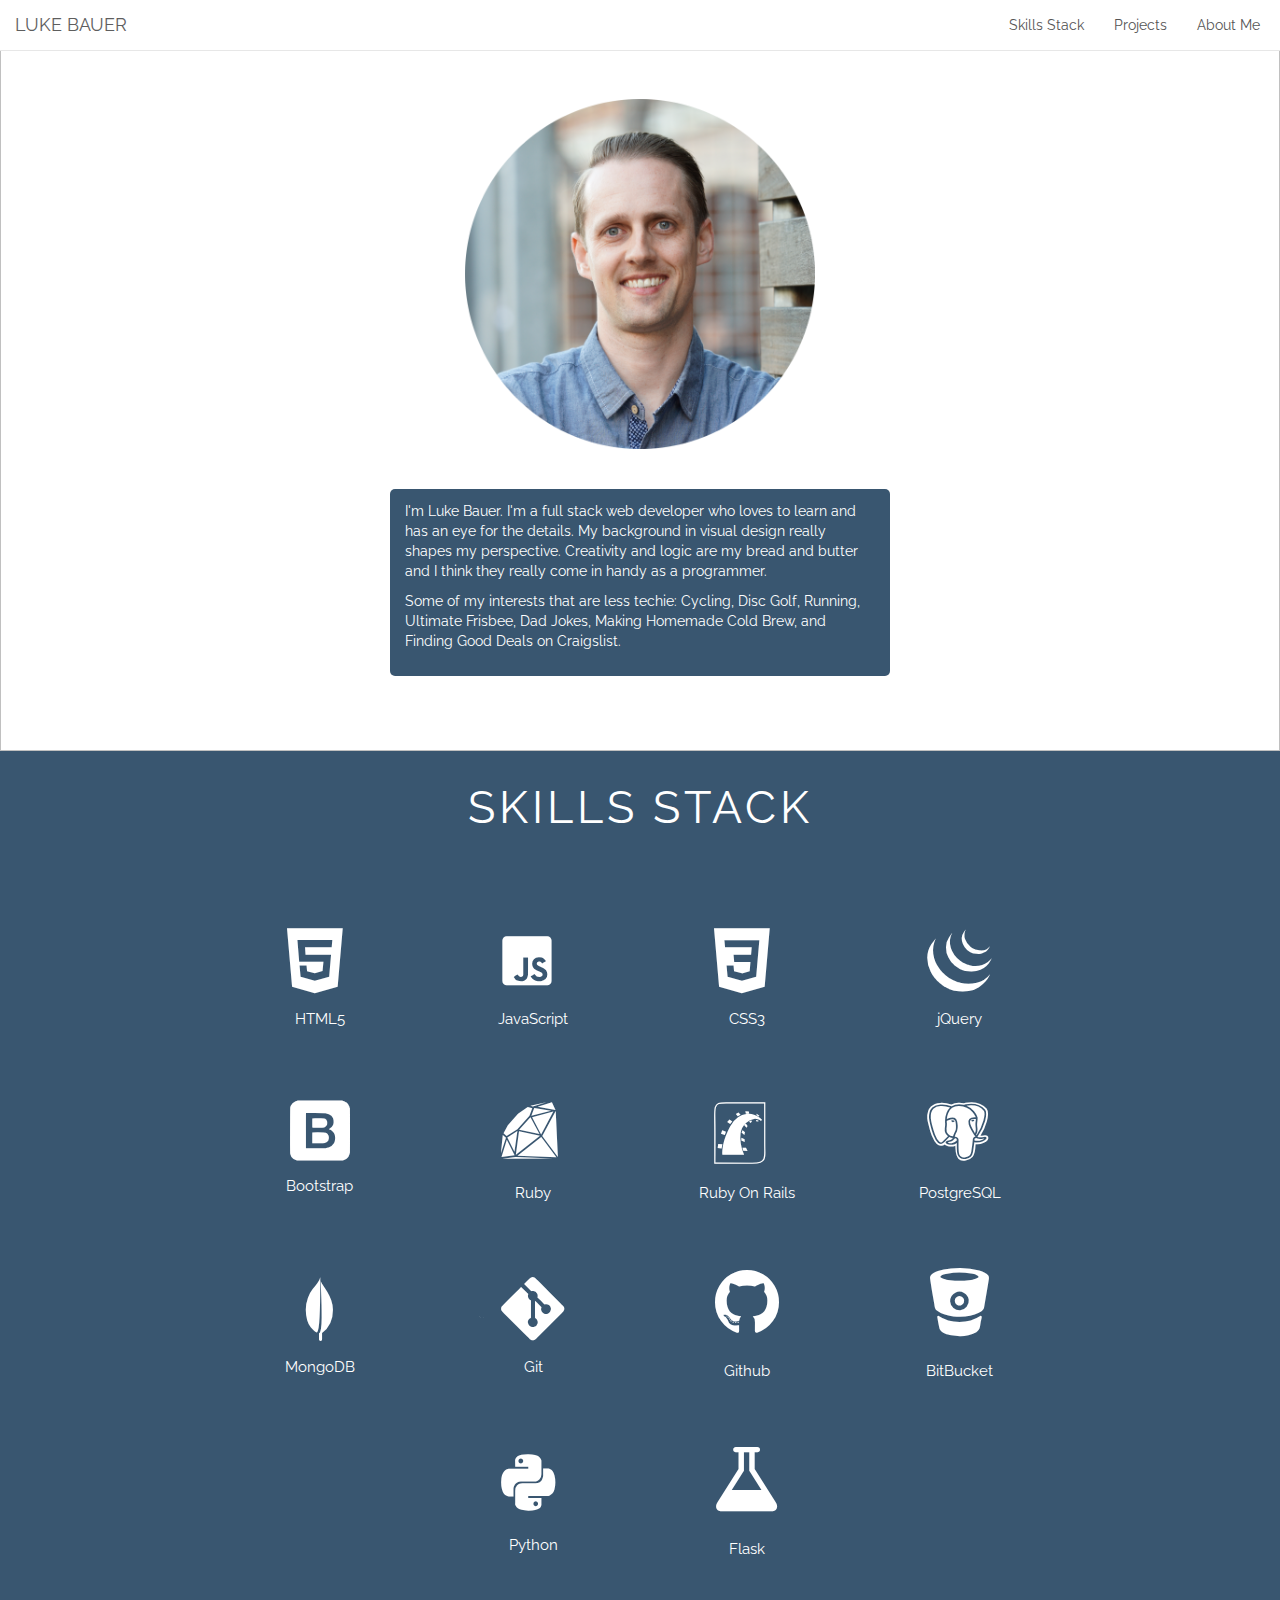
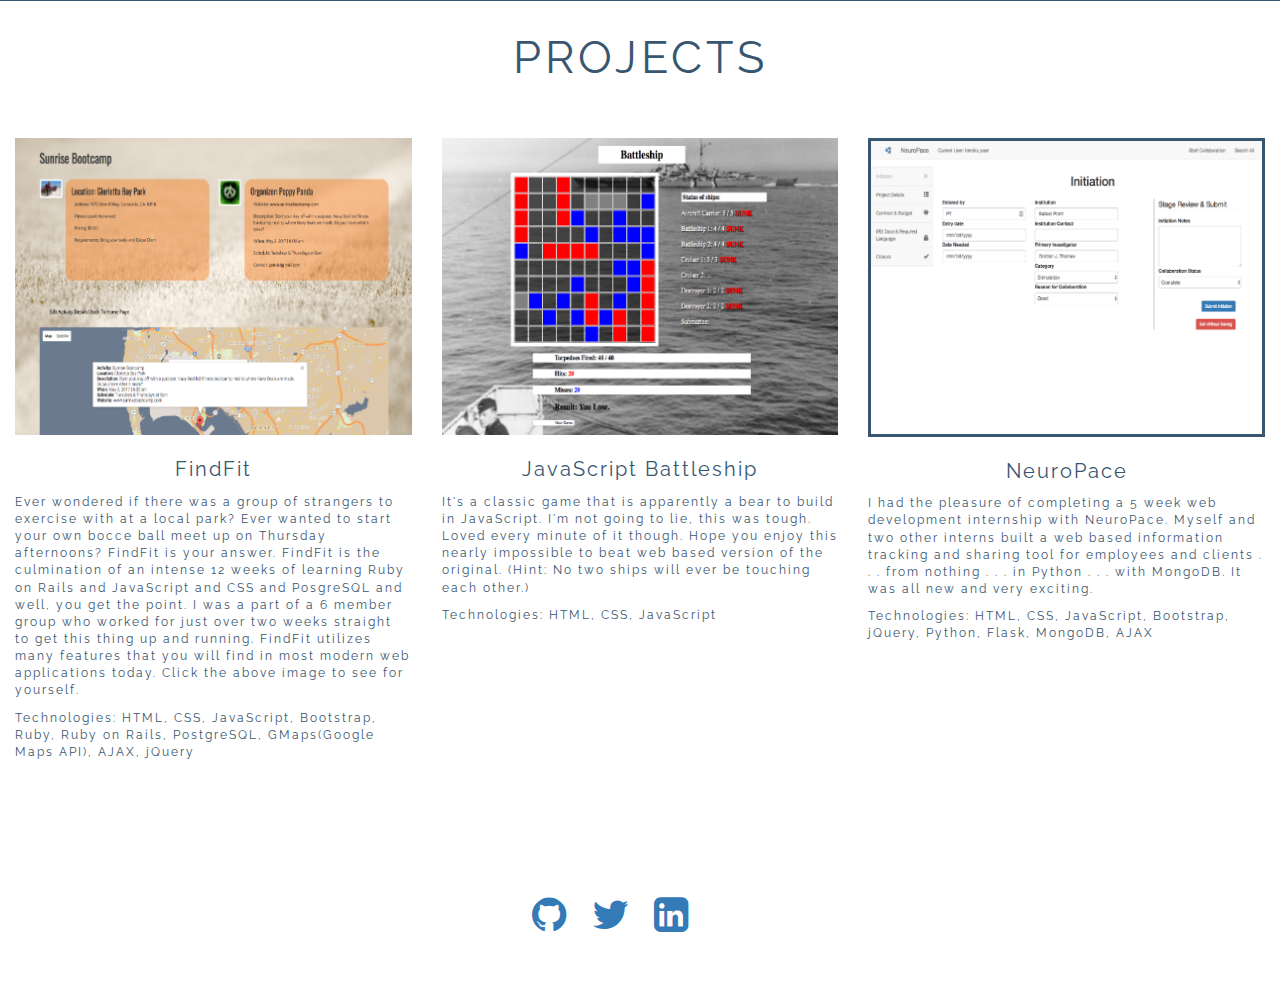
<file: index.html>
<!DOCTYPE html>
<html>
<head>

  <script src="https://ajax.googleapis.com/ajax/libs/jquery/2.2.4/jquery.min.js"></script>
  <link rel="stylesheet" href="https://maxcdn.bootstrapcdn.com/bootstrap/3.3.7/css/bootstrap.min.css">
  <script src="https://maxcdn.bootstrapcdn.com/bootstrap/3.3.6/js/bootstrap.min.js" integrity="sha384-0mSbJDEHialfmuBBQP6A4Qrprq5OVfW37PRR3j5ELqxss1yVqOtnepnHVP9aJ7xS" crossorigin="anonymous"></script>
  <link rel="stylesheet" href="font-mfizz-2.4.1/font-mfizz.css">
  <link rel="stylesheet" href="font-awesome-4.7.0/css/font-awesome.min.css">
  <link rel="stylesheet" href="https://maxcdn.bootstrapcdn.com/bootstrap/3.3.7/css/bootstrap.min.css">
  <meta charset="utf-8">
  <link href="https://fonts.googleapis.com/css?family=Raleway" rel="stylesheet">
  <link rel="stylesheet" href="main.css">
</head>
<title>Luke Bauer - Full Stack Web Developer</title>
<body>
  <div class="container-fluid">
    <div class="row">
      <div class="col-sm-12">
        <nav class="navbar navbar-default navbar-fixed-top" style="background-color: #ffffff;" role="navigation">
          <div class="navbar-heade" >
            <a class="navbar-brand" href="#">LUKE BAUER</a>
          </div>
          <ul class="nav navbar-nav navbar-right">
            <li class="active"><a href="#skills-stack" style="background-color: #ffffff;">Skills Stack</a></li>
            <li class="active"><a href="#projects" style="background-color: #ffffff;">Projects</a></li>
            <li class="active about-me-link"><a href="#" style="background-color: #ffffff;">About Me</a></li>
          </nav>
        </div>
      </div>
    </div>
    <!-- <div class="header-nav">
    <a href="" class="active name-link-style">LUKE BAUER</a>
    <a href="#skills-stack" class="active skills-link-style">Skills Stack</a>
    <a href="#projects" class="active projects-link-style">Projects</a>
    <a href="#" class="active about-link-style">About Me</a>
  </div> -->
<div class="container-fluid about-container">
  <div class="row">
    <div class="col-sm-12">
      <img class="img-fluid about-background">
      <img class="img-fluid profile-pic img-responsive center-block" src="images/profile_circle_petco_sm.png" alt="Responsive image">
      <div class="about-me  img-responsive center-block">
        <p>I'm Luke Bauer.  I'm a full stack web developer who loves to learn and has an eye for the details.   My background in visual design really shapes my perspective.   Creativity and logic are my bread and butter and I think they really come in handy as a programmer.</p>
        <p>Some of my interests that are less techie:  Cycling, Disc Golf, Running, Ultimate Frisbee, Dad Jokes, Making Homemade Cold Brew, and Finding Good Deals on Craigslist.</p>
      </div>
    </div>
  </div>
</div>
  <div id="skills-stack"></div>
  <div class="container-fluid skills-row">
    <div class="row skills-row-top" >
      <div class="col-sm-12">
        <p class="headings" >SKILLS STACK</p>
      </div>
    </div>
    <br>
    <br>
    <div class="row">
      <div class="col-sm-2 col-sm-offset-2 skill-logo"><i class="icon-html5-alt"></i><br>HTML5</div>
      <div class="col-sm-2 skill-logo"><i class="icon-javascript-alt"></i><br>JavaScript</div>
      <div class="col-sm-2 skill-logo"><i class="icon-css3-alt"></i><br>CSS3</div>
      <div class="col-sm-2 skill-logo"><i class="icon-jquery"></i><br>jQuery</div>
      <div class="col-sm-offset-2"></div>
    </div>
    <br>
    <br>
    <br>
    <div class="row">
      <div class="col-sm-2 col-sm-offset-2 skill-logo"><i class="icon-bootstrap"></i><br>Bootstrap</div>
      <div class="col-sm-2 skill-logo"><i class="icon-ruby"></i><br>Ruby</div>
      <div class="col-sm-2 skill-logo"><i class="icon-ruby-on-rails"></i><br>Ruby On Rails</div>
      <div class="col-sm-2 skill-logo"><i class="icon-postgres"></i><br>PostgreSQL</div>
      <div class="col-sm-offset-2"></div>
    </div>
    <br>
    <br>
    <br>
    <div class="row">
      <div class="col-sm-2 col-sm-offset-2 skill-logo"><i class="icon-mongodb"></i><br>MongoDB</div>
      <div class="col-sm-2 skill-logo"><i class="icon-git"></i><br>Git</div>
      <div class="col-sm-2 skill-logo"><i class="fa fa-github fa-5x" aria-hidden="true"></i><br><br>Github</div>
      <div class="col-sm-2 skill-logo"><i class="fa fa-bitbucket fa-5x"></i><br><br>BitBucket</div>
      <div class="col-sm-offset-2"></div>
    </div>
    <br>
    <br>
    <br>
    <div class="row">
      <div class="col-sm-2 col-sm-offset-2 skill-logo"><i class=""></i><br></div>
      <div class="col-sm-2 skill-logo"><i class="icon-python"></i><br>Python</div>
      <div class="col-sm-2 skill-logo"><i class="fa fa-flask fa-5x"></i><br><br>Flask</div>
      <div class="col-sm-2 skill-logo"><i class=""></i></div>
      <div class="col-sm-offset-2"></div>
    </div>
    <br>
    <br>
    <br>
  </div>
  <div id="projects"></div>
  <div class="container-fluid">
    <div class="row projects-row" >
      <div class="col-sm-12">
        <p class="headings-projects">PROJECTS</p>
      </div>
    </div>
    <div class="row project-images-row">
      <div class="col-xs-6 col-sm-4 project-fonts"><a href="https://findfit2017.herokuapp.com" target="_blank"><img src="images/Findfit1.png" class="project-image"></a><br><br>
        <div class="items-center">
          <p class="project-title">FindFit</p>
          <p class="project-text">Ever wondered if there was a group of strangers to exercise with at a local park?  Ever wanted to start your own bocce ball meet up on Thursday afternoons?  FindFit is your answer.  FindFit is the culmination of an intense 12 weeks of learning Ruby on Rails and JavaScript and CSS and PosgreSQL and well, you get the point.  I was a part of a 6 member group who worked for just over two weeks straight to get this thing up and running.  FindFit utilizes many features that you will find in most modern web applications today.  Click the above image to see for yourself.
          </p>
          <p class="project-text">Technologies: HTML, CSS, JavaScript, Bootstrap, Ruby, Ruby on Rails, PostgreSQL, GMaps(Google Maps API), AJAX, jQuery</p>
        </div>
      </div>
      <div class="col-xs-6 col-sm-4 project-fonts"><a href="projects/Battleship-Final/final.html" target="_blank"><img src="images/Battleship1.png" class="project-image"></a><br><br>
        <div class="items-center">
          <p class="project-title">JavaScript Battleship</p>
          <p class="project-text">It's a classic game that is apparently a bear to build in JavaScript.  I'm not going to lie, this was tough.  Loved every minute of it though.  Hope you enjoy this nearly impossible to beat web based version of the original.  (Hint: No two ships will ever be touching each other.)
          </p>
          <p class="project-text">Technologies: HTML, CSS, JavaScript</p>
        </div>
      </div>
      <div class="col-xs-6 col-sm-4 project-fonts"><a href="https://collaboration-tracker.herokuapp.com/login/heroku_user" target="_blank"><img src="images/Neuropace1.png" class="project-image neuropace-border"></a><br><br>
        <div class="items-center">
          <p class="project-title">NeuroPace</p>
          <p class="project-text">I had the pleasure of completing a 5 week web development internship with NeuroPace.  Myself and two other interns built a web based information tracking and sharing tool for employees and clients . . . from nothing . . . in Python . . . with MongoDB.   It was all new and very exciting.
          </p>
          <p class="project-text">Technologies: HTML, CSS, JavaScript, Bootstrap, jQuery, Python, Flask, MongoDB, AJAX</p>
        </div>
      </div>
    </div>
  </div>

  <!-- <div class="row">
  <div class="col-sm-4"><br>Project 4</div>
  <div class="col-sm-4"><br>Project 5</div>
  <div class="col-sm-4"><br>Project 6</div>
</div> -->
</body>
<footer>
  <div class="container-fluid">
    <div class="row">
      <div class="col-sm-12 foot-fonts">
        <p2</p>
        <a href="https://www.github.com/lpbauer" target="_blank"><i class="fa fa-github fa-2x" aria-hidden="true"></i></a>
        <a href="https://twitter.com/drawntomake" target="_blank"><i class="fa fa-twitter fa-2x" aria-hidden="true"></i></a>
        <a href="https://www.linkedin.com/in/luke-bauer/" target="_blank"><i class="fa fa-linkedin-square fa-2x" aria-hidden="true"></i></a>
      </div>
    </div>
  </div>
</footer>
</html>
</file>
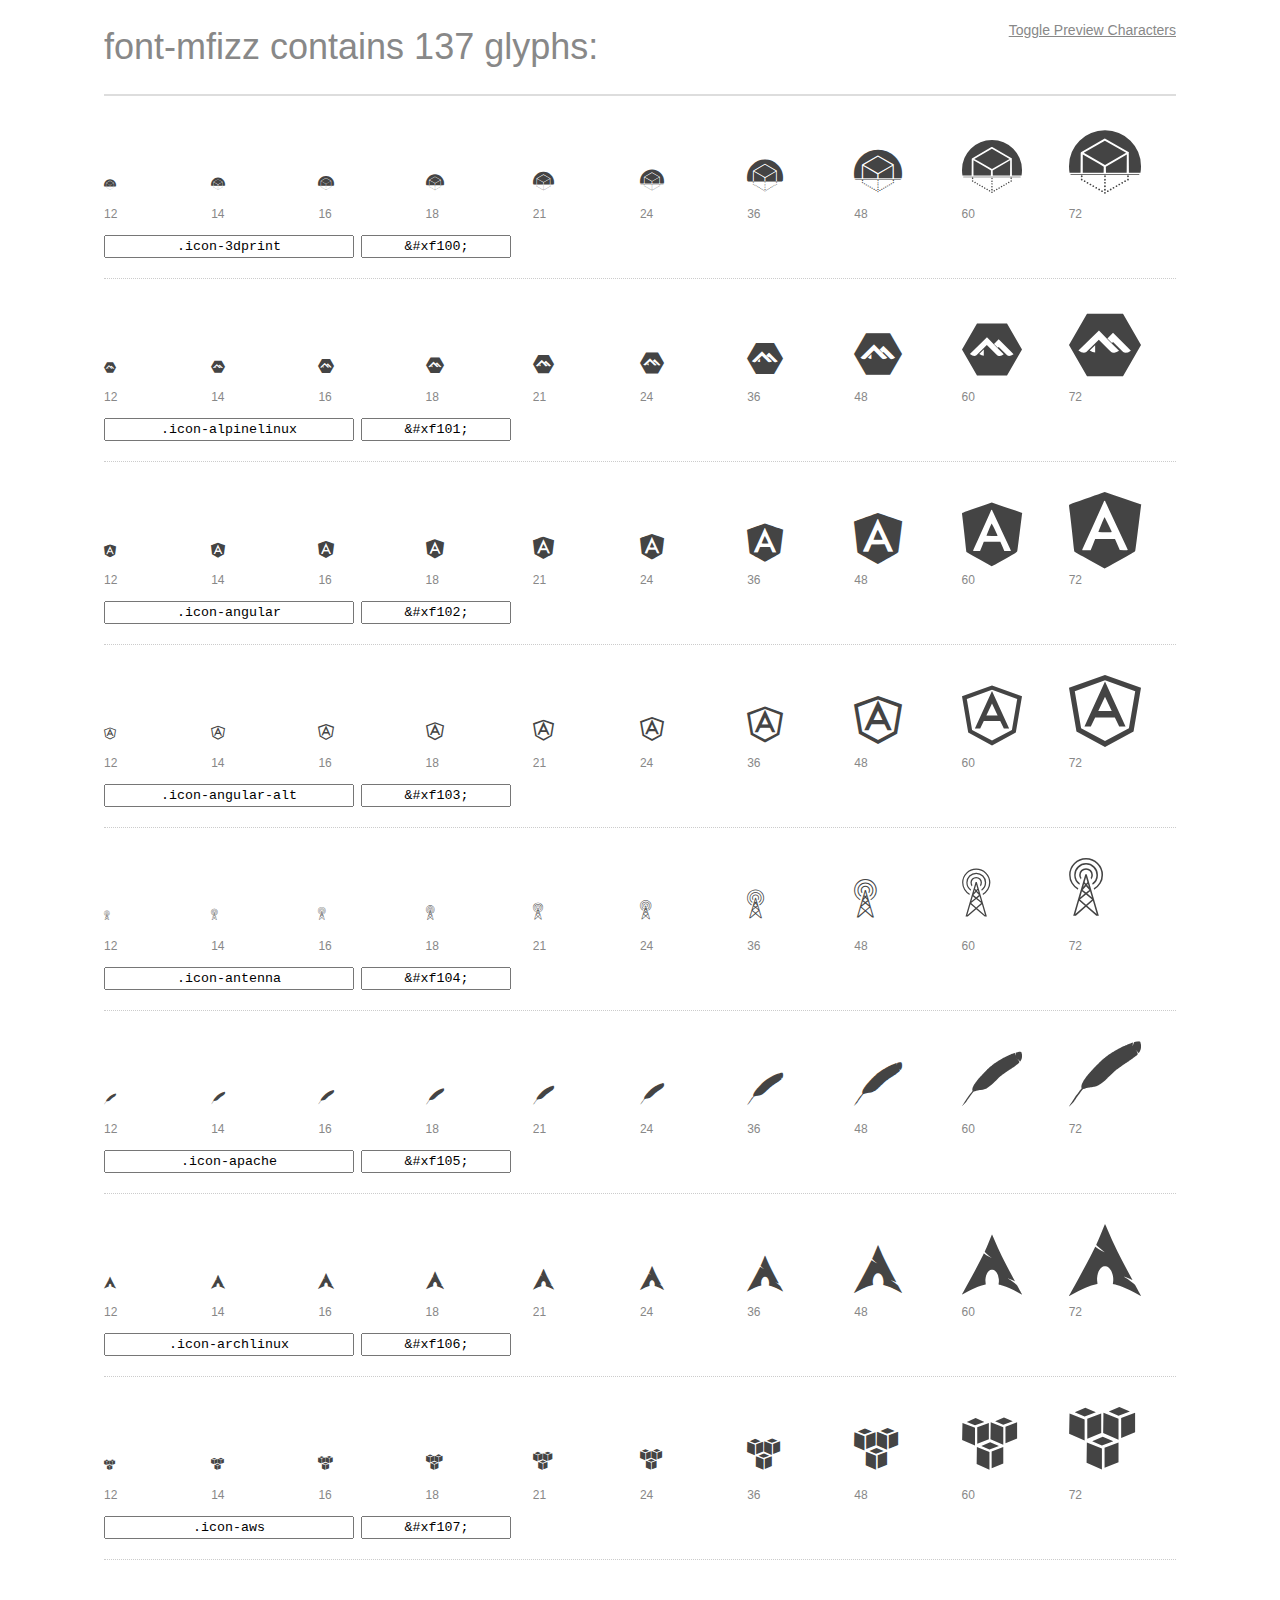
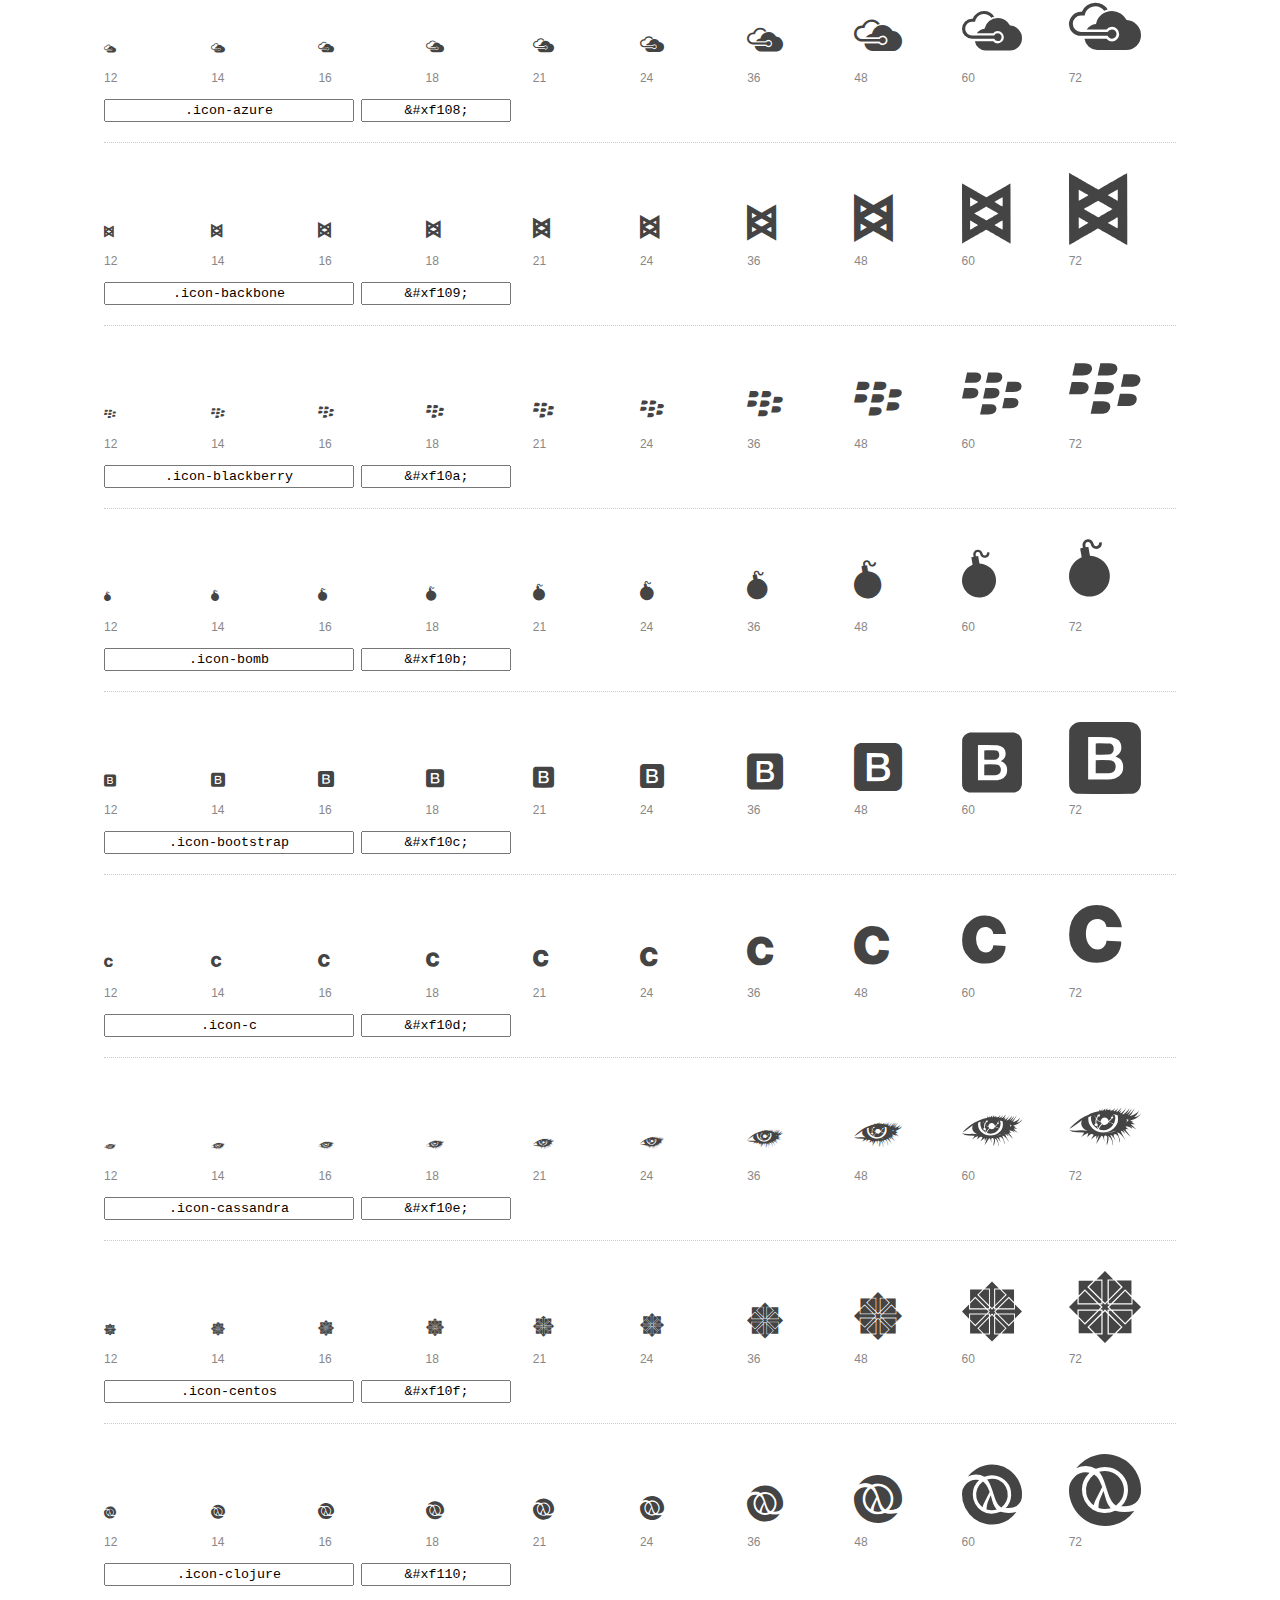
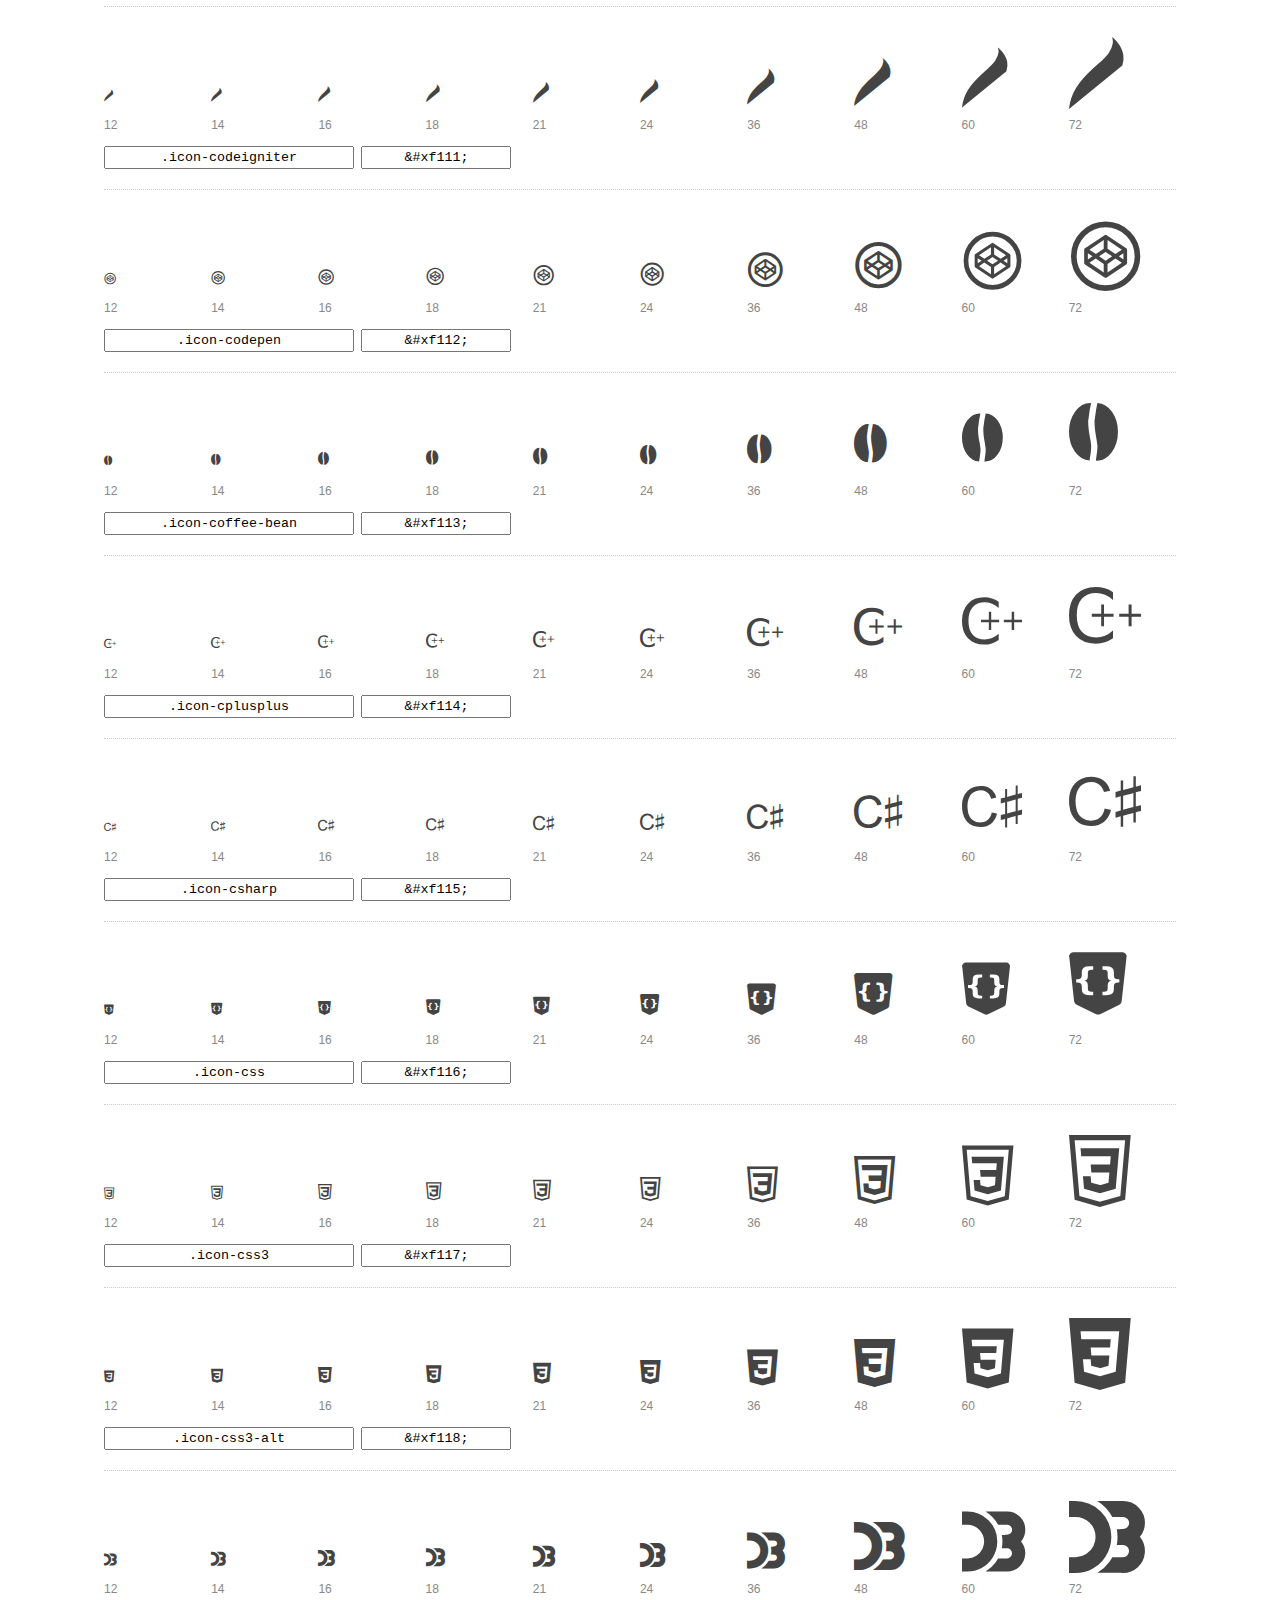
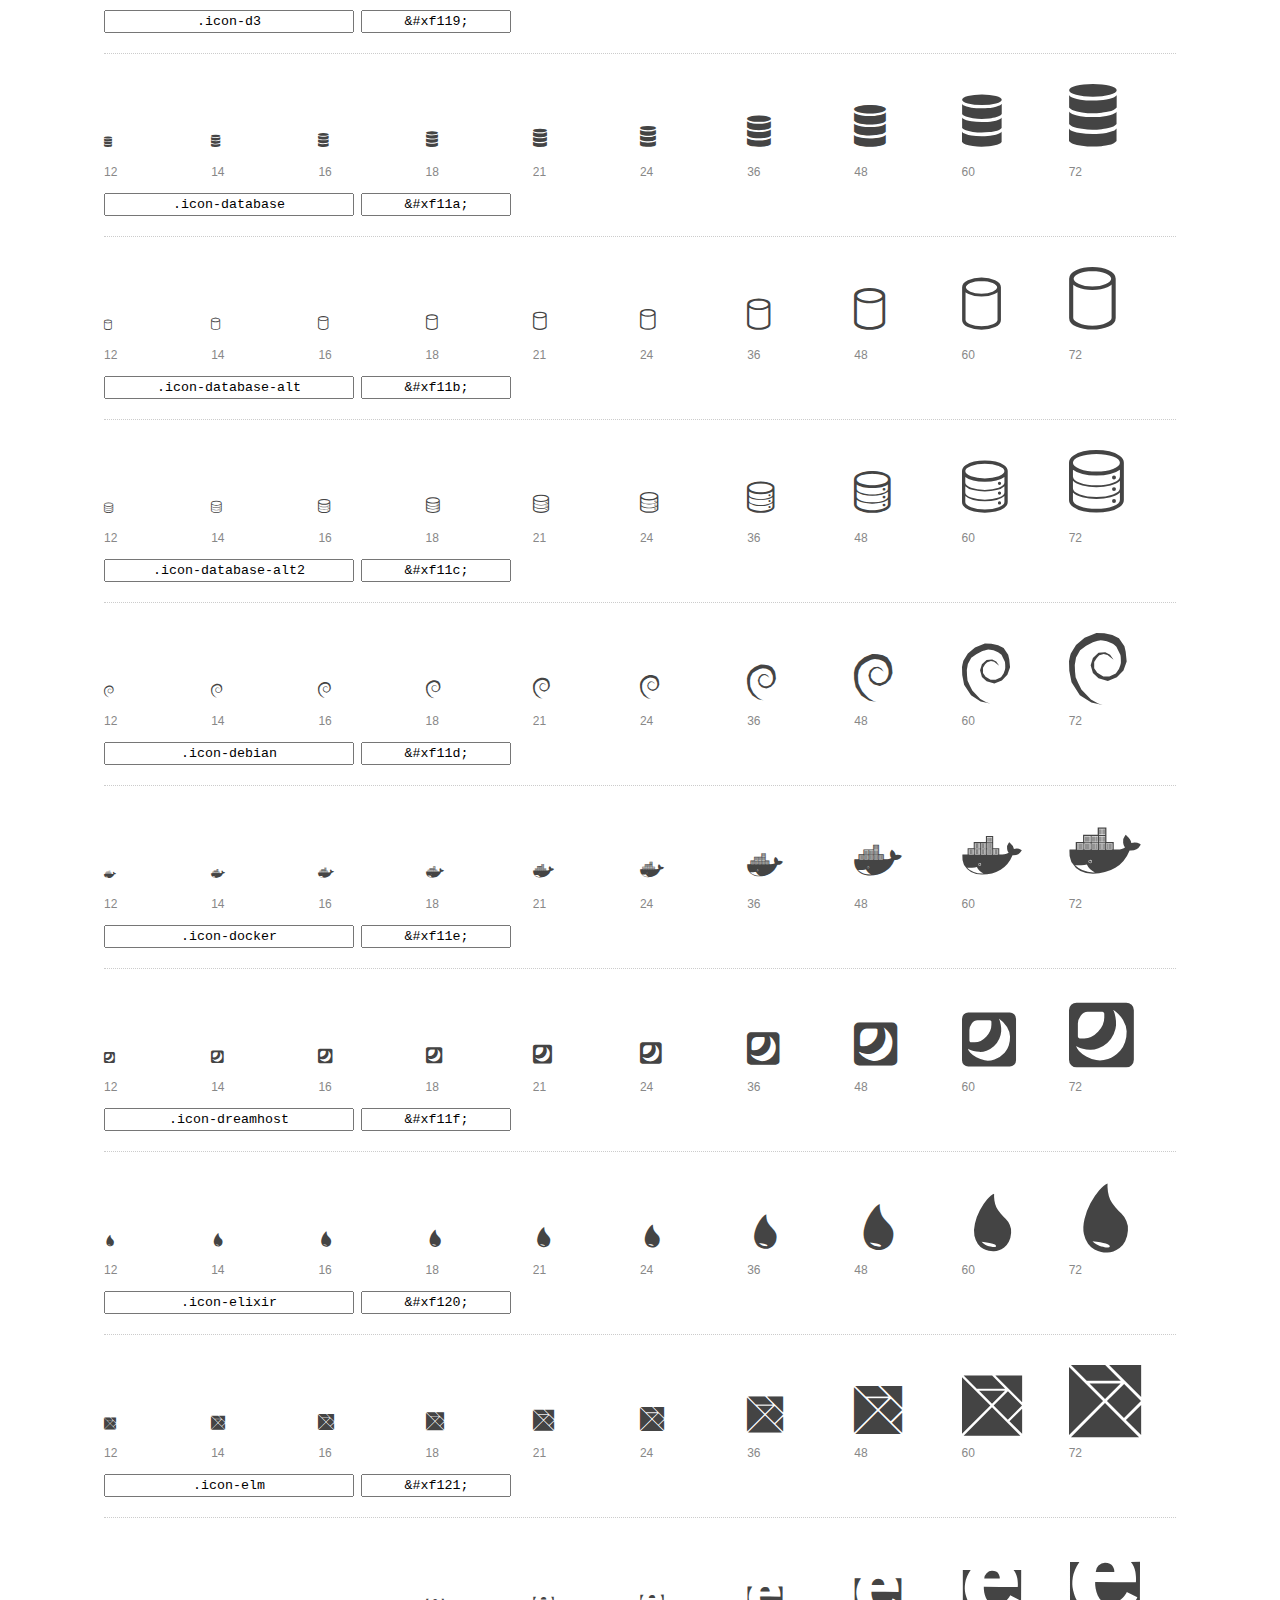
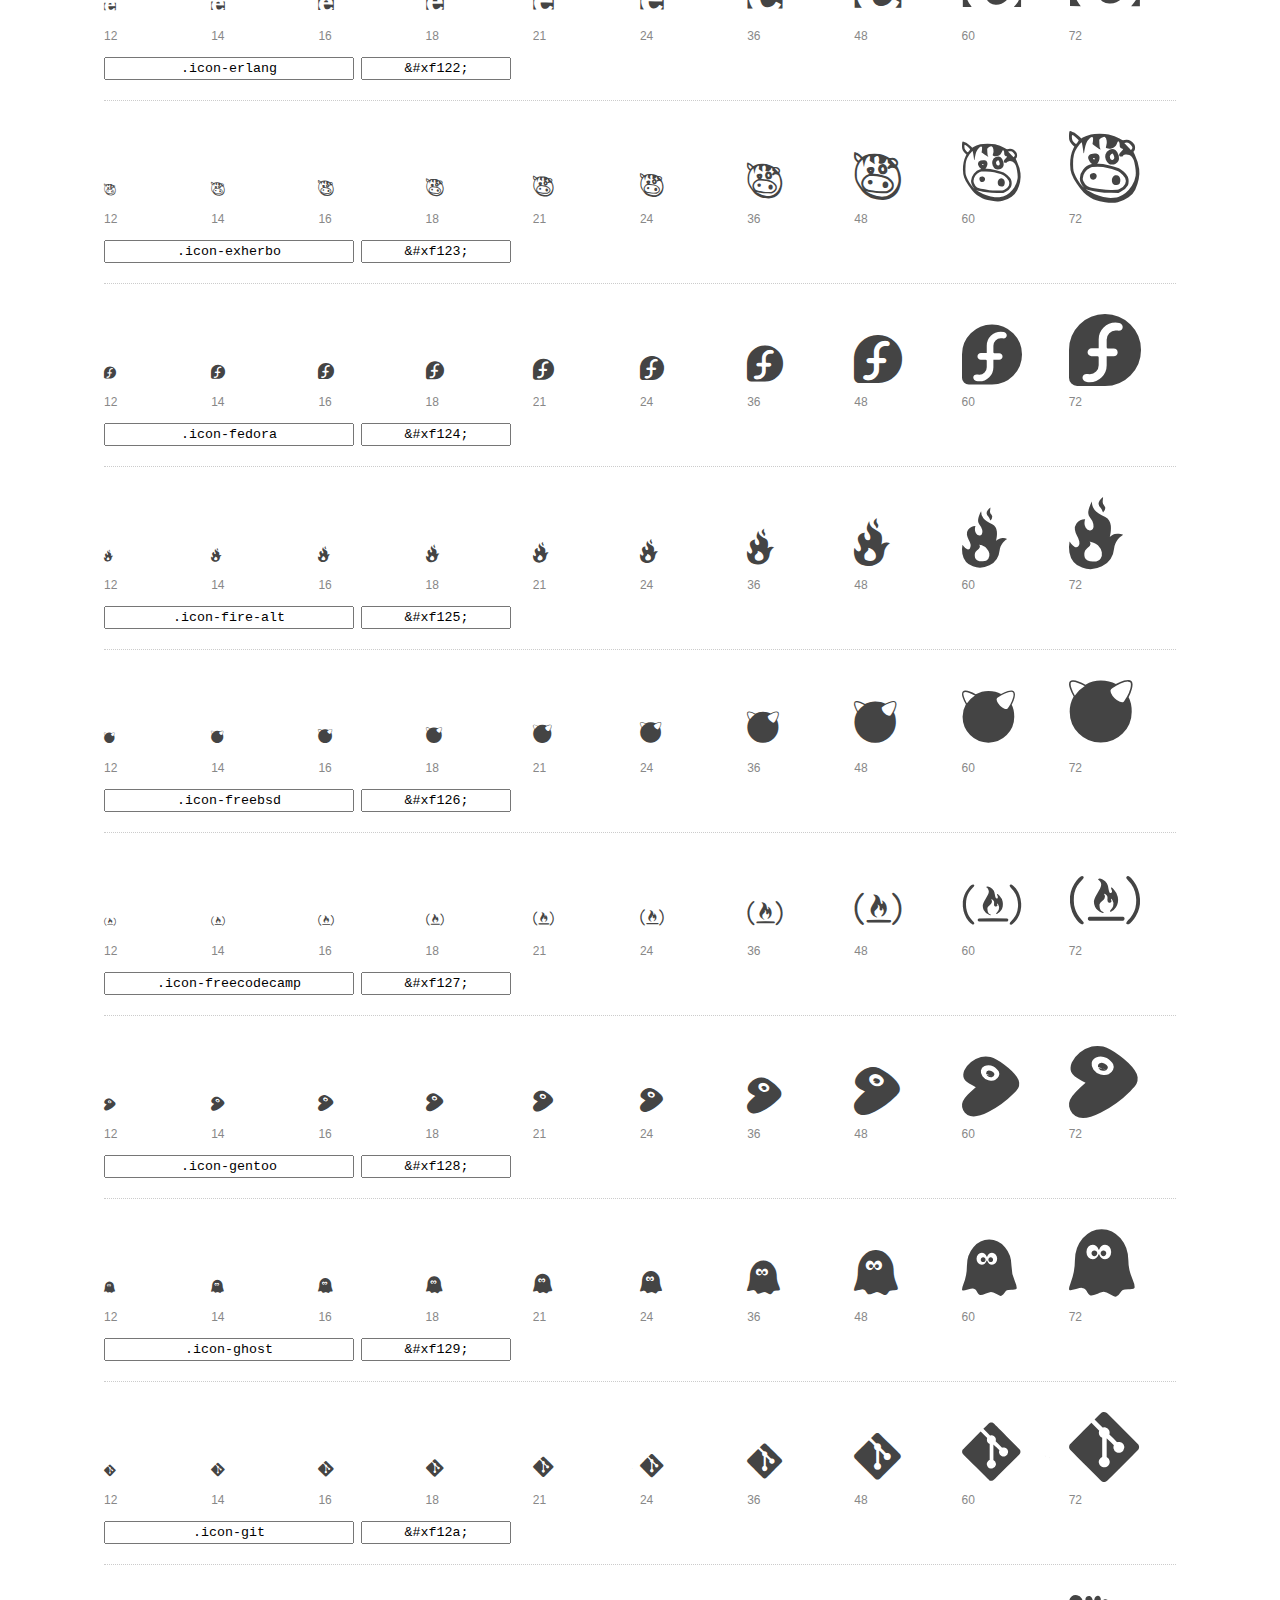
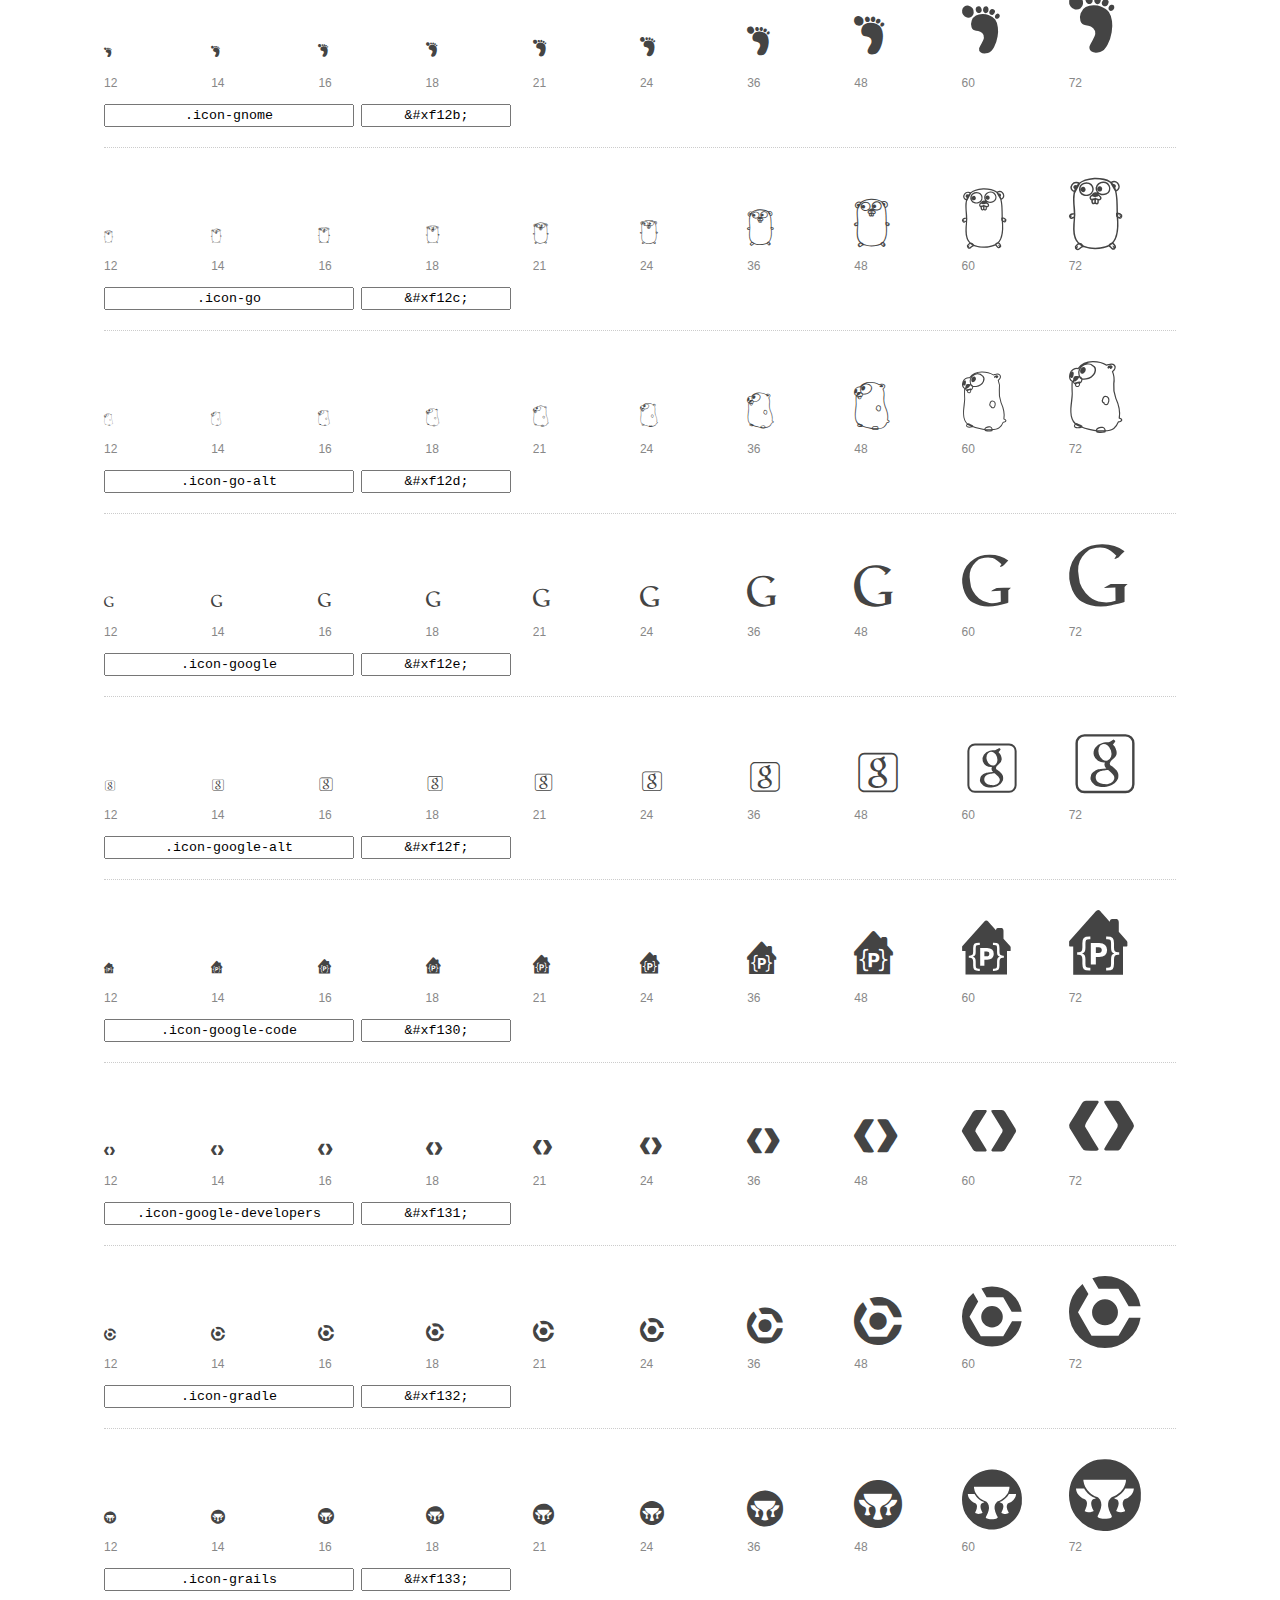
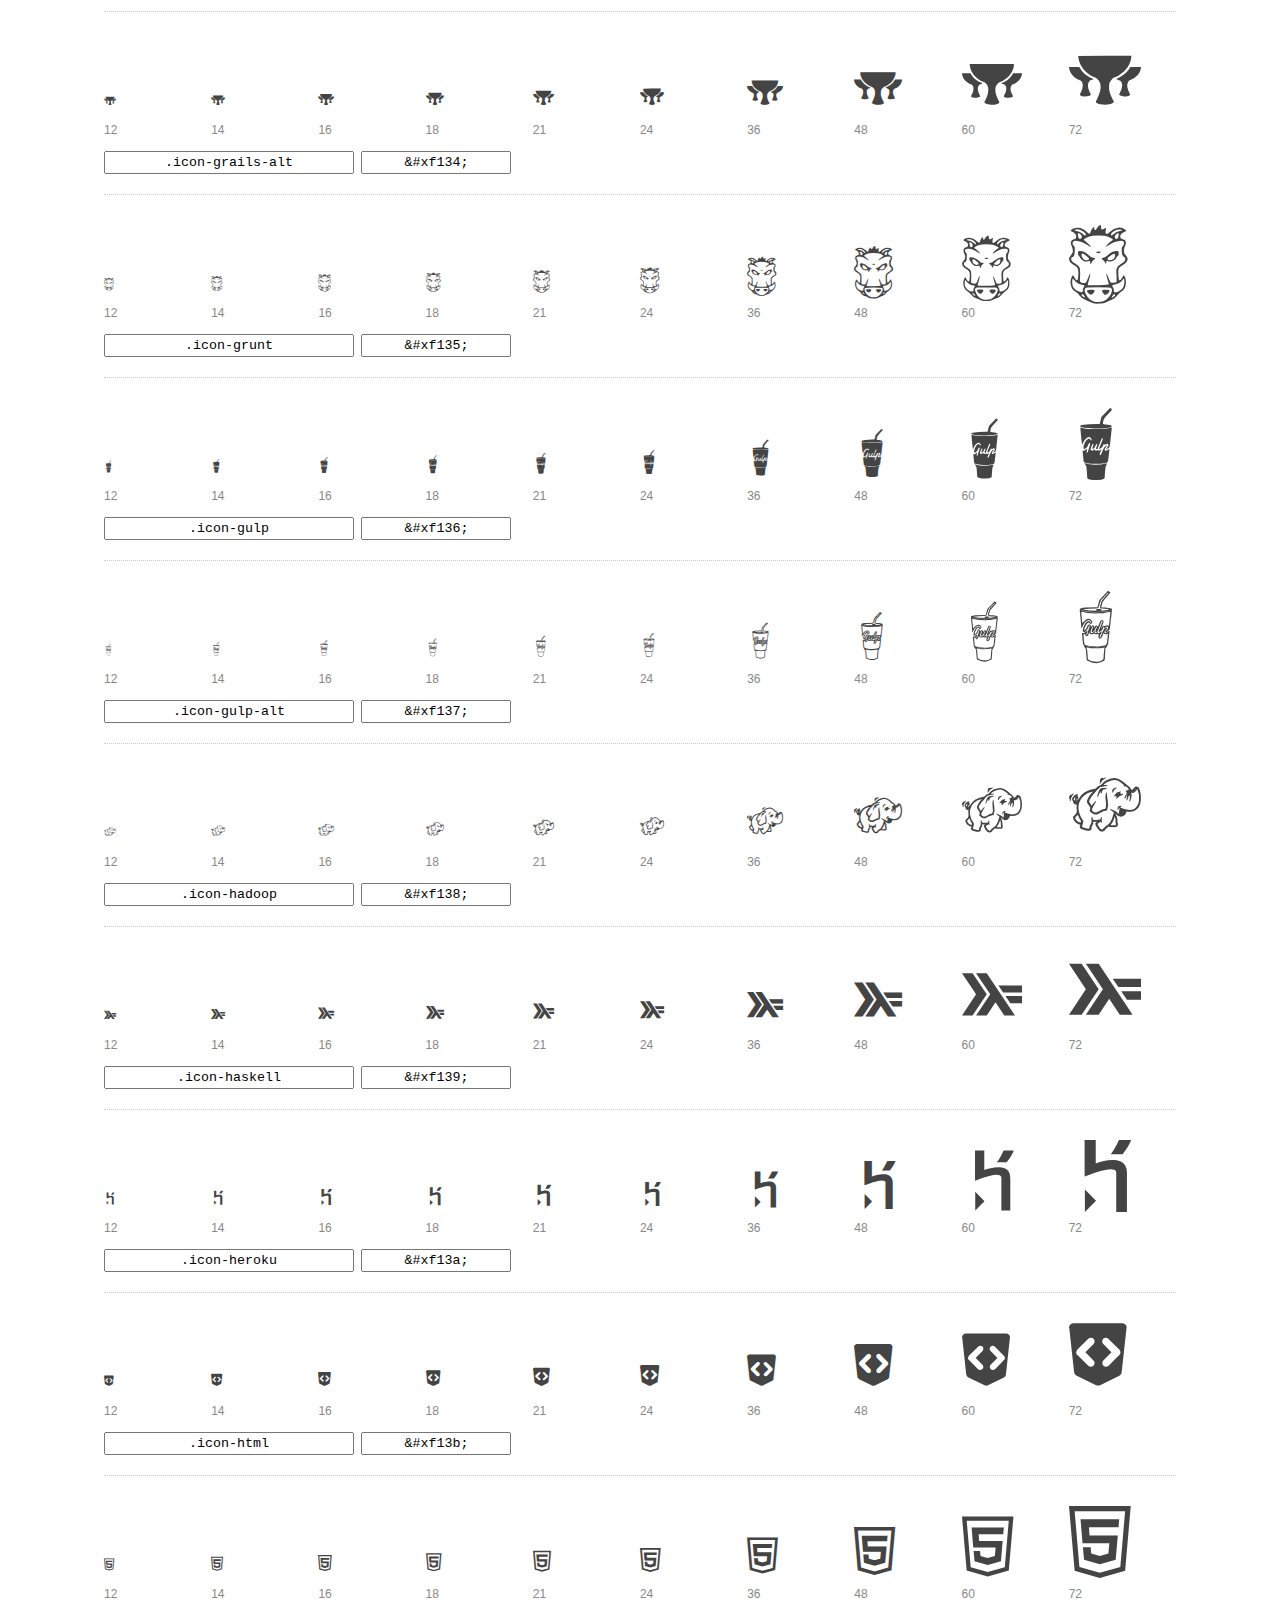
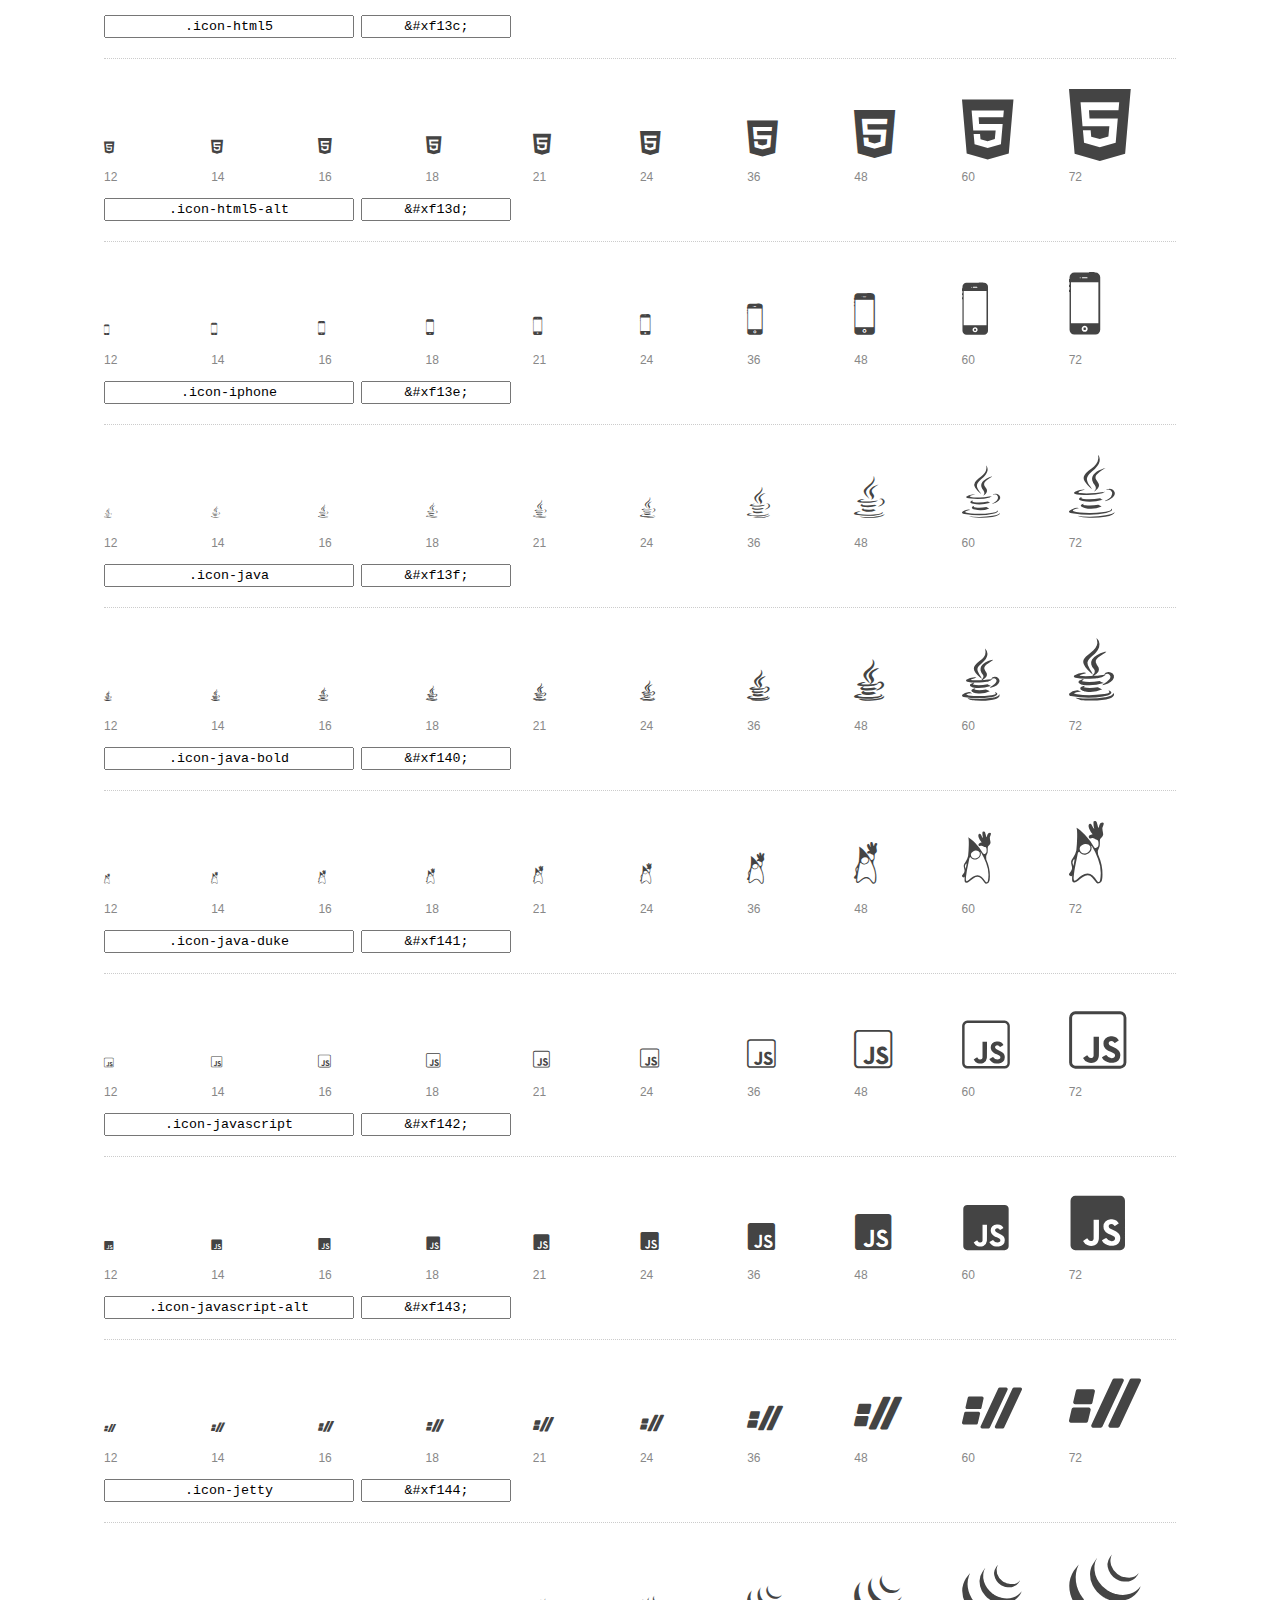
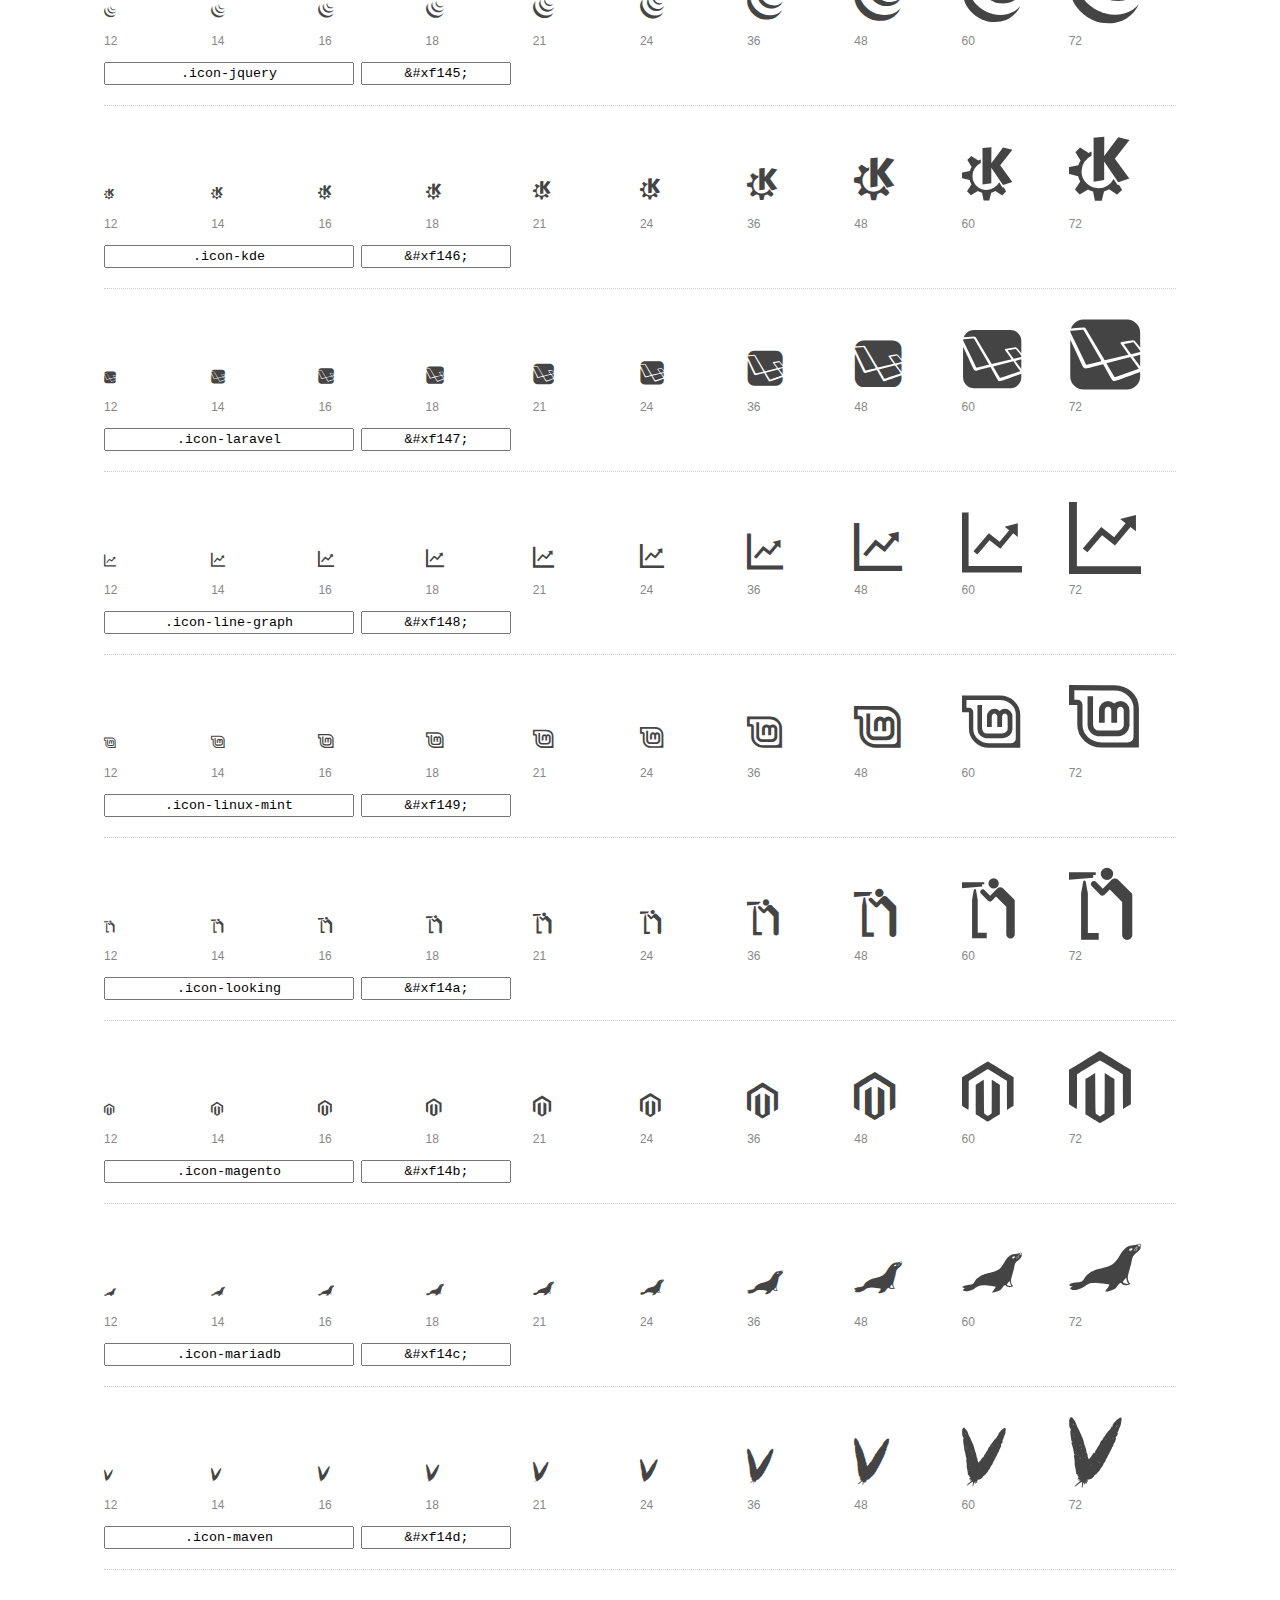
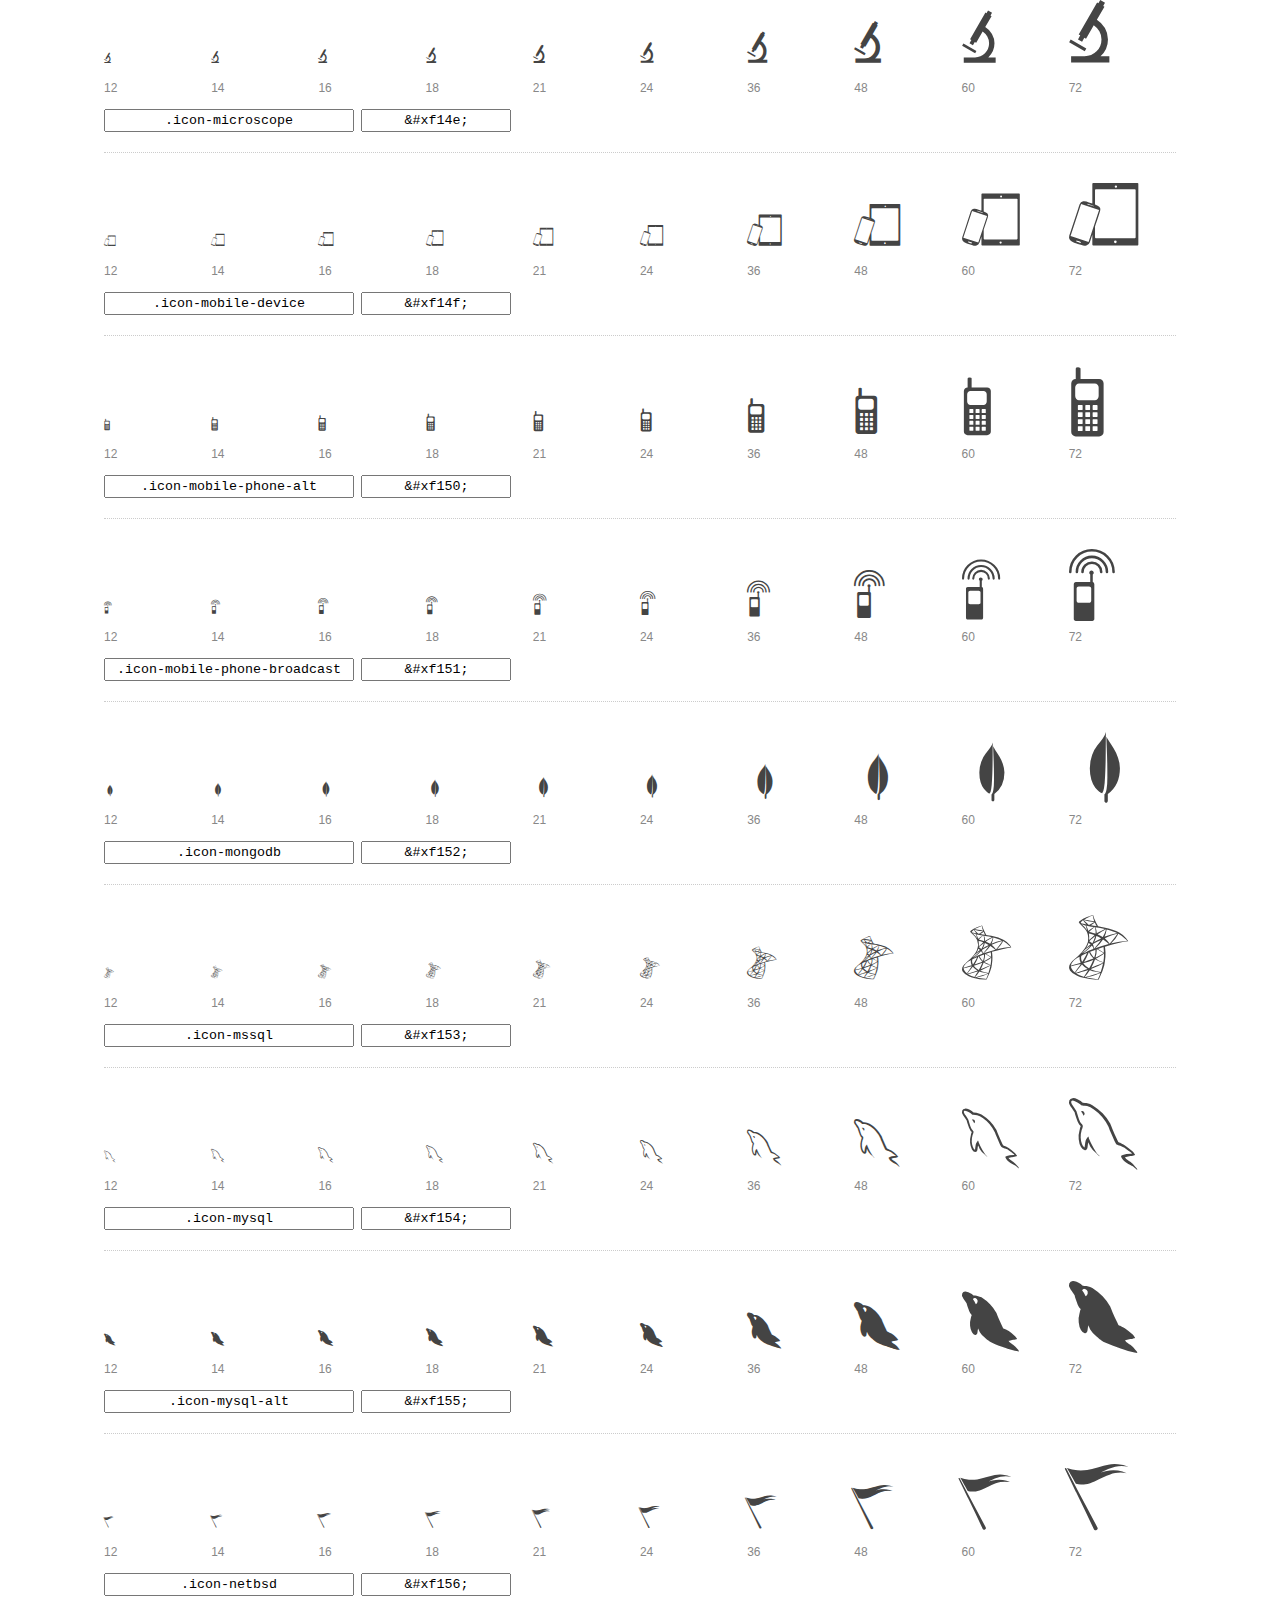
<file: font-mfizz-2.4.1/preview.html>
<!DOCTYPE html>
<html>
  <head>
    <title>font-mfizz glyphs preview</title>

    <style>
      /* Page Styles */

      * {
        -moz-box-sizing: border-box;
        -webkit-box-sizing: border-box;
        box-sizing: border-box;
        margin: 0;
        padding: 0;
      }

      body {
        background: #fff;
        color: #444;
        font: 16px/1.5 "Helvetica Neue", Helvetica, Arial, sans-serif;
      }

      a,
      a:visited {
        color: #888;
        text-decoration: underline;
      }
      a:hover,
      a:focus { color: #000; }

      header {
        border-bottom: 2px solid #ddd;
        margin-bottom: 20px;
        overflow: hidden;
        padding: 20px 0;
      }

      header h1 {
        color: #888;
        float: left;
        font-size: 36px;
        font-weight: 300;
      }

      header a {
        float: right;
        font-size: 14px;
      }

      .container {
        margin: 0 auto;
        max-width: 1200px;
        min-width: 960px;
        padding: 0 40px;
        width: 90%;
      }

      .glyph {
        border-bottom: 1px dotted #ccc;
        padding: 10px 0 20px;
        margin-bottom: 20px;
      }

      .preview-glyphs { vertical-align: bottom; }

      .preview-scale {
        color: #888;
        font-size: 12px;
        margin-top: 5px;
      }

      .step {
        display: inline-block;
        line-height: 1;
        position: relative;
        width: 10%;
      }

      .step .letters,
      .step i {
        -webkit-transition: opacity .3s;
        -moz-transition: opacity .3s;
        -ms-transition: opacity .3s;
        -o-transition: opacity .3s;
        transition: opacity .3s;
      }

      .step:hover .letters { opacity: 1; }
      .step:hover i { opacity: .3; }

      .letters {
        opacity: .3;
        position: absolute;
      }

      .characters-off .letters { display: none; }
      .characters-off .step:hover i { opacity: 1; }

      
      .size-12 { font-size: 12px; }
      
      .size-14 { font-size: 14px; }
      
      .size-16 { font-size: 16px; }
      
      .size-18 { font-size: 18px; }
      
      .size-21 { font-size: 21px; }
      
      .size-24 { font-size: 24px; }
      
      .size-36 { font-size: 36px; }
      
      .size-48 { font-size: 48px; }
      
      .size-60 { font-size: 60px; }
      
      .size-72 { font-size: 72px; }
      

      .usage { margin-top: 10px; }

      .usage input {
        font-family: monospace;
        margin-right: 3px;
        padding: 2px 5px;
        text-align: center;
      }

      .usage .point { width: 150px; }

      .usage .class { width: 250px; }

      footer {
        color: #888;
        font-size: 12px;
        padding: 20px 0;
      }

      /* Icon Font: font-mfizz */

      @font-face {
  font-family: "font-mfizz";
  src: url("./font-mfizz.eot");
  src: url("./font-mfizz.eot?#iefix") format("embedded-opentype"),
       url("./font-mfizz.woff") format("woff"),
       url("./font-mfizz.ttf") format("truetype"),
       url("./font-mfizz.svg#font-mfizz") format("svg");
  font-weight: normal;
  font-style: normal;
}

@media screen and (-webkit-min-device-pixel-ratio:0) {
  @font-face {
    font-family: "font-mfizz";
    src: url("./font-mfizz.svg#font-mfizz") format("svg");
  }
}

      [data-icon]:before { content: attr(data-icon); }

      [data-icon]:before,
      .icon-3dprint:before,
.icon-alpinelinux:before,
.icon-angular:before,
.icon-angular-alt:before,
.icon-antenna:before,
.icon-apache:before,
.icon-archlinux:before,
.icon-aws:before,
.icon-azure:before,
.icon-backbone:before,
.icon-blackberry:before,
.icon-bomb:before,
.icon-bootstrap:before,
.icon-c:before,
.icon-cassandra:before,
.icon-centos:before,
.icon-clojure:before,
.icon-codeigniter:before,
.icon-codepen:before,
.icon-coffee-bean:before,
.icon-cplusplus:before,
.icon-csharp:before,
.icon-css:before,
.icon-css3:before,
.icon-css3-alt:before,
.icon-d3:before,
.icon-database:before,
.icon-database-alt:before,
.icon-database-alt2:before,
.icon-debian:before,
.icon-docker:before,
.icon-dreamhost:before,
.icon-elixir:before,
.icon-elm:before,
.icon-erlang:before,
.icon-exherbo:before,
.icon-fedora:before,
.icon-fire-alt:before,
.icon-freebsd:before,
.icon-freecodecamp:before,
.icon-gentoo:before,
.icon-ghost:before,
.icon-git:before,
.icon-gnome:before,
.icon-go:before,
.icon-go-alt:before,
.icon-google:before,
.icon-google-alt:before,
.icon-google-code:before,
.icon-google-developers:before,
.icon-gradle:before,
.icon-grails:before,
.icon-grails-alt:before,
.icon-grunt:before,
.icon-gulp:before,
.icon-gulp-alt:before,
.icon-hadoop:before,
.icon-haskell:before,
.icon-heroku:before,
.icon-html:before,
.icon-html5:before,
.icon-html5-alt:before,
.icon-iphone:before,
.icon-java:before,
.icon-java-bold:before,
.icon-java-duke:before,
.icon-javascript:before,
.icon-javascript-alt:before,
.icon-jetty:before,
.icon-jquery:before,
.icon-kde:before,
.icon-laravel:before,
.icon-line-graph:before,
.icon-linux-mint:before,
.icon-looking:before,
.icon-magento:before,
.icon-mariadb:before,
.icon-maven:before,
.icon-microscope:before,
.icon-mobile-device:before,
.icon-mobile-phone-alt:before,
.icon-mobile-phone-broadcast:before,
.icon-mongodb:before,
.icon-mssql:before,
.icon-mysql:before,
.icon-mysql-alt:before,
.icon-netbsd:before,
.icon-nginx:before,
.icon-nginx-alt:before,
.icon-nginx-alt2:before,
.icon-nodejs:before,
.icon-npm:before,
.icon-objc:before,
.icon-openshift:before,
.icon-oracle:before,
.icon-oracle-alt:before,
.icon-osx:before,
.icon-perl:before,
.icon-phone-alt:before,
.icon-phone-gap:before,
.icon-phone-retro:before,
.icon-php:before,
.icon-php-alt:before,
.icon-playframework:before,
.icon-playframework-alt:before,
.icon-plone:before,
.icon-postgres:before,
.icon-postgres-alt:before,
.icon-python:before,
.icon-raspberrypi:before,
.icon-reactjs:before,
.icon-redhat:before,
.icon-redis:before,
.icon-ruby:before,
.icon-ruby-on-rails:before,
.icon-ruby-on-rails-alt:before,
.icon-rust:before,
.icon-sass:before,
.icon-satellite:before,
.icon-scala:before,
.icon-scala-alt:before,
.icon-script:before,
.icon-script-alt:before,
.icon-shell:before,
.icon-sitefinity:before,
.icon-solaris:before,
.icon-splatter:before,
.icon-spring:before,
.icon-suse:before,
.icon-svg:before,
.icon-symfony:before,
.icon-tomcat:before,
.icon-ubuntu:before,
.icon-unity:before,
.icon-wireless:before,
.icon-wordpress:before,
.icon-x11:before {
        display: inline-block;
  font-family: "font-mfizz";
  font-style: normal;
  font-weight: normal;
  font-variant: normal;
  line-height: 1;
  text-decoration: inherit;
  text-rendering: optimizeLegibility;
  text-transform: none;
  -moz-osx-font-smoothing: grayscale;
  -webkit-font-smoothing: antialiased;
  font-smoothing: antialiased;
      }

      .icon-3dprint:before { content: "\f100"; }
.icon-alpinelinux:before { content: "\f101"; }
.icon-angular:before { content: "\f102"; }
.icon-angular-alt:before { content: "\f103"; }
.icon-antenna:before { content: "\f104"; }
.icon-apache:before { content: "\f105"; }
.icon-archlinux:before { content: "\f106"; }
.icon-aws:before { content: "\f107"; }
.icon-azure:before { content: "\f108"; }
.icon-backbone:before { content: "\f109"; }
.icon-blackberry:before { content: "\f10a"; }
.icon-bomb:before { content: "\f10b"; }
.icon-bootstrap:before { content: "\f10c"; }
.icon-c:before { content: "\f10d"; }
.icon-cassandra:before { content: "\f10e"; }
.icon-centos:before { content: "\f10f"; }
.icon-clojure:before { content: "\f110"; }
.icon-codeigniter:before { content: "\f111"; }
.icon-codepen:before { content: "\f112"; }
.icon-coffee-bean:before { content: "\f113"; }
.icon-cplusplus:before { content: "\f114"; }
.icon-csharp:before { content: "\f115"; }
.icon-css:before { content: "\f116"; }
.icon-css3:before { content: "\f117"; }
.icon-css3-alt:before { content: "\f118"; }
.icon-d3:before { content: "\f119"; }
.icon-database:before { content: "\f11a"; }
.icon-database-alt:before { content: "\f11b"; }
.icon-database-alt2:before { content: "\f11c"; }
.icon-debian:before { content: "\f11d"; }
.icon-docker:before { content: "\f11e"; }
.icon-dreamhost:before { content: "\f11f"; }
.icon-elixir:before { content: "\f120"; }
.icon-elm:before { content: "\f121"; }
.icon-erlang:before { content: "\f122"; }
.icon-exherbo:before { content: "\f123"; }
.icon-fedora:before { content: "\f124"; }
.icon-fire-alt:before { content: "\f125"; }
.icon-freebsd:before { content: "\f126"; }
.icon-freecodecamp:before { content: "\f127"; }
.icon-gentoo:before { content: "\f128"; }
.icon-ghost:before { content: "\f129"; }
.icon-git:before { content: "\f12a"; }
.icon-gnome:before { content: "\f12b"; }
.icon-go:before { content: "\f12c"; }
.icon-go-alt:before { content: "\f12d"; }
.icon-google:before { content: "\f12e"; }
.icon-google-alt:before { content: "\f12f"; }
.icon-google-code:before { content: "\f130"; }
.icon-google-developers:before { content: "\f131"; }
.icon-gradle:before { content: "\f132"; }
.icon-grails:before { content: "\f133"; }
.icon-grails-alt:before { content: "\f134"; }
.icon-grunt:before { content: "\f135"; }
.icon-gulp:before { content: "\f136"; }
.icon-gulp-alt:before { content: "\f137"; }
.icon-hadoop:before { content: "\f138"; }
.icon-haskell:before { content: "\f139"; }
.icon-heroku:before { content: "\f13a"; }
.icon-html:before { content: "\f13b"; }
.icon-html5:before { content: "\f13c"; }
.icon-html5-alt:before { content: "\f13d"; }
.icon-iphone:before { content: "\f13e"; }
.icon-java:before { content: "\f13f"; }
.icon-java-bold:before { content: "\f140"; }
.icon-java-duke:before { content: "\f141"; }
.icon-javascript:before { content: "\f142"; }
.icon-javascript-alt:before { content: "\f143"; }
.icon-jetty:before { content: "\f144"; }
.icon-jquery:before { content: "\f145"; }
.icon-kde:before { content: "\f146"; }
.icon-laravel:before { content: "\f147"; }
.icon-line-graph:before { content: "\f148"; }
.icon-linux-mint:before { content: "\f149"; }
.icon-looking:before { content: "\f14a"; }
.icon-magento:before { content: "\f14b"; }
.icon-mariadb:before { content: "\f14c"; }
.icon-maven:before { content: "\f14d"; }
.icon-microscope:before { content: "\f14e"; }
.icon-mobile-device:before { content: "\f14f"; }
.icon-mobile-phone-alt:before { content: "\f150"; }
.icon-mobile-phone-broadcast:before { content: "\f151"; }
.icon-mongodb:before { content: "\f152"; }
.icon-mssql:before { content: "\f153"; }
.icon-mysql:before { content: "\f154"; }
.icon-mysql-alt:before { content: "\f155"; }
.icon-netbsd:before { content: "\f156"; }
.icon-nginx:before { content: "\f157"; }
.icon-nginx-alt:before { content: "\f158"; }
.icon-nginx-alt2:before { content: "\f159"; }
.icon-nodejs:before { content: "\f15a"; }
.icon-npm:before { content: "\f15b"; }
.icon-objc:before { content: "\f15c"; }
.icon-openshift:before { content: "\f15d"; }
.icon-oracle:before { content: "\f15e"; }
.icon-oracle-alt:before { content: "\f15f"; }
.icon-osx:before { content: "\f160"; }
.icon-perl:before { content: "\f161"; }
.icon-phone-alt:before { content: "\f162"; }
.icon-phone-gap:before { content: "\f163"; }
.icon-phone-retro:before { content: "\f164"; }
.icon-php:before { content: "\f165"; }
.icon-php-alt:before { content: "\f166"; }
.icon-playframework:before { content: "\f167"; }
.icon-playframework-alt:before { content: "\f168"; }
.icon-plone:before { content: "\f169"; }
.icon-postgres:before { content: "\f16a"; }
.icon-postgres-alt:before { content: "\f16b"; }
.icon-python:before { content: "\f16c"; }
.icon-raspberrypi:before { content: "\f16d"; }
.icon-reactjs:before { content: "\f16e"; }
.icon-redhat:before { content: "\f16f"; }
.icon-redis:before { content: "\f170"; }
.icon-ruby:before { content: "\f171"; }
.icon-ruby-on-rails:before { content: "\f172"; }
.icon-ruby-on-rails-alt:before { content: "\f173"; }
.icon-rust:before { content: "\f174"; }
.icon-sass:before { content: "\f175"; }
.icon-satellite:before { content: "\f176"; }
.icon-scala:before { content: "\f177"; }
.icon-scala-alt:before { content: "\f178"; }
.icon-script:before { content: "\f179"; }
.icon-script-alt:before { content: "\f17a"; }
.icon-shell:before { content: "\f17b"; }
.icon-sitefinity:before { content: "\f17c"; }
.icon-solaris:before { content: "\f17d"; }
.icon-splatter:before { content: "\f17e"; }
.icon-spring:before { content: "\f17f"; }
.icon-suse:before { content: "\f180"; }
.icon-svg:before { content: "\f181"; }
.icon-symfony:before { content: "\f182"; }
.icon-tomcat:before { content: "\f183"; }
.icon-ubuntu:before { content: "\f184"; }
.icon-unity:before { content: "\f185"; }
.icon-wireless:before { content: "\f186"; }
.icon-wordpress:before { content: "\f187"; }
.icon-x11:before { content: "\f188"; }
    </style>

    <!--[if lte IE 8]><script src="http://html5shiv.googlecode.com/svn/trunk/html5.js"></script><![endif]-->

    <script>
      function toggleCharacters() {
        var body = document.getElementsByTagName('body')[0];
        body.className = body.className === 'characters-off' ? '' : 'characters-off';
      }
    </script>
  </head>

  <body class="characters-off">
    <div id="page" class="container">
      <header>
        <h1>font-mfizz contains 137 glyphs:</h1>
        <a onclick="toggleCharacters(); return false;" href="#">Toggle Preview Characters</a>
      </header>

      
      <div class="glyph">
        <div class="preview-glyphs">
          <span class="step size-12"><span class="letters">Pp</span><i id="icon-3dprint" class="icon-3dprint"></i></span><span class="step size-14"><span class="letters">Pp</span><i id="icon-3dprint" class="icon-3dprint"></i></span><span class="step size-16"><span class="letters">Pp</span><i id="icon-3dprint" class="icon-3dprint"></i></span><span class="step size-18"><span class="letters">Pp</span><i id="icon-3dprint" class="icon-3dprint"></i></span><span class="step size-21"><span class="letters">Pp</span><i id="icon-3dprint" class="icon-3dprint"></i></span><span class="step size-24"><span class="letters">Pp</span><i id="icon-3dprint" class="icon-3dprint"></i></span><span class="step size-36"><span class="letters">Pp</span><i id="icon-3dprint" class="icon-3dprint"></i></span><span class="step size-48"><span class="letters">Pp</span><i id="icon-3dprint" class="icon-3dprint"></i></span><span class="step size-60"><span class="letters">Pp</span><i id="icon-3dprint" class="icon-3dprint"></i></span><span class="step size-72"><span class="letters">Pp</span><i id="icon-3dprint" class="icon-3dprint"></i></span>
        </div>
        <div class="preview-scale">
          <span class="step">12</span><span class="step">14</span><span class="step">16</span><span class="step">18</span><span class="step">21</span><span class="step">24</span><span class="step">36</span><span class="step">48</span><span class="step">60</span><span class="step">72</span>
        </div>
        <div class="usage">
          <input class="class" type="text" readonly="readonly" onClick="this.select();" value=".icon-3dprint" />
          <input class="point" type="text" readonly="readonly" onClick="this.select();" value="&amp;#xf100;" />
        </div>
      </div>
      
      <div class="glyph">
        <div class="preview-glyphs">
          <span class="step size-12"><span class="letters">Pp</span><i id="icon-alpinelinux" class="icon-alpinelinux"></i></span><span class="step size-14"><span class="letters">Pp</span><i id="icon-alpinelinux" class="icon-alpinelinux"></i></span><span class="step size-16"><span class="letters">Pp</span><i id="icon-alpinelinux" class="icon-alpinelinux"></i></span><span class="step size-18"><span class="letters">Pp</span><i id="icon-alpinelinux" class="icon-alpinelinux"></i></span><span class="step size-21"><span class="letters">Pp</span><i id="icon-alpinelinux" class="icon-alpinelinux"></i></span><span class="step size-24"><span class="letters">Pp</span><i id="icon-alpinelinux" class="icon-alpinelinux"></i></span><span class="step size-36"><span class="letters">Pp</span><i id="icon-alpinelinux" class="icon-alpinelinux"></i></span><span class="step size-48"><span class="letters">Pp</span><i id="icon-alpinelinux" class="icon-alpinelinux"></i></span><span class="step size-60"><span class="letters">Pp</span><i id="icon-alpinelinux" class="icon-alpinelinux"></i></span><span class="step size-72"><span class="letters">Pp</span><i id="icon-alpinelinux" class="icon-alpinelinux"></i></span>
        </div>
        <div class="preview-scale">
          <span class="step">12</span><span class="step">14</span><span class="step">16</span><span class="step">18</span><span class="step">21</span><span class="step">24</span><span class="step">36</span><span class="step">48</span><span class="step">60</span><span class="step">72</span>
        </div>
        <div class="usage">
          <input class="class" type="text" readonly="readonly" onClick="this.select();" value=".icon-alpinelinux" />
          <input class="point" type="text" readonly="readonly" onClick="this.select();" value="&amp;#xf101;" />
        </div>
      </div>
      
      <div class="glyph">
        <div class="preview-glyphs">
          <span class="step size-12"><span class="letters">Pp</span><i id="icon-angular" class="icon-angular"></i></span><span class="step size-14"><span class="letters">Pp</span><i id="icon-angular" class="icon-angular"></i></span><span class="step size-16"><span class="letters">Pp</span><i id="icon-angular" class="icon-angular"></i></span><span class="step size-18"><span class="letters">Pp</span><i id="icon-angular" class="icon-angular"></i></span><span class="step size-21"><span class="letters">Pp</span><i id="icon-angular" class="icon-angular"></i></span><span class="step size-24"><span class="letters">Pp</span><i id="icon-angular" class="icon-angular"></i></span><span class="step size-36"><span class="letters">Pp</span><i id="icon-angular" class="icon-angular"></i></span><span class="step size-48"><span class="letters">Pp</span><i id="icon-angular" class="icon-angular"></i></span><span class="step size-60"><span class="letters">Pp</span><i id="icon-angular" class="icon-angular"></i></span><span class="step size-72"><span class="letters">Pp</span><i id="icon-angular" class="icon-angular"></i></span>
        </div>
        <div class="preview-scale">
          <span class="step">12</span><span class="step">14</span><span class="step">16</span><span class="step">18</span><span class="step">21</span><span class="step">24</span><span class="step">36</span><span class="step">48</span><span class="step">60</span><span class="step">72</span>
        </div>
        <div class="usage">
          <input class="class" type="text" readonly="readonly" onClick="this.select();" value=".icon-angular" />
          <input class="point" type="text" readonly="readonly" onClick="this.select();" value="&amp;#xf102;" />
        </div>
      </div>
      
      <div class="glyph">
        <div class="preview-glyphs">
          <span class="step size-12"><span class="letters">Pp</span><i id="icon-angular-alt" class="icon-angular-alt"></i></span><span class="step size-14"><span class="letters">Pp</span><i id="icon-angular-alt" class="icon-angular-alt"></i></span><span class="step size-16"><span class="letters">Pp</span><i id="icon-angular-alt" class="icon-angular-alt"></i></span><span class="step size-18"><span class="letters">Pp</span><i id="icon-angular-alt" class="icon-angular-alt"></i></span><span class="step size-21"><span class="letters">Pp</span><i id="icon-angular-alt" class="icon-angular-alt"></i></span><span class="step size-24"><span class="letters">Pp</span><i id="icon-angular-alt" class="icon-angular-alt"></i></span><span class="step size-36"><span class="letters">Pp</span><i id="icon-angular-alt" class="icon-angular-alt"></i></span><span class="step size-48"><span class="letters">Pp</span><i id="icon-angular-alt" class="icon-angular-alt"></i></span><span class="step size-60"><span class="letters">Pp</span><i id="icon-angular-alt" class="icon-angular-alt"></i></span><span class="step size-72"><span class="letters">Pp</span><i id="icon-angular-alt" class="icon-angular-alt"></i></span>
        </div>
        <div class="preview-scale">
          <span class="step">12</span><span class="step">14</span><span class="step">16</span><span class="step">18</span><span class="step">21</span><span class="step">24</span><span class="step">36</span><span class="step">48</span><span class="step">60</span><span class="step">72</span>
        </div>
        <div class="usage">
          <input class="class" type="text" readonly="readonly" onClick="this.select();" value=".icon-angular-alt" />
          <input class="point" type="text" readonly="readonly" onClick="this.select();" value="&amp;#xf103;" />
        </div>
      </div>
      
      <div class="glyph">
        <div class="preview-glyphs">
          <span class="step size-12"><span class="letters">Pp</span><i id="icon-antenna" class="icon-antenna"></i></span><span class="step size-14"><span class="letters">Pp</span><i id="icon-antenna" class="icon-antenna"></i></span><span class="step size-16"><span class="letters">Pp</span><i id="icon-antenna" class="icon-antenna"></i></span><span class="step size-18"><span class="letters">Pp</span><i id="icon-antenna" class="icon-antenna"></i></span><span class="step size-21"><span class="letters">Pp</span><i id="icon-antenna" class="icon-antenna"></i></span><span class="step size-24"><span class="letters">Pp</span><i id="icon-antenna" class="icon-antenna"></i></span><span class="step size-36"><span class="letters">Pp</span><i id="icon-antenna" class="icon-antenna"></i></span><span class="step size-48"><span class="letters">Pp</span><i id="icon-antenna" class="icon-antenna"></i></span><span class="step size-60"><span class="letters">Pp</span><i id="icon-antenna" class="icon-antenna"></i></span><span class="step size-72"><span class="letters">Pp</span><i id="icon-antenna" class="icon-antenna"></i></span>
        </div>
        <div class="preview-scale">
          <span class="step">12</span><span class="step">14</span><span class="step">16</span><span class="step">18</span><span class="step">21</span><span class="step">24</span><span class="step">36</span><span class="step">48</span><span class="step">60</span><span class="step">72</span>
        </div>
        <div class="usage">
          <input class="class" type="text" readonly="readonly" onClick="this.select();" value=".icon-antenna" />
          <input class="point" type="text" readonly="readonly" onClick="this.select();" value="&amp;#xf104;" />
        </div>
      </div>
      
      <div class="glyph">
        <div class="preview-glyphs">
          <span class="step size-12"><span class="letters">Pp</span><i id="icon-apache" class="icon-apache"></i></span><span class="step size-14"><span class="letters">Pp</span><i id="icon-apache" class="icon-apache"></i></span><span class="step size-16"><span class="letters">Pp</span><i id="icon-apache" class="icon-apache"></i></span><span class="step size-18"><span class="letters">Pp</span><i id="icon-apache" class="icon-apache"></i></span><span class="step size-21"><span class="letters">Pp</span><i id="icon-apache" class="icon-apache"></i></span><span class="step size-24"><span class="letters">Pp</span><i id="icon-apache" class="icon-apache"></i></span><span class="step size-36"><span class="letters">Pp</span><i id="icon-apache" class="icon-apache"></i></span><span class="step size-48"><span class="letters">Pp</span><i id="icon-apache" class="icon-apache"></i></span><span class="step size-60"><span class="letters">Pp</span><i id="icon-apache" class="icon-apache"></i></span><span class="step size-72"><span class="letters">Pp</span><i id="icon-apache" class="icon-apache"></i></span>
        </div>
        <div class="preview-scale">
          <span class="step">12</span><span class="step">14</span><span class="step">16</span><span class="step">18</span><span class="step">21</span><span class="step">24</span><span class="step">36</span><span class="step">48</span><span class="step">60</span><span class="step">72</span>
        </div>
        <div class="usage">
          <input class="class" type="text" readonly="readonly" onClick="this.select();" value=".icon-apache" />
          <input class="point" type="text" readonly="readonly" onClick="this.select();" value="&amp;#xf105;" />
        </div>
      </div>
      
      <div class="glyph">
        <div class="preview-glyphs">
          <span class="step size-12"><span class="letters">Pp</span><i id="icon-archlinux" class="icon-archlinux"></i></span><span class="step size-14"><span class="letters">Pp</span><i id="icon-archlinux" class="icon-archlinux"></i></span><span class="step size-16"><span class="letters">Pp</span><i id="icon-archlinux" class="icon-archlinux"></i></span><span class="step size-18"><span class="letters">Pp</span><i id="icon-archlinux" class="icon-archlinux"></i></span><span class="step size-21"><span class="letters">Pp</span><i id="icon-archlinux" class="icon-archlinux"></i></span><span class="step size-24"><span class="letters">Pp</span><i id="icon-archlinux" class="icon-archlinux"></i></span><span class="step size-36"><span class="letters">Pp</span><i id="icon-archlinux" class="icon-archlinux"></i></span><span class="step size-48"><span class="letters">Pp</span><i id="icon-archlinux" class="icon-archlinux"></i></span><span class="step size-60"><span class="letters">Pp</span><i id="icon-archlinux" class="icon-archlinux"></i></span><span class="step size-72"><span class="letters">Pp</span><i id="icon-archlinux" class="icon-archlinux"></i></span>
        </div>
        <div class="preview-scale">
          <span class="step">12</span><span class="step">14</span><span class="step">16</span><span class="step">18</span><span class="step">21</span><span class="step">24</span><span class="step">36</span><span class="step">48</span><span class="step">60</span><span class="step">72</span>
        </div>
        <div class="usage">
          <input class="class" type="text" readonly="readonly" onClick="this.select();" value=".icon-archlinux" />
          <input class="point" type="text" readonly="readonly" onClick="this.select();" value="&amp;#xf106;" />
        </div>
      </div>
      
      <div class="glyph">
        <div class="preview-glyphs">
          <span class="step size-12"><span class="letters">Pp</span><i id="icon-aws" class="icon-aws"></i></span><span class="step size-14"><span class="letters">Pp</span><i id="icon-aws" class="icon-aws"></i></span><span class="step size-16"><span class="letters">Pp</span><i id="icon-aws" class="icon-aws"></i></span><span class="step size-18"><span class="letters">Pp</span><i id="icon-aws" class="icon-aws"></i></span><span class="step size-21"><span class="letters">Pp</span><i id="icon-aws" class="icon-aws"></i></span><span class="step size-24"><span class="letters">Pp</span><i id="icon-aws" class="icon-aws"></i></span><span class="step size-36"><span class="letters">Pp</span><i id="icon-aws" class="icon-aws"></i></span><span class="step size-48"><span class="letters">Pp</span><i id="icon-aws" class="icon-aws"></i></span><span class="step size-60"><span class="letters">Pp</span><i id="icon-aws" class="icon-aws"></i></span><span class="step size-72"><span class="letters">Pp</span><i id="icon-aws" class="icon-aws"></i></span>
        </div>
        <div class="preview-scale">
          <span class="step">12</span><span class="step">14</span><span class="step">16</span><span class="step">18</span><span class="step">21</span><span class="step">24</span><span class="step">36</span><span class="step">48</span><span class="step">60</span><span class="step">72</span>
        </div>
        <div class="usage">
          <input class="class" type="text" readonly="readonly" onClick="this.select();" value=".icon-aws" />
          <input class="point" type="text" readonly="readonly" onClick="this.select();" value="&amp;#xf107;" />
        </div>
      </div>
      
      <div class="glyph">
        <div class="preview-glyphs">
          <span class="step size-12"><span class="letters">Pp</span><i id="icon-azure" class="icon-azure"></i></span><span class="step size-14"><span class="letters">Pp</span><i id="icon-azure" class="icon-azure"></i></span><span class="step size-16"><span class="letters">Pp</span><i id="icon-azure" class="icon-azure"></i></span><span class="step size-18"><span class="letters">Pp</span><i id="icon-azure" class="icon-azure"></i></span><span class="step size-21"><span class="letters">Pp</span><i id="icon-azure" class="icon-azure"></i></span><span class="step size-24"><span class="letters">Pp</span><i id="icon-azure" class="icon-azure"></i></span><span class="step size-36"><span class="letters">Pp</span><i id="icon-azure" class="icon-azure"></i></span><span class="step size-48"><span class="letters">Pp</span><i id="icon-azure" class="icon-azure"></i></span><span class="step size-60"><span class="letters">Pp</span><i id="icon-azure" class="icon-azure"></i></span><span class="step size-72"><span class="letters">Pp</span><i id="icon-azure" class="icon-azure"></i></span>
        </div>
        <div class="preview-scale">
          <span class="step">12</span><span class="step">14</span><span class="step">16</span><span class="step">18</span><span class="step">21</span><span class="step">24</span><span class="step">36</span><span class="step">48</span><span class="step">60</span><span class="step">72</span>
        </div>
        <div class="usage">
          <input class="class" type="text" readonly="readonly" onClick="this.select();" value=".icon-azure" />
          <input class="point" type="text" readonly="readonly" onClick="this.select();" value="&amp;#xf108;" />
        </div>
      </div>
      
      <div class="glyph">
        <div class="preview-glyphs">
          <span class="step size-12"><span class="letters">Pp</span><i id="icon-backbone" class="icon-backbone"></i></span><span class="step size-14"><span class="letters">Pp</span><i id="icon-backbone" class="icon-backbone"></i></span><span class="step size-16"><span class="letters">Pp</span><i id="icon-backbone" class="icon-backbone"></i></span><span class="step size-18"><span class="letters">Pp</span><i id="icon-backbone" class="icon-backbone"></i></span><span class="step size-21"><span class="letters">Pp</span><i id="icon-backbone" class="icon-backbone"></i></span><span class="step size-24"><span class="letters">Pp</span><i id="icon-backbone" class="icon-backbone"></i></span><span class="step size-36"><span class="letters">Pp</span><i id="icon-backbone" class="icon-backbone"></i></span><span class="step size-48"><span class="letters">Pp</span><i id="icon-backbone" class="icon-backbone"></i></span><span class="step size-60"><span class="letters">Pp</span><i id="icon-backbone" class="icon-backbone"></i></span><span class="step size-72"><span class="letters">Pp</span><i id="icon-backbone" class="icon-backbone"></i></span>
        </div>
        <div class="preview-scale">
          <span class="step">12</span><span class="step">14</span><span class="step">16</span><span class="step">18</span><span class="step">21</span><span class="step">24</span><span class="step">36</span><span class="step">48</span><span class="step">60</span><span class="step">72</span>
        </div>
        <div class="usage">
          <input class="class" type="text" readonly="readonly" onClick="this.select();" value=".icon-backbone" />
          <input class="point" type="text" readonly="readonly" onClick="this.select();" value="&amp;#xf109;" />
        </div>
      </div>
      
      <div class="glyph">
        <div class="preview-glyphs">
          <span class="step size-12"><span class="letters">Pp</span><i id="icon-blackberry" class="icon-blackberry"></i></span><span class="step size-14"><span class="letters">Pp</span><i id="icon-blackberry" class="icon-blackberry"></i></span><span class="step size-16"><span class="letters">Pp</span><i id="icon-blackberry" class="icon-blackberry"></i></span><span class="step size-18"><span class="letters">Pp</span><i id="icon-blackberry" class="icon-blackberry"></i></span><span class="step size-21"><span class="letters">Pp</span><i id="icon-blackberry" class="icon-blackberry"></i></span><span class="step size-24"><span class="letters">Pp</span><i id="icon-blackberry" class="icon-blackberry"></i></span><span class="step size-36"><span class="letters">Pp</span><i id="icon-blackberry" class="icon-blackberry"></i></span><span class="step size-48"><span class="letters">Pp</span><i id="icon-blackberry" class="icon-blackberry"></i></span><span class="step size-60"><span class="letters">Pp</span><i id="icon-blackberry" class="icon-blackberry"></i></span><span class="step size-72"><span class="letters">Pp</span><i id="icon-blackberry" class="icon-blackberry"></i></span>
        </div>
        <div class="preview-scale">
          <span class="step">12</span><span class="step">14</span><span class="step">16</span><span class="step">18</span><span class="step">21</span><span class="step">24</span><span class="step">36</span><span class="step">48</span><span class="step">60</span><span class="step">72</span>
        </div>
        <div class="usage">
          <input class="class" type="text" readonly="readonly" onClick="this.select();" value=".icon-blackberry" />
          <input class="point" type="text" readonly="readonly" onClick="this.select();" value="&amp;#xf10a;" />
        </div>
      </div>
      
      <div class="glyph">
        <div class="preview-glyphs">
          <span class="step size-12"><span class="letters">Pp</span><i id="icon-bomb" class="icon-bomb"></i></span><span class="step size-14"><span class="letters">Pp</span><i id="icon-bomb" class="icon-bomb"></i></span><span class="step size-16"><span class="letters">Pp</span><i id="icon-bomb" class="icon-bomb"></i></span><span class="step size-18"><span class="letters">Pp</span><i id="icon-bomb" class="icon-bomb"></i></span><span class="step size-21"><span class="letters">Pp</span><i id="icon-bomb" class="icon-bomb"></i></span><span class="step size-24"><span class="letters">Pp</span><i id="icon-bomb" class="icon-bomb"></i></span><span class="step size-36"><span class="letters">Pp</span><i id="icon-bomb" class="icon-bomb"></i></span><span class="step size-48"><span class="letters">Pp</span><i id="icon-bomb" class="icon-bomb"></i></span><span class="step size-60"><span class="letters">Pp</span><i id="icon-bomb" class="icon-bomb"></i></span><span class="step size-72"><span class="letters">Pp</span><i id="icon-bomb" class="icon-bomb"></i></span>
        </div>
        <div class="preview-scale">
          <span class="step">12</span><span class="step">14</span><span class="step">16</span><span class="step">18</span><span class="step">21</span><span class="step">24</span><span class="step">36</span><span class="step">48</span><span class="step">60</span><span class="step">72</span>
        </div>
        <div class="usage">
          <input class="class" type="text" readonly="readonly" onClick="this.select();" value=".icon-bomb" />
          <input class="point" type="text" readonly="readonly" onClick="this.select();" value="&amp;#xf10b;" />
        </div>
      </div>
      
      <div class="glyph">
        <div class="preview-glyphs">
          <span class="step size-12"><span class="letters">Pp</span><i id="icon-bootstrap" class="icon-bootstrap"></i></span><span class="step size-14"><span class="letters">Pp</span><i id="icon-bootstrap" class="icon-bootstrap"></i></span><span class="step size-16"><span class="letters">Pp</span><i id="icon-bootstrap" class="icon-bootstrap"></i></span><span class="step size-18"><span class="letters">Pp</span><i id="icon-bootstrap" class="icon-bootstrap"></i></span><span class="step size-21"><span class="letters">Pp</span><i id="icon-bootstrap" class="icon-bootstrap"></i></span><span class="step size-24"><span class="letters">Pp</span><i id="icon-bootstrap" class="icon-bootstrap"></i></span><span class="step size-36"><span class="letters">Pp</span><i id="icon-bootstrap" class="icon-bootstrap"></i></span><span class="step size-48"><span class="letters">Pp</span><i id="icon-bootstrap" class="icon-bootstrap"></i></span><span class="step size-60"><span class="letters">Pp</span><i id="icon-bootstrap" class="icon-bootstrap"></i></span><span class="step size-72"><span class="letters">Pp</span><i id="icon-bootstrap" class="icon-bootstrap"></i></span>
        </div>
        <div class="preview-scale">
          <span class="step">12</span><span class="step">14</span><span class="step">16</span><span class="step">18</span><span class="step">21</span><span class="step">24</span><span class="step">36</span><span class="step">48</span><span class="step">60</span><span class="step">72</span>
        </div>
        <div class="usage">
          <input class="class" type="text" readonly="readonly" onClick="this.select();" value=".icon-bootstrap" />
          <input class="point" type="text" readonly="readonly" onClick="this.select();" value="&amp;#xf10c;" />
        </div>
      </div>
      
      <div class="glyph">
        <div class="preview-glyphs">
          <span class="step size-12"><span class="letters">Pp</span><i id="icon-c" class="icon-c"></i></span><span class="step size-14"><span class="letters">Pp</span><i id="icon-c" class="icon-c"></i></span><span class="step size-16"><span class="letters">Pp</span><i id="icon-c" class="icon-c"></i></span><span class="step size-18"><span class="letters">Pp</span><i id="icon-c" class="icon-c"></i></span><span class="step size-21"><span class="letters">Pp</span><i id="icon-c" class="icon-c"></i></span><span class="step size-24"><span class="letters">Pp</span><i id="icon-c" class="icon-c"></i></span><span class="step size-36"><span class="letters">Pp</span><i id="icon-c" class="icon-c"></i></span><span class="step size-48"><span class="letters">Pp</span><i id="icon-c" class="icon-c"></i></span><span class="step size-60"><span class="letters">Pp</span><i id="icon-c" class="icon-c"></i></span><span class="step size-72"><span class="letters">Pp</span><i id="icon-c" class="icon-c"></i></span>
        </div>
        <div class="preview-scale">
          <span class="step">12</span><span class="step">14</span><span class="step">16</span><span class="step">18</span><span class="step">21</span><span class="step">24</span><span class="step">36</span><span class="step">48</span><span class="step">60</span><span class="step">72</span>
        </div>
        <div class="usage">
          <input class="class" type="text" readonly="readonly" onClick="this.select();" value=".icon-c" />
          <input class="point" type="text" readonly="readonly" onClick="this.select();" value="&amp;#xf10d;" />
        </div>
      </div>
      
      <div class="glyph">
        <div class="preview-glyphs">
          <span class="step size-12"><span class="letters">Pp</span><i id="icon-cassandra" class="icon-cassandra"></i></span><span class="step size-14"><span class="letters">Pp</span><i id="icon-cassandra" class="icon-cassandra"></i></span><span class="step size-16"><span class="letters">Pp</span><i id="icon-cassandra" class="icon-cassandra"></i></span><span class="step size-18"><span class="letters">Pp</span><i id="icon-cassandra" class="icon-cassandra"></i></span><span class="step size-21"><span class="letters">Pp</span><i id="icon-cassandra" class="icon-cassandra"></i></span><span class="step size-24"><span class="letters">Pp</span><i id="icon-cassandra" class="icon-cassandra"></i></span><span class="step size-36"><span class="letters">Pp</span><i id="icon-cassandra" class="icon-cassandra"></i></span><span class="step size-48"><span class="letters">Pp</span><i id="icon-cassandra" class="icon-cassandra"></i></span><span class="step size-60"><span class="letters">Pp</span><i id="icon-cassandra" class="icon-cassandra"></i></span><span class="step size-72"><span class="letters">Pp</span><i id="icon-cassandra" class="icon-cassandra"></i></span>
        </div>
        <div class="preview-scale">
          <span class="step">12</span><span class="step">14</span><span class="step">16</span><span class="step">18</span><span class="step">21</span><span class="step">24</span><span class="step">36</span><span class="step">48</span><span class="step">60</span><span class="step">72</span>
        </div>
        <div class="usage">
          <input class="class" type="text" readonly="readonly" onClick="this.select();" value=".icon-cassandra" />
          <input class="point" type="text" readonly="readonly" onClick="this.select();" value="&amp;#xf10e;" />
        </div>
      </div>
      
      <div class="glyph">
        <div class="preview-glyphs">
          <span class="step size-12"><span class="letters">Pp</span><i id="icon-centos" class="icon-centos"></i></span><span class="step size-14"><span class="letters">Pp</span><i id="icon-centos" class="icon-centos"></i></span><span class="step size-16"><span class="letters">Pp</span><i id="icon-centos" class="icon-centos"></i></span><span class="step size-18"><span class="letters">Pp</span><i id="icon-centos" class="icon-centos"></i></span><span class="step size-21"><span class="letters">Pp</span><i id="icon-centos" class="icon-centos"></i></span><span class="step size-24"><span class="letters">Pp</span><i id="icon-centos" class="icon-centos"></i></span><span class="step size-36"><span class="letters">Pp</span><i id="icon-centos" class="icon-centos"></i></span><span class="step size-48"><span class="letters">Pp</span><i id="icon-centos" class="icon-centos"></i></span><span class="step size-60"><span class="letters">Pp</span><i id="icon-centos" class="icon-centos"></i></span><span class="step size-72"><span class="letters">Pp</span><i id="icon-centos" class="icon-centos"></i></span>
        </div>
        <div class="preview-scale">
          <span class="step">12</span><span class="step">14</span><span class="step">16</span><span class="step">18</span><span class="step">21</span><span class="step">24</span><span class="step">36</span><span class="step">48</span><span class="step">60</span><span class="step">72</span>
        </div>
        <div class="usage">
          <input class="class" type="text" readonly="readonly" onClick="this.select();" value=".icon-centos" />
          <input class="point" type="text" readonly="readonly" onClick="this.select();" value="&amp;#xf10f;" />
        </div>
      </div>
      
      <div class="glyph">
        <div class="preview-glyphs">
          <span class="step size-12"><span class="letters">Pp</span><i id="icon-clojure" class="icon-clojure"></i></span><span class="step size-14"><span class="letters">Pp</span><i id="icon-clojure" class="icon-clojure"></i></span><span class="step size-16"><span class="letters">Pp</span><i id="icon-clojure" class="icon-clojure"></i></span><span class="step size-18"><span class="letters">Pp</span><i id="icon-clojure" class="icon-clojure"></i></span><span class="step size-21"><span class="letters">Pp</span><i id="icon-clojure" class="icon-clojure"></i></span><span class="step size-24"><span class="letters">Pp</span><i id="icon-clojure" class="icon-clojure"></i></span><span class="step size-36"><span class="letters">Pp</span><i id="icon-clojure" class="icon-clojure"></i></span><span class="step size-48"><span class="letters">Pp</span><i id="icon-clojure" class="icon-clojure"></i></span><span class="step size-60"><span class="letters">Pp</span><i id="icon-clojure" class="icon-clojure"></i></span><span class="step size-72"><span class="letters">Pp</span><i id="icon-clojure" class="icon-clojure"></i></span>
        </div>
        <div class="preview-scale">
          <span class="step">12</span><span class="step">14</span><span class="step">16</span><span class="step">18</span><span class="step">21</span><span class="step">24</span><span class="step">36</span><span class="step">48</span><span class="step">60</span><span class="step">72</span>
        </div>
        <div class="usage">
          <input class="class" type="text" readonly="readonly" onClick="this.select();" value=".icon-clojure" />
          <input class="point" type="text" readonly="readonly" onClick="this.select();" value="&amp;#xf110;" />
        </div>
      </div>
      
      <div class="glyph">
        <div class="preview-glyphs">
          <span class="step size-12"><span class="letters">Pp</span><i id="icon-codeigniter" class="icon-codeigniter"></i></span><span class="step size-14"><span class="letters">Pp</span><i id="icon-codeigniter" class="icon-codeigniter"></i></span><span class="step size-16"><span class="letters">Pp</span><i id="icon-codeigniter" class="icon-codeigniter"></i></span><span class="step size-18"><span class="letters">Pp</span><i id="icon-codeigniter" class="icon-codeigniter"></i></span><span class="step size-21"><span class="letters">Pp</span><i id="icon-codeigniter" class="icon-codeigniter"></i></span><span class="step size-24"><span class="letters">Pp</span><i id="icon-codeigniter" class="icon-codeigniter"></i></span><span class="step size-36"><span class="letters">Pp</span><i id="icon-codeigniter" class="icon-codeigniter"></i></span><span class="step size-48"><span class="letters">Pp</span><i id="icon-codeigniter" class="icon-codeigniter"></i></span><span class="step size-60"><span class="letters">Pp</span><i id="icon-codeigniter" class="icon-codeigniter"></i></span><span class="step size-72"><span class="letters">Pp</span><i id="icon-codeigniter" class="icon-codeigniter"></i></span>
        </div>
        <div class="preview-scale">
          <span class="step">12</span><span class="step">14</span><span class="step">16</span><span class="step">18</span><span class="step">21</span><span class="step">24</span><span class="step">36</span><span class="step">48</span><span class="step">60</span><span class="step">72</span>
        </div>
        <div class="usage">
          <input class="class" type="text" readonly="readonly" onClick="this.select();" value=".icon-codeigniter" />
          <input class="point" type="text" readonly="readonly" onClick="this.select();" value="&amp;#xf111;" />
        </div>
      </div>
      
      <div class="glyph">
        <div class="preview-glyphs">
          <span class="step size-12"><span class="letters">Pp</span><i id="icon-codepen" class="icon-codepen"></i></span><span class="step size-14"><span class="letters">Pp</span><i id="icon-codepen" class="icon-codepen"></i></span><span class="step size-16"><span class="letters">Pp</span><i id="icon-codepen" class="icon-codepen"></i></span><span class="step size-18"><span class="letters">Pp</span><i id="icon-codepen" class="icon-codepen"></i></span><span class="step size-21"><span class="letters">Pp</span><i id="icon-codepen" class="icon-codepen"></i></span><span class="step size-24"><span class="letters">Pp</span><i id="icon-codepen" class="icon-codepen"></i></span><span class="step size-36"><span class="letters">Pp</span><i id="icon-codepen" class="icon-codepen"></i></span><span class="step size-48"><span class="letters">Pp</span><i id="icon-codepen" class="icon-codepen"></i></span><span class="step size-60"><span class="letters">Pp</span><i id="icon-codepen" class="icon-codepen"></i></span><span class="step size-72"><span class="letters">Pp</span><i id="icon-codepen" class="icon-codepen"></i></span>
        </div>
        <div class="preview-scale">
          <span class="step">12</span><span class="step">14</span><span class="step">16</span><span class="step">18</span><span class="step">21</span><span class="step">24</span><span class="step">36</span><span class="step">48</span><span class="step">60</span><span class="step">72</span>
        </div>
        <div class="usage">
          <input class="class" type="text" readonly="readonly" onClick="this.select();" value=".icon-codepen" />
          <input class="point" type="text" readonly="readonly" onClick="this.select();" value="&amp;#xf112;" />
        </div>
      </div>
      
      <div class="glyph">
        <div class="preview-glyphs">
          <span class="step size-12"><span class="letters">Pp</span><i id="icon-coffee-bean" class="icon-coffee-bean"></i></span><span class="step size-14"><span class="letters">Pp</span><i id="icon-coffee-bean" class="icon-coffee-bean"></i></span><span class="step size-16"><span class="letters">Pp</span><i id="icon-coffee-bean" class="icon-coffee-bean"></i></span><span class="step size-18"><span class="letters">Pp</span><i id="icon-coffee-bean" class="icon-coffee-bean"></i></span><span class="step size-21"><span class="letters">Pp</span><i id="icon-coffee-bean" class="icon-coffee-bean"></i></span><span class="step size-24"><span class="letters">Pp</span><i id="icon-coffee-bean" class="icon-coffee-bean"></i></span><span class="step size-36"><span class="letters">Pp</span><i id="icon-coffee-bean" class="icon-coffee-bean"></i></span><span class="step size-48"><span class="letters">Pp</span><i id="icon-coffee-bean" class="icon-coffee-bean"></i></span><span class="step size-60"><span class="letters">Pp</span><i id="icon-coffee-bean" class="icon-coffee-bean"></i></span><span class="step size-72"><span class="letters">Pp</span><i id="icon-coffee-bean" class="icon-coffee-bean"></i></span>
        </div>
        <div class="preview-scale">
          <span class="step">12</span><span class="step">14</span><span class="step">16</span><span class="step">18</span><span class="step">21</span><span class="step">24</span><span class="step">36</span><span class="step">48</span><span class="step">60</span><span class="step">72</span>
        </div>
        <div class="usage">
          <input class="class" type="text" readonly="readonly" onClick="this.select();" value=".icon-coffee-bean" />
          <input class="point" type="text" readonly="readonly" onClick="this.select();" value="&amp;#xf113;" />
        </div>
      </div>
      
      <div class="glyph">
        <div class="preview-glyphs">
          <span class="step size-12"><span class="letters">Pp</span><i id="icon-cplusplus" class="icon-cplusplus"></i></span><span class="step size-14"><span class="letters">Pp</span><i id="icon-cplusplus" class="icon-cplusplus"></i></span><span class="step size-16"><span class="letters">Pp</span><i id="icon-cplusplus" class="icon-cplusplus"></i></span><span class="step size-18"><span class="letters">Pp</span><i id="icon-cplusplus" class="icon-cplusplus"></i></span><span class="step size-21"><span class="letters">Pp</span><i id="icon-cplusplus" class="icon-cplusplus"></i></span><span class="step size-24"><span class="letters">Pp</span><i id="icon-cplusplus" class="icon-cplusplus"></i></span><span class="step size-36"><span class="letters">Pp</span><i id="icon-cplusplus" class="icon-cplusplus"></i></span><span class="step size-48"><span class="letters">Pp</span><i id="icon-cplusplus" class="icon-cplusplus"></i></span><span class="step size-60"><span class="letters">Pp</span><i id="icon-cplusplus" class="icon-cplusplus"></i></span><span class="step size-72"><span class="letters">Pp</span><i id="icon-cplusplus" class="icon-cplusplus"></i></span>
        </div>
        <div class="preview-scale">
          <span class="step">12</span><span class="step">14</span><span class="step">16</span><span class="step">18</span><span class="step">21</span><span class="step">24</span><span class="step">36</span><span class="step">48</span><span class="step">60</span><span class="step">72</span>
        </div>
        <div class="usage">
          <input class="class" type="text" readonly="readonly" onClick="this.select();" value=".icon-cplusplus" />
          <input class="point" type="text" readonly="readonly" onClick="this.select();" value="&amp;#xf114;" />
        </div>
      </div>
      
      <div class="glyph">
        <div class="preview-glyphs">
          <span class="step size-12"><span class="letters">Pp</span><i id="icon-csharp" class="icon-csharp"></i></span><span class="step size-14"><span class="letters">Pp</span><i id="icon-csharp" class="icon-csharp"></i></span><span class="step size-16"><span class="letters">Pp</span><i id="icon-csharp" class="icon-csharp"></i></span><span class="step size-18"><span class="letters">Pp</span><i id="icon-csharp" class="icon-csharp"></i></span><span class="step size-21"><span class="letters">Pp</span><i id="icon-csharp" class="icon-csharp"></i></span><span class="step size-24"><span class="letters">Pp</span><i id="icon-csharp" class="icon-csharp"></i></span><span class="step size-36"><span class="letters">Pp</span><i id="icon-csharp" class="icon-csharp"></i></span><span class="step size-48"><span class="letters">Pp</span><i id="icon-csharp" class="icon-csharp"></i></span><span class="step size-60"><span class="letters">Pp</span><i id="icon-csharp" class="icon-csharp"></i></span><span class="step size-72"><span class="letters">Pp</span><i id="icon-csharp" class="icon-csharp"></i></span>
        </div>
        <div class="preview-scale">
          <span class="step">12</span><span class="step">14</span><span class="step">16</span><span class="step">18</span><span class="step">21</span><span class="step">24</span><span class="step">36</span><span class="step">48</span><span class="step">60</span><span class="step">72</span>
        </div>
        <div class="usage">
          <input class="class" type="text" readonly="readonly" onClick="this.select();" value=".icon-csharp" />
          <input class="point" type="text" readonly="readonly" onClick="this.select();" value="&amp;#xf115;" />
        </div>
      </div>
      
      <div class="glyph">
        <div class="preview-glyphs">
          <span class="step size-12"><span class="letters">Pp</span><i id="icon-css" class="icon-css"></i></span><span class="step size-14"><span class="letters">Pp</span><i id="icon-css" class="icon-css"></i></span><span class="step size-16"><span class="letters">Pp</span><i id="icon-css" class="icon-css"></i></span><span class="step size-18"><span class="letters">Pp</span><i id="icon-css" class="icon-css"></i></span><span class="step size-21"><span class="letters">Pp</span><i id="icon-css" class="icon-css"></i></span><span class="step size-24"><span class="letters">Pp</span><i id="icon-css" class="icon-css"></i></span><span class="step size-36"><span class="letters">Pp</span><i id="icon-css" class="icon-css"></i></span><span class="step size-48"><span class="letters">Pp</span><i id="icon-css" class="icon-css"></i></span><span class="step size-60"><span class="letters">Pp</span><i id="icon-css" class="icon-css"></i></span><span class="step size-72"><span class="letters">Pp</span><i id="icon-css" class="icon-css"></i></span>
        </div>
        <div class="preview-scale">
          <span class="step">12</span><span class="step">14</span><span class="step">16</span><span class="step">18</span><span class="step">21</span><span class="step">24</span><span class="step">36</span><span class="step">48</span><span class="step">60</span><span class="step">72</span>
        </div>
        <div class="usage">
          <input class="class" type="text" readonly="readonly" onClick="this.select();" value=".icon-css" />
          <input class="point" type="text" readonly="readonly" onClick="this.select();" value="&amp;#xf116;" />
        </div>
      </div>
      
      <div class="glyph">
        <div class="preview-glyphs">
          <span class="step size-12"><span class="letters">Pp</span><i id="icon-css3" class="icon-css3"></i></span><span class="step size-14"><span class="letters">Pp</span><i id="icon-css3" class="icon-css3"></i></span><span class="step size-16"><span class="letters">Pp</span><i id="icon-css3" class="icon-css3"></i></span><span class="step size-18"><span class="letters">Pp</span><i id="icon-css3" class="icon-css3"></i></span><span class="step size-21"><span class="letters">Pp</span><i id="icon-css3" class="icon-css3"></i></span><span class="step size-24"><span class="letters">Pp</span><i id="icon-css3" class="icon-css3"></i></span><span class="step size-36"><span class="letters">Pp</span><i id="icon-css3" class="icon-css3"></i></span><span class="step size-48"><span class="letters">Pp</span><i id="icon-css3" class="icon-css3"></i></span><span class="step size-60"><span class="letters">Pp</span><i id="icon-css3" class="icon-css3"></i></span><span class="step size-72"><span class="letters">Pp</span><i id="icon-css3" class="icon-css3"></i></span>
        </div>
        <div class="preview-scale">
          <span class="step">12</span><span class="step">14</span><span class="step">16</span><span class="step">18</span><span class="step">21</span><span class="step">24</span><span class="step">36</span><span class="step">48</span><span class="step">60</span><span class="step">72</span>
        </div>
        <div class="usage">
          <input class="class" type="text" readonly="readonly" onClick="this.select();" value=".icon-css3" />
          <input class="point" type="text" readonly="readonly" onClick="this.select();" value="&amp;#xf117;" />
        </div>
      </div>
      
      <div class="glyph">
        <div class="preview-glyphs">
          <span class="step size-12"><span class="letters">Pp</span><i id="icon-css3-alt" class="icon-css3-alt"></i></span><span class="step size-14"><span class="letters">Pp</span><i id="icon-css3-alt" class="icon-css3-alt"></i></span><span class="step size-16"><span class="letters">Pp</span><i id="icon-css3-alt" class="icon-css3-alt"></i></span><span class="step size-18"><span class="letters">Pp</span><i id="icon-css3-alt" class="icon-css3-alt"></i></span><span class="step size-21"><span class="letters">Pp</span><i id="icon-css3-alt" class="icon-css3-alt"></i></span><span class="step size-24"><span class="letters">Pp</span><i id="icon-css3-alt" class="icon-css3-alt"></i></span><span class="step size-36"><span class="letters">Pp</span><i id="icon-css3-alt" class="icon-css3-alt"></i></span><span class="step size-48"><span class="letters">Pp</span><i id="icon-css3-alt" class="icon-css3-alt"></i></span><span class="step size-60"><span class="letters">Pp</span><i id="icon-css3-alt" class="icon-css3-alt"></i></span><span class="step size-72"><span class="letters">Pp</span><i id="icon-css3-alt" class="icon-css3-alt"></i></span>
        </div>
        <div class="preview-scale">
          <span class="step">12</span><span class="step">14</span><span class="step">16</span><span class="step">18</span><span class="step">21</span><span class="step">24</span><span class="step">36</span><span class="step">48</span><span class="step">60</span><span class="step">72</span>
        </div>
        <div class="usage">
          <input class="class" type="text" readonly="readonly" onClick="this.select();" value=".icon-css3-alt" />
          <input class="point" type="text" readonly="readonly" onClick="this.select();" value="&amp;#xf118;" />
        </div>
      </div>
      
      <div class="glyph">
        <div class="preview-glyphs">
          <span class="step size-12"><span class="letters">Pp</span><i id="icon-d3" class="icon-d3"></i></span><span class="step size-14"><span class="letters">Pp</span><i id="icon-d3" class="icon-d3"></i></span><span class="step size-16"><span class="letters">Pp</span><i id="icon-d3" class="icon-d3"></i></span><span class="step size-18"><span class="letters">Pp</span><i id="icon-d3" class="icon-d3"></i></span><span class="step size-21"><span class="letters">Pp</span><i id="icon-d3" class="icon-d3"></i></span><span class="step size-24"><span class="letters">Pp</span><i id="icon-d3" class="icon-d3"></i></span><span class="step size-36"><span class="letters">Pp</span><i id="icon-d3" class="icon-d3"></i></span><span class="step size-48"><span class="letters">Pp</span><i id="icon-d3" class="icon-d3"></i></span><span class="step size-60"><span class="letters">Pp</span><i id="icon-d3" class="icon-d3"></i></span><span class="step size-72"><span class="letters">Pp</span><i id="icon-d3" class="icon-d3"></i></span>
        </div>
        <div class="preview-scale">
          <span class="step">12</span><span class="step">14</span><span class="step">16</span><span class="step">18</span><span class="step">21</span><span class="step">24</span><span class="step">36</span><span class="step">48</span><span class="step">60</span><span class="step">72</span>
        </div>
        <div class="usage">
          <input class="class" type="text" readonly="readonly" onClick="this.select();" value=".icon-d3" />
          <input class="point" type="text" readonly="readonly" onClick="this.select();" value="&amp;#xf119;" />
        </div>
      </div>
      
      <div class="glyph">
        <div class="preview-glyphs">
          <span class="step size-12"><span class="letters">Pp</span><i id="icon-database" class="icon-database"></i></span><span class="step size-14"><span class="letters">Pp</span><i id="icon-database" class="icon-database"></i></span><span class="step size-16"><span class="letters">Pp</span><i id="icon-database" class="icon-database"></i></span><span class="step size-18"><span class="letters">Pp</span><i id="icon-database" class="icon-database"></i></span><span class="step size-21"><span class="letters">Pp</span><i id="icon-database" class="icon-database"></i></span><span class="step size-24"><span class="letters">Pp</span><i id="icon-database" class="icon-database"></i></span><span class="step size-36"><span class="letters">Pp</span><i id="icon-database" class="icon-database"></i></span><span class="step size-48"><span class="letters">Pp</span><i id="icon-database" class="icon-database"></i></span><span class="step size-60"><span class="letters">Pp</span><i id="icon-database" class="icon-database"></i></span><span class="step size-72"><span class="letters">Pp</span><i id="icon-database" class="icon-database"></i></span>
        </div>
        <div class="preview-scale">
          <span class="step">12</span><span class="step">14</span><span class="step">16</span><span class="step">18</span><span class="step">21</span><span class="step">24</span><span class="step">36</span><span class="step">48</span><span class="step">60</span><span class="step">72</span>
        </div>
        <div class="usage">
          <input class="class" type="text" readonly="readonly" onClick="this.select();" value=".icon-database" />
          <input class="point" type="text" readonly="readonly" onClick="this.select();" value="&amp;#xf11a;" />
        </div>
      </div>
      
      <div class="glyph">
        <div class="preview-glyphs">
          <span class="step size-12"><span class="letters">Pp</span><i id="icon-database-alt" class="icon-database-alt"></i></span><span class="step size-14"><span class="letters">Pp</span><i id="icon-database-alt" class="icon-database-alt"></i></span><span class="step size-16"><span class="letters">Pp</span><i id="icon-database-alt" class="icon-database-alt"></i></span><span class="step size-18"><span class="letters">Pp</span><i id="icon-database-alt" class="icon-database-alt"></i></span><span class="step size-21"><span class="letters">Pp</span><i id="icon-database-alt" class="icon-database-alt"></i></span><span class="step size-24"><span class="letters">Pp</span><i id="icon-database-alt" class="icon-database-alt"></i></span><span class="step size-36"><span class="letters">Pp</span><i id="icon-database-alt" class="icon-database-alt"></i></span><span class="step size-48"><span class="letters">Pp</span><i id="icon-database-alt" class="icon-database-alt"></i></span><span class="step size-60"><span class="letters">Pp</span><i id="icon-database-alt" class="icon-database-alt"></i></span><span class="step size-72"><span class="letters">Pp</span><i id="icon-database-alt" class="icon-database-alt"></i></span>
        </div>
        <div class="preview-scale">
          <span class="step">12</span><span class="step">14</span><span class="step">16</span><span class="step">18</span><span class="step">21</span><span class="step">24</span><span class="step">36</span><span class="step">48</span><span class="step">60</span><span class="step">72</span>
        </div>
        <div class="usage">
          <input class="class" type="text" readonly="readonly" onClick="this.select();" value=".icon-database-alt" />
          <input class="point" type="text" readonly="readonly" onClick="this.select();" value="&amp;#xf11b;" />
        </div>
      </div>
      
      <div class="glyph">
        <div class="preview-glyphs">
          <span class="step size-12"><span class="letters">Pp</span><i id="icon-database-alt2" class="icon-database-alt2"></i></span><span class="step size-14"><span class="letters">Pp</span><i id="icon-database-alt2" class="icon-database-alt2"></i></span><span class="step size-16"><span class="letters">Pp</span><i id="icon-database-alt2" class="icon-database-alt2"></i></span><span class="step size-18"><span class="letters">Pp</span><i id="icon-database-alt2" class="icon-database-alt2"></i></span><span class="step size-21"><span class="letters">Pp</span><i id="icon-database-alt2" class="icon-database-alt2"></i></span><span class="step size-24"><span class="letters">Pp</span><i id="icon-database-alt2" class="icon-database-alt2"></i></span><span class="step size-36"><span class="letters">Pp</span><i id="icon-database-alt2" class="icon-database-alt2"></i></span><span class="step size-48"><span class="letters">Pp</span><i id="icon-database-alt2" class="icon-database-alt2"></i></span><span class="step size-60"><span class="letters">Pp</span><i id="icon-database-alt2" class="icon-database-alt2"></i></span><span class="step size-72"><span class="letters">Pp</span><i id="icon-database-alt2" class="icon-database-alt2"></i></span>
        </div>
        <div class="preview-scale">
          <span class="step">12</span><span class="step">14</span><span class="step">16</span><span class="step">18</span><span class="step">21</span><span class="step">24</span><span class="step">36</span><span class="step">48</span><span class="step">60</span><span class="step">72</span>
        </div>
        <div class="usage">
          <input class="class" type="text" readonly="readonly" onClick="this.select();" value=".icon-database-alt2" />
          <input class="point" type="text" readonly="readonly" onClick="this.select();" value="&amp;#xf11c;" />
        </div>
      </div>
      
      <div class="glyph">
        <div class="preview-glyphs">
          <span class="step size-12"><span class="letters">Pp</span><i id="icon-debian" class="icon-debian"></i></span><span class="step size-14"><span class="letters">Pp</span><i id="icon-debian" class="icon-debian"></i></span><span class="step size-16"><span class="letters">Pp</span><i id="icon-debian" class="icon-debian"></i></span><span class="step size-18"><span class="letters">Pp</span><i id="icon-debian" class="icon-debian"></i></span><span class="step size-21"><span class="letters">Pp</span><i id="icon-debian" class="icon-debian"></i></span><span class="step size-24"><span class="letters">Pp</span><i id="icon-debian" class="icon-debian"></i></span><span class="step size-36"><span class="letters">Pp</span><i id="icon-debian" class="icon-debian"></i></span><span class="step size-48"><span class="letters">Pp</span><i id="icon-debian" class="icon-debian"></i></span><span class="step size-60"><span class="letters">Pp</span><i id="icon-debian" class="icon-debian"></i></span><span class="step size-72"><span class="letters">Pp</span><i id="icon-debian" class="icon-debian"></i></span>
        </div>
        <div class="preview-scale">
          <span class="step">12</span><span class="step">14</span><span class="step">16</span><span class="step">18</span><span class="step">21</span><span class="step">24</span><span class="step">36</span><span class="step">48</span><span class="step">60</span><span class="step">72</span>
        </div>
        <div class="usage">
          <input class="class" type="text" readonly="readonly" onClick="this.select();" value=".icon-debian" />
          <input class="point" type="text" readonly="readonly" onClick="this.select();" value="&amp;#xf11d;" />
        </div>
      </div>
      
      <div class="glyph">
        <div class="preview-glyphs">
          <span class="step size-12"><span class="letters">Pp</span><i id="icon-docker" class="icon-docker"></i></span><span class="step size-14"><span class="letters">Pp</span><i id="icon-docker" class="icon-docker"></i></span><span class="step size-16"><span class="letters">Pp</span><i id="icon-docker" class="icon-docker"></i></span><span class="step size-18"><span class="letters">Pp</span><i id="icon-docker" class="icon-docker"></i></span><span class="step size-21"><span class="letters">Pp</span><i id="icon-docker" class="icon-docker"></i></span><span class="step size-24"><span class="letters">Pp</span><i id="icon-docker" class="icon-docker"></i></span><span class="step size-36"><span class="letters">Pp</span><i id="icon-docker" class="icon-docker"></i></span><span class="step size-48"><span class="letters">Pp</span><i id="icon-docker" class="icon-docker"></i></span><span class="step size-60"><span class="letters">Pp</span><i id="icon-docker" class="icon-docker"></i></span><span class="step size-72"><span class="letters">Pp</span><i id="icon-docker" class="icon-docker"></i></span>
        </div>
        <div class="preview-scale">
          <span class="step">12</span><span class="step">14</span><span class="step">16</span><span class="step">18</span><span class="step">21</span><span class="step">24</span><span class="step">36</span><span class="step">48</span><span class="step">60</span><span class="step">72</span>
        </div>
        <div class="usage">
          <input class="class" type="text" readonly="readonly" onClick="this.select();" value=".icon-docker" />
          <input class="point" type="text" readonly="readonly" onClick="this.select();" value="&amp;#xf11e;" />
        </div>
      </div>
      
      <div class="glyph">
        <div class="preview-glyphs">
          <span class="step size-12"><span class="letters">Pp</span><i id="icon-dreamhost" class="icon-dreamhost"></i></span><span class="step size-14"><span class="letters">Pp</span><i id="icon-dreamhost" class="icon-dreamhost"></i></span><span class="step size-16"><span class="letters">Pp</span><i id="icon-dreamhost" class="icon-dreamhost"></i></span><span class="step size-18"><span class="letters">Pp</span><i id="icon-dreamhost" class="icon-dreamhost"></i></span><span class="step size-21"><span class="letters">Pp</span><i id="icon-dreamhost" class="icon-dreamhost"></i></span><span class="step size-24"><span class="letters">Pp</span><i id="icon-dreamhost" class="icon-dreamhost"></i></span><span class="step size-36"><span class="letters">Pp</span><i id="icon-dreamhost" class="icon-dreamhost"></i></span><span class="step size-48"><span class="letters">Pp</span><i id="icon-dreamhost" class="icon-dreamhost"></i></span><span class="step size-60"><span class="letters">Pp</span><i id="icon-dreamhost" class="icon-dreamhost"></i></span><span class="step size-72"><span class="letters">Pp</span><i id="icon-dreamhost" class="icon-dreamhost"></i></span>
        </div>
        <div class="preview-scale">
          <span class="step">12</span><span class="step">14</span><span class="step">16</span><span class="step">18</span><span class="step">21</span><span class="step">24</span><span class="step">36</span><span class="step">48</span><span class="step">60</span><span class="step">72</span>
        </div>
        <div class="usage">
          <input class="class" type="text" readonly="readonly" onClick="this.select();" value=".icon-dreamhost" />
          <input class="point" type="text" readonly="readonly" onClick="this.select();" value="&amp;#xf11f;" />
        </div>
      </div>
      
      <div class="glyph">
        <div class="preview-glyphs">
          <span class="step size-12"><span class="letters">Pp</span><i id="icon-elixir" class="icon-elixir"></i></span><span class="step size-14"><span class="letters">Pp</span><i id="icon-elixir" class="icon-elixir"></i></span><span class="step size-16"><span class="letters">Pp</span><i id="icon-elixir" class="icon-elixir"></i></span><span class="step size-18"><span class="letters">Pp</span><i id="icon-elixir" class="icon-elixir"></i></span><span class="step size-21"><span class="letters">Pp</span><i id="icon-elixir" class="icon-elixir"></i></span><span class="step size-24"><span class="letters">Pp</span><i id="icon-elixir" class="icon-elixir"></i></span><span class="step size-36"><span class="letters">Pp</span><i id="icon-elixir" class="icon-elixir"></i></span><span class="step size-48"><span class="letters">Pp</span><i id="icon-elixir" class="icon-elixir"></i></span><span class="step size-60"><span class="letters">Pp</span><i id="icon-elixir" class="icon-elixir"></i></span><span class="step size-72"><span class="letters">Pp</span><i id="icon-elixir" class="icon-elixir"></i></span>
        </div>
        <div class="preview-scale">
          <span class="step">12</span><span class="step">14</span><span class="step">16</span><span class="step">18</span><span class="step">21</span><span class="step">24</span><span class="step">36</span><span class="step">48</span><span class="step">60</span><span class="step">72</span>
        </div>
        <div class="usage">
          <input class="class" type="text" readonly="readonly" onClick="this.select();" value=".icon-elixir" />
          <input class="point" type="text" readonly="readonly" onClick="this.select();" value="&amp;#xf120;" />
        </div>
      </div>
      
      <div class="glyph">
        <div class="preview-glyphs">
          <span class="step size-12"><span class="letters">Pp</span><i id="icon-elm" class="icon-elm"></i></span><span class="step size-14"><span class="letters">Pp</span><i id="icon-elm" class="icon-elm"></i></span><span class="step size-16"><span class="letters">Pp</span><i id="icon-elm" class="icon-elm"></i></span><span class="step size-18"><span class="letters">Pp</span><i id="icon-elm" class="icon-elm"></i></span><span class="step size-21"><span class="letters">Pp</span><i id="icon-elm" class="icon-elm"></i></span><span class="step size-24"><span class="letters">Pp</span><i id="icon-elm" class="icon-elm"></i></span><span class="step size-36"><span class="letters">Pp</span><i id="icon-elm" class="icon-elm"></i></span><span class="step size-48"><span class="letters">Pp</span><i id="icon-elm" class="icon-elm"></i></span><span class="step size-60"><span class="letters">Pp</span><i id="icon-elm" class="icon-elm"></i></span><span class="step size-72"><span class="letters">Pp</span><i id="icon-elm" class="icon-elm"></i></span>
        </div>
        <div class="preview-scale">
          <span class="step">12</span><span class="step">14</span><span class="step">16</span><span class="step">18</span><span class="step">21</span><span class="step">24</span><span class="step">36</span><span class="step">48</span><span class="step">60</span><span class="step">72</span>
        </div>
        <div class="usage">
          <input class="class" type="text" readonly="readonly" onClick="this.select();" value=".icon-elm" />
          <input class="point" type="text" readonly="readonly" onClick="this.select();" value="&amp;#xf121;" />
        </div>
      </div>
      
      <div class="glyph">
        <div class="preview-glyphs">
          <span class="step size-12"><span class="letters">Pp</span><i id="icon-erlang" class="icon-erlang"></i></span><span class="step size-14"><span class="letters">Pp</span><i id="icon-erlang" class="icon-erlang"></i></span><span class="step size-16"><span class="letters">Pp</span><i id="icon-erlang" class="icon-erlang"></i></span><span class="step size-18"><span class="letters">Pp</span><i id="icon-erlang" class="icon-erlang"></i></span><span class="step size-21"><span class="letters">Pp</span><i id="icon-erlang" class="icon-erlang"></i></span><span class="step size-24"><span class="letters">Pp</span><i id="icon-erlang" class="icon-erlang"></i></span><span class="step size-36"><span class="letters">Pp</span><i id="icon-erlang" class="icon-erlang"></i></span><span class="step size-48"><span class="letters">Pp</span><i id="icon-erlang" class="icon-erlang"></i></span><span class="step size-60"><span class="letters">Pp</span><i id="icon-erlang" class="icon-erlang"></i></span><span class="step size-72"><span class="letters">Pp</span><i id="icon-erlang" class="icon-erlang"></i></span>
        </div>
        <div class="preview-scale">
          <span class="step">12</span><span class="step">14</span><span class="step">16</span><span class="step">18</span><span class="step">21</span><span class="step">24</span><span class="step">36</span><span class="step">48</span><span class="step">60</span><span class="step">72</span>
        </div>
        <div class="usage">
          <input class="class" type="text" readonly="readonly" onClick="this.select();" value=".icon-erlang" />
          <input class="point" type="text" readonly="readonly" onClick="this.select();" value="&amp;#xf122;" />
        </div>
      </div>
      
      <div class="glyph">
        <div class="preview-glyphs">
          <span class="step size-12"><span class="letters">Pp</span><i id="icon-exherbo" class="icon-exherbo"></i></span><span class="step size-14"><span class="letters">Pp</span><i id="icon-exherbo" class="icon-exherbo"></i></span><span class="step size-16"><span class="letters">Pp</span><i id="icon-exherbo" class="icon-exherbo"></i></span><span class="step size-18"><span class="letters">Pp</span><i id="icon-exherbo" class="icon-exherbo"></i></span><span class="step size-21"><span class="letters">Pp</span><i id="icon-exherbo" class="icon-exherbo"></i></span><span class="step size-24"><span class="letters">Pp</span><i id="icon-exherbo" class="icon-exherbo"></i></span><span class="step size-36"><span class="letters">Pp</span><i id="icon-exherbo" class="icon-exherbo"></i></span><span class="step size-48"><span class="letters">Pp</span><i id="icon-exherbo" class="icon-exherbo"></i></span><span class="step size-60"><span class="letters">Pp</span><i id="icon-exherbo" class="icon-exherbo"></i></span><span class="step size-72"><span class="letters">Pp</span><i id="icon-exherbo" class="icon-exherbo"></i></span>
        </div>
        <div class="preview-scale">
          <span class="step">12</span><span class="step">14</span><span class="step">16</span><span class="step">18</span><span class="step">21</span><span class="step">24</span><span class="step">36</span><span class="step">48</span><span class="step">60</span><span class="step">72</span>
        </div>
        <div class="usage">
          <input class="class" type="text" readonly="readonly" onClick="this.select();" value=".icon-exherbo" />
          <input class="point" type="text" readonly="readonly" onClick="this.select();" value="&amp;#xf123;" />
        </div>
      </div>
      
      <div class="glyph">
        <div class="preview-glyphs">
          <span class="step size-12"><span class="letters">Pp</span><i id="icon-fedora" class="icon-fedora"></i></span><span class="step size-14"><span class="letters">Pp</span><i id="icon-fedora" class="icon-fedora"></i></span><span class="step size-16"><span class="letters">Pp</span><i id="icon-fedora" class="icon-fedora"></i></span><span class="step size-18"><span class="letters">Pp</span><i id="icon-fedora" class="icon-fedora"></i></span><span class="step size-21"><span class="letters">Pp</span><i id="icon-fedora" class="icon-fedora"></i></span><span class="step size-24"><span class="letters">Pp</span><i id="icon-fedora" class="icon-fedora"></i></span><span class="step size-36"><span class="letters">Pp</span><i id="icon-fedora" class="icon-fedora"></i></span><span class="step size-48"><span class="letters">Pp</span><i id="icon-fedora" class="icon-fedora"></i></span><span class="step size-60"><span class="letters">Pp</span><i id="icon-fedora" class="icon-fedora"></i></span><span class="step size-72"><span class="letters">Pp</span><i id="icon-fedora" class="icon-fedora"></i></span>
        </div>
        <div class="preview-scale">
          <span class="step">12</span><span class="step">14</span><span class="step">16</span><span class="step">18</span><span class="step">21</span><span class="step">24</span><span class="step">36</span><span class="step">48</span><span class="step">60</span><span class="step">72</span>
        </div>
        <div class="usage">
          <input class="class" type="text" readonly="readonly" onClick="this.select();" value=".icon-fedora" />
          <input class="point" type="text" readonly="readonly" onClick="this.select();" value="&amp;#xf124;" />
        </div>
      </div>
      
      <div class="glyph">
        <div class="preview-glyphs">
          <span class="step size-12"><span class="letters">Pp</span><i id="icon-fire-alt" class="icon-fire-alt"></i></span><span class="step size-14"><span class="letters">Pp</span><i id="icon-fire-alt" class="icon-fire-alt"></i></span><span class="step size-16"><span class="letters">Pp</span><i id="icon-fire-alt" class="icon-fire-alt"></i></span><span class="step size-18"><span class="letters">Pp</span><i id="icon-fire-alt" class="icon-fire-alt"></i></span><span class="step size-21"><span class="letters">Pp</span><i id="icon-fire-alt" class="icon-fire-alt"></i></span><span class="step size-24"><span class="letters">Pp</span><i id="icon-fire-alt" class="icon-fire-alt"></i></span><span class="step size-36"><span class="letters">Pp</span><i id="icon-fire-alt" class="icon-fire-alt"></i></span><span class="step size-48"><span class="letters">Pp</span><i id="icon-fire-alt" class="icon-fire-alt"></i></span><span class="step size-60"><span class="letters">Pp</span><i id="icon-fire-alt" class="icon-fire-alt"></i></span><span class="step size-72"><span class="letters">Pp</span><i id="icon-fire-alt" class="icon-fire-alt"></i></span>
        </div>
        <div class="preview-scale">
          <span class="step">12</span><span class="step">14</span><span class="step">16</span><span class="step">18</span><span class="step">21</span><span class="step">24</span><span class="step">36</span><span class="step">48</span><span class="step">60</span><span class="step">72</span>
        </div>
        <div class="usage">
          <input class="class" type="text" readonly="readonly" onClick="this.select();" value=".icon-fire-alt" />
          <input class="point" type="text" readonly="readonly" onClick="this.select();" value="&amp;#xf125;" />
        </div>
      </div>
      
      <div class="glyph">
        <div class="preview-glyphs">
          <span class="step size-12"><span class="letters">Pp</span><i id="icon-freebsd" class="icon-freebsd"></i></span><span class="step size-14"><span class="letters">Pp</span><i id="icon-freebsd" class="icon-freebsd"></i></span><span class="step size-16"><span class="letters">Pp</span><i id="icon-freebsd" class="icon-freebsd"></i></span><span class="step size-18"><span class="letters">Pp</span><i id="icon-freebsd" class="icon-freebsd"></i></span><span class="step size-21"><span class="letters">Pp</span><i id="icon-freebsd" class="icon-freebsd"></i></span><span class="step size-24"><span class="letters">Pp</span><i id="icon-freebsd" class="icon-freebsd"></i></span><span class="step size-36"><span class="letters">Pp</span><i id="icon-freebsd" class="icon-freebsd"></i></span><span class="step size-48"><span class="letters">Pp</span><i id="icon-freebsd" class="icon-freebsd"></i></span><span class="step size-60"><span class="letters">Pp</span><i id="icon-freebsd" class="icon-freebsd"></i></span><span class="step size-72"><span class="letters">Pp</span><i id="icon-freebsd" class="icon-freebsd"></i></span>
        </div>
        <div class="preview-scale">
          <span class="step">12</span><span class="step">14</span><span class="step">16</span><span class="step">18</span><span class="step">21</span><span class="step">24</span><span class="step">36</span><span class="step">48</span><span class="step">60</span><span class="step">72</span>
        </div>
        <div class="usage">
          <input class="class" type="text" readonly="readonly" onClick="this.select();" value=".icon-freebsd" />
          <input class="point" type="text" readonly="readonly" onClick="this.select();" value="&amp;#xf126;" />
        </div>
      </div>
      
      <div class="glyph">
        <div class="preview-glyphs">
          <span class="step size-12"><span class="letters">Pp</span><i id="icon-freecodecamp" class="icon-freecodecamp"></i></span><span class="step size-14"><span class="letters">Pp</span><i id="icon-freecodecamp" class="icon-freecodecamp"></i></span><span class="step size-16"><span class="letters">Pp</span><i id="icon-freecodecamp" class="icon-freecodecamp"></i></span><span class="step size-18"><span class="letters">Pp</span><i id="icon-freecodecamp" class="icon-freecodecamp"></i></span><span class="step size-21"><span class="letters">Pp</span><i id="icon-freecodecamp" class="icon-freecodecamp"></i></span><span class="step size-24"><span class="letters">Pp</span><i id="icon-freecodecamp" class="icon-freecodecamp"></i></span><span class="step size-36"><span class="letters">Pp</span><i id="icon-freecodecamp" class="icon-freecodecamp"></i></span><span class="step size-48"><span class="letters">Pp</span><i id="icon-freecodecamp" class="icon-freecodecamp"></i></span><span class="step size-60"><span class="letters">Pp</span><i id="icon-freecodecamp" class="icon-freecodecamp"></i></span><span class="step size-72"><span class="letters">Pp</span><i id="icon-freecodecamp" class="icon-freecodecamp"></i></span>
        </div>
        <div class="preview-scale">
          <span class="step">12</span><span class="step">14</span><span class="step">16</span><span class="step">18</span><span class="step">21</span><span class="step">24</span><span class="step">36</span><span class="step">48</span><span class="step">60</span><span class="step">72</span>
        </div>
        <div class="usage">
          <input class="class" type="text" readonly="readonly" onClick="this.select();" value=".icon-freecodecamp" />
          <input class="point" type="text" readonly="readonly" onClick="this.select();" value="&amp;#xf127;" />
        </div>
      </div>
      
      <div class="glyph">
        <div class="preview-glyphs">
          <span class="step size-12"><span class="letters">Pp</span><i id="icon-gentoo" class="icon-gentoo"></i></span><span class="step size-14"><span class="letters">Pp</span><i id="icon-gentoo" class="icon-gentoo"></i></span><span class="step size-16"><span class="letters">Pp</span><i id="icon-gentoo" class="icon-gentoo"></i></span><span class="step size-18"><span class="letters">Pp</span><i id="icon-gentoo" class="icon-gentoo"></i></span><span class="step size-21"><span class="letters">Pp</span><i id="icon-gentoo" class="icon-gentoo"></i></span><span class="step size-24"><span class="letters">Pp</span><i id="icon-gentoo" class="icon-gentoo"></i></span><span class="step size-36"><span class="letters">Pp</span><i id="icon-gentoo" class="icon-gentoo"></i></span><span class="step size-48"><span class="letters">Pp</span><i id="icon-gentoo" class="icon-gentoo"></i></span><span class="step size-60"><span class="letters">Pp</span><i id="icon-gentoo" class="icon-gentoo"></i></span><span class="step size-72"><span class="letters">Pp</span><i id="icon-gentoo" class="icon-gentoo"></i></span>
        </div>
        <div class="preview-scale">
          <span class="step">12</span><span class="step">14</span><span class="step">16</span><span class="step">18</span><span class="step">21</span><span class="step">24</span><span class="step">36</span><span class="step">48</span><span class="step">60</span><span class="step">72</span>
        </div>
        <div class="usage">
          <input class="class" type="text" readonly="readonly" onClick="this.select();" value=".icon-gentoo" />
          <input class="point" type="text" readonly="readonly" onClick="this.select();" value="&amp;#xf128;" />
        </div>
      </div>
      
      <div class="glyph">
        <div class="preview-glyphs">
          <span class="step size-12"><span class="letters">Pp</span><i id="icon-ghost" class="icon-ghost"></i></span><span class="step size-14"><span class="letters">Pp</span><i id="icon-ghost" class="icon-ghost"></i></span><span class="step size-16"><span class="letters">Pp</span><i id="icon-ghost" class="icon-ghost"></i></span><span class="step size-18"><span class="letters">Pp</span><i id="icon-ghost" class="icon-ghost"></i></span><span class="step size-21"><span class="letters">Pp</span><i id="icon-ghost" class="icon-ghost"></i></span><span class="step size-24"><span class="letters">Pp</span><i id="icon-ghost" class="icon-ghost"></i></span><span class="step size-36"><span class="letters">Pp</span><i id="icon-ghost" class="icon-ghost"></i></span><span class="step size-48"><span class="letters">Pp</span><i id="icon-ghost" class="icon-ghost"></i></span><span class="step size-60"><span class="letters">Pp</span><i id="icon-ghost" class="icon-ghost"></i></span><span class="step size-72"><span class="letters">Pp</span><i id="icon-ghost" class="icon-ghost"></i></span>
        </div>
        <div class="preview-scale">
          <span class="step">12</span><span class="step">14</span><span class="step">16</span><span class="step">18</span><span class="step">21</span><span class="step">24</span><span class="step">36</span><span class="step">48</span><span class="step">60</span><span class="step">72</span>
        </div>
        <div class="usage">
          <input class="class" type="text" readonly="readonly" onClick="this.select();" value=".icon-ghost" />
          <input class="point" type="text" readonly="readonly" onClick="this.select();" value="&amp;#xf129;" />
        </div>
      </div>
      
      <div class="glyph">
        <div class="preview-glyphs">
          <span class="step size-12"><span class="letters">Pp</span><i id="icon-git" class="icon-git"></i></span><span class="step size-14"><span class="letters">Pp</span><i id="icon-git" class="icon-git"></i></span><span class="step size-16"><span class="letters">Pp</span><i id="icon-git" class="icon-git"></i></span><span class="step size-18"><span class="letters">Pp</span><i id="icon-git" class="icon-git"></i></span><span class="step size-21"><span class="letters">Pp</span><i id="icon-git" class="icon-git"></i></span><span class="step size-24"><span class="letters">Pp</span><i id="icon-git" class="icon-git"></i></span><span class="step size-36"><span class="letters">Pp</span><i id="icon-git" class="icon-git"></i></span><span class="step size-48"><span class="letters">Pp</span><i id="icon-git" class="icon-git"></i></span><span class="step size-60"><span class="letters">Pp</span><i id="icon-git" class="icon-git"></i></span><span class="step size-72"><span class="letters">Pp</span><i id="icon-git" class="icon-git"></i></span>
        </div>
        <div class="preview-scale">
          <span class="step">12</span><span class="step">14</span><span class="step">16</span><span class="step">18</span><span class="step">21</span><span class="step">24</span><span class="step">36</span><span class="step">48</span><span class="step">60</span><span class="step">72</span>
        </div>
        <div class="usage">
          <input class="class" type="text" readonly="readonly" onClick="this.select();" value=".icon-git" />
          <input class="point" type="text" readonly="readonly" onClick="this.select();" value="&amp;#xf12a;" />
        </div>
      </div>
      
      <div class="glyph">
        <div class="preview-glyphs">
          <span class="step size-12"><span class="letters">Pp</span><i id="icon-gnome" class="icon-gnome"></i></span><span class="step size-14"><span class="letters">Pp</span><i id="icon-gnome" class="icon-gnome"></i></span><span class="step size-16"><span class="letters">Pp</span><i id="icon-gnome" class="icon-gnome"></i></span><span class="step size-18"><span class="letters">Pp</span><i id="icon-gnome" class="icon-gnome"></i></span><span class="step size-21"><span class="letters">Pp</span><i id="icon-gnome" class="icon-gnome"></i></span><span class="step size-24"><span class="letters">Pp</span><i id="icon-gnome" class="icon-gnome"></i></span><span class="step size-36"><span class="letters">Pp</span><i id="icon-gnome" class="icon-gnome"></i></span><span class="step size-48"><span class="letters">Pp</span><i id="icon-gnome" class="icon-gnome"></i></span><span class="step size-60"><span class="letters">Pp</span><i id="icon-gnome" class="icon-gnome"></i></span><span class="step size-72"><span class="letters">Pp</span><i id="icon-gnome" class="icon-gnome"></i></span>
        </div>
        <div class="preview-scale">
          <span class="step">12</span><span class="step">14</span><span class="step">16</span><span class="step">18</span><span class="step">21</span><span class="step">24</span><span class="step">36</span><span class="step">48</span><span class="step">60</span><span class="step">72</span>
        </div>
        <div class="usage">
          <input class="class" type="text" readonly="readonly" onClick="this.select();" value=".icon-gnome" />
          <input class="point" type="text" readonly="readonly" onClick="this.select();" value="&amp;#xf12b;" />
        </div>
      </div>
      
      <div class="glyph">
        <div class="preview-glyphs">
          <span class="step size-12"><span class="letters">Pp</span><i id="icon-go" class="icon-go"></i></span><span class="step size-14"><span class="letters">Pp</span><i id="icon-go" class="icon-go"></i></span><span class="step size-16"><span class="letters">Pp</span><i id="icon-go" class="icon-go"></i></span><span class="step size-18"><span class="letters">Pp</span><i id="icon-go" class="icon-go"></i></span><span class="step size-21"><span class="letters">Pp</span><i id="icon-go" class="icon-go"></i></span><span class="step size-24"><span class="letters">Pp</span><i id="icon-go" class="icon-go"></i></span><span class="step size-36"><span class="letters">Pp</span><i id="icon-go" class="icon-go"></i></span><span class="step size-48"><span class="letters">Pp</span><i id="icon-go" class="icon-go"></i></span><span class="step size-60"><span class="letters">Pp</span><i id="icon-go" class="icon-go"></i></span><span class="step size-72"><span class="letters">Pp</span><i id="icon-go" class="icon-go"></i></span>
        </div>
        <div class="preview-scale">
          <span class="step">12</span><span class="step">14</span><span class="step">16</span><span class="step">18</span><span class="step">21</span><span class="step">24</span><span class="step">36</span><span class="step">48</span><span class="step">60</span><span class="step">72</span>
        </div>
        <div class="usage">
          <input class="class" type="text" readonly="readonly" onClick="this.select();" value=".icon-go" />
          <input class="point" type="text" readonly="readonly" onClick="this.select();" value="&amp;#xf12c;" />
        </div>
      </div>
      
      <div class="glyph">
        <div class="preview-glyphs">
          <span class="step size-12"><span class="letters">Pp</span><i id="icon-go-alt" class="icon-go-alt"></i></span><span class="step size-14"><span class="letters">Pp</span><i id="icon-go-alt" class="icon-go-alt"></i></span><span class="step size-16"><span class="letters">Pp</span><i id="icon-go-alt" class="icon-go-alt"></i></span><span class="step size-18"><span class="letters">Pp</span><i id="icon-go-alt" class="icon-go-alt"></i></span><span class="step size-21"><span class="letters">Pp</span><i id="icon-go-alt" class="icon-go-alt"></i></span><span class="step size-24"><span class="letters">Pp</span><i id="icon-go-alt" class="icon-go-alt"></i></span><span class="step size-36"><span class="letters">Pp</span><i id="icon-go-alt" class="icon-go-alt"></i></span><span class="step size-48"><span class="letters">Pp</span><i id="icon-go-alt" class="icon-go-alt"></i></span><span class="step size-60"><span class="letters">Pp</span><i id="icon-go-alt" class="icon-go-alt"></i></span><span class="step size-72"><span class="letters">Pp</span><i id="icon-go-alt" class="icon-go-alt"></i></span>
        </div>
        <div class="preview-scale">
          <span class="step">12</span><span class="step">14</span><span class="step">16</span><span class="step">18</span><span class="step">21</span><span class="step">24</span><span class="step">36</span><span class="step">48</span><span class="step">60</span><span class="step">72</span>
        </div>
        <div class="usage">
          <input class="class" type="text" readonly="readonly" onClick="this.select();" value=".icon-go-alt" />
          <input class="point" type="text" readonly="readonly" onClick="this.select();" value="&amp;#xf12d;" />
        </div>
      </div>
      
      <div class="glyph">
        <div class="preview-glyphs">
          <span class="step size-12"><span class="letters">Pp</span><i id="icon-google" class="icon-google"></i></span><span class="step size-14"><span class="letters">Pp</span><i id="icon-google" class="icon-google"></i></span><span class="step size-16"><span class="letters">Pp</span><i id="icon-google" class="icon-google"></i></span><span class="step size-18"><span class="letters">Pp</span><i id="icon-google" class="icon-google"></i></span><span class="step size-21"><span class="letters">Pp</span><i id="icon-google" class="icon-google"></i></span><span class="step size-24"><span class="letters">Pp</span><i id="icon-google" class="icon-google"></i></span><span class="step size-36"><span class="letters">Pp</span><i id="icon-google" class="icon-google"></i></span><span class="step size-48"><span class="letters">Pp</span><i id="icon-google" class="icon-google"></i></span><span class="step size-60"><span class="letters">Pp</span><i id="icon-google" class="icon-google"></i></span><span class="step size-72"><span class="letters">Pp</span><i id="icon-google" class="icon-google"></i></span>
        </div>
        <div class="preview-scale">
          <span class="step">12</span><span class="step">14</span><span class="step">16</span><span class="step">18</span><span class="step">21</span><span class="step">24</span><span class="step">36</span><span class="step">48</span><span class="step">60</span><span class="step">72</span>
        </div>
        <div class="usage">
          <input class="class" type="text" readonly="readonly" onClick="this.select();" value=".icon-google" />
          <input class="point" type="text" readonly="readonly" onClick="this.select();" value="&amp;#xf12e;" />
        </div>
      </div>
      
      <div class="glyph">
        <div class="preview-glyphs">
          <span class="step size-12"><span class="letters">Pp</span><i id="icon-google-alt" class="icon-google-alt"></i></span><span class="step size-14"><span class="letters">Pp</span><i id="icon-google-alt" class="icon-google-alt"></i></span><span class="step size-16"><span class="letters">Pp</span><i id="icon-google-alt" class="icon-google-alt"></i></span><span class="step size-18"><span class="letters">Pp</span><i id="icon-google-alt" class="icon-google-alt"></i></span><span class="step size-21"><span class="letters">Pp</span><i id="icon-google-alt" class="icon-google-alt"></i></span><span class="step size-24"><span class="letters">Pp</span><i id="icon-google-alt" class="icon-google-alt"></i></span><span class="step size-36"><span class="letters">Pp</span><i id="icon-google-alt" class="icon-google-alt"></i></span><span class="step size-48"><span class="letters">Pp</span><i id="icon-google-alt" class="icon-google-alt"></i></span><span class="step size-60"><span class="letters">Pp</span><i id="icon-google-alt" class="icon-google-alt"></i></span><span class="step size-72"><span class="letters">Pp</span><i id="icon-google-alt" class="icon-google-alt"></i></span>
        </div>
        <div class="preview-scale">
          <span class="step">12</span><span class="step">14</span><span class="step">16</span><span class="step">18</span><span class="step">21</span><span class="step">24</span><span class="step">36</span><span class="step">48</span><span class="step">60</span><span class="step">72</span>
        </div>
        <div class="usage">
          <input class="class" type="text" readonly="readonly" onClick="this.select();" value=".icon-google-alt" />
          <input class="point" type="text" readonly="readonly" onClick="this.select();" value="&amp;#xf12f;" />
        </div>
      </div>
      
      <div class="glyph">
        <div class="preview-glyphs">
          <span class="step size-12"><span class="letters">Pp</span><i id="icon-google-code" class="icon-google-code"></i></span><span class="step size-14"><span class="letters">Pp</span><i id="icon-google-code" class="icon-google-code"></i></span><span class="step size-16"><span class="letters">Pp</span><i id="icon-google-code" class="icon-google-code"></i></span><span class="step size-18"><span class="letters">Pp</span><i id="icon-google-code" class="icon-google-code"></i></span><span class="step size-21"><span class="letters">Pp</span><i id="icon-google-code" class="icon-google-code"></i></span><span class="step size-24"><span class="letters">Pp</span><i id="icon-google-code" class="icon-google-code"></i></span><span class="step size-36"><span class="letters">Pp</span><i id="icon-google-code" class="icon-google-code"></i></span><span class="step size-48"><span class="letters">Pp</span><i id="icon-google-code" class="icon-google-code"></i></span><span class="step size-60"><span class="letters">Pp</span><i id="icon-google-code" class="icon-google-code"></i></span><span class="step size-72"><span class="letters">Pp</span><i id="icon-google-code" class="icon-google-code"></i></span>
        </div>
        <div class="preview-scale">
          <span class="step">12</span><span class="step">14</span><span class="step">16</span><span class="step">18</span><span class="step">21</span><span class="step">24</span><span class="step">36</span><span class="step">48</span><span class="step">60</span><span class="step">72</span>
        </div>
        <div class="usage">
          <input class="class" type="text" readonly="readonly" onClick="this.select();" value=".icon-google-code" />
          <input class="point" type="text" readonly="readonly" onClick="this.select();" value="&amp;#xf130;" />
        </div>
      </div>
      
      <div class="glyph">
        <div class="preview-glyphs">
          <span class="step size-12"><span class="letters">Pp</span><i id="icon-google-developers" class="icon-google-developers"></i></span><span class="step size-14"><span class="letters">Pp</span><i id="icon-google-developers" class="icon-google-developers"></i></span><span class="step size-16"><span class="letters">Pp</span><i id="icon-google-developers" class="icon-google-developers"></i></span><span class="step size-18"><span class="letters">Pp</span><i id="icon-google-developers" class="icon-google-developers"></i></span><span class="step size-21"><span class="letters">Pp</span><i id="icon-google-developers" class="icon-google-developers"></i></span><span class="step size-24"><span class="letters">Pp</span><i id="icon-google-developers" class="icon-google-developers"></i></span><span class="step size-36"><span class="letters">Pp</span><i id="icon-google-developers" class="icon-google-developers"></i></span><span class="step size-48"><span class="letters">Pp</span><i id="icon-google-developers" class="icon-google-developers"></i></span><span class="step size-60"><span class="letters">Pp</span><i id="icon-google-developers" class="icon-google-developers"></i></span><span class="step size-72"><span class="letters">Pp</span><i id="icon-google-developers" class="icon-google-developers"></i></span>
        </div>
        <div class="preview-scale">
          <span class="step">12</span><span class="step">14</span><span class="step">16</span><span class="step">18</span><span class="step">21</span><span class="step">24</span><span class="step">36</span><span class="step">48</span><span class="step">60</span><span class="step">72</span>
        </div>
        <div class="usage">
          <input class="class" type="text" readonly="readonly" onClick="this.select();" value=".icon-google-developers" />
          <input class="point" type="text" readonly="readonly" onClick="this.select();" value="&amp;#xf131;" />
        </div>
      </div>
      
      <div class="glyph">
        <div class="preview-glyphs">
          <span class="step size-12"><span class="letters">Pp</span><i id="icon-gradle" class="icon-gradle"></i></span><span class="step size-14"><span class="letters">Pp</span><i id="icon-gradle" class="icon-gradle"></i></span><span class="step size-16"><span class="letters">Pp</span><i id="icon-gradle" class="icon-gradle"></i></span><span class="step size-18"><span class="letters">Pp</span><i id="icon-gradle" class="icon-gradle"></i></span><span class="step size-21"><span class="letters">Pp</span><i id="icon-gradle" class="icon-gradle"></i></span><span class="step size-24"><span class="letters">Pp</span><i id="icon-gradle" class="icon-gradle"></i></span><span class="step size-36"><span class="letters">Pp</span><i id="icon-gradle" class="icon-gradle"></i></span><span class="step size-48"><span class="letters">Pp</span><i id="icon-gradle" class="icon-gradle"></i></span><span class="step size-60"><span class="letters">Pp</span><i id="icon-gradle" class="icon-gradle"></i></span><span class="step size-72"><span class="letters">Pp</span><i id="icon-gradle" class="icon-gradle"></i></span>
        </div>
        <div class="preview-scale">
          <span class="step">12</span><span class="step">14</span><span class="step">16</span><span class="step">18</span><span class="step">21</span><span class="step">24</span><span class="step">36</span><span class="step">48</span><span class="step">60</span><span class="step">72</span>
        </div>
        <div class="usage">
          <input class="class" type="text" readonly="readonly" onClick="this.select();" value=".icon-gradle" />
          <input class="point" type="text" readonly="readonly" onClick="this.select();" value="&amp;#xf132;" />
        </div>
      </div>
      
      <div class="glyph">
        <div class="preview-glyphs">
          <span class="step size-12"><span class="letters">Pp</span><i id="icon-grails" class="icon-grails"></i></span><span class="step size-14"><span class="letters">Pp</span><i id="icon-grails" class="icon-grails"></i></span><span class="step size-16"><span class="letters">Pp</span><i id="icon-grails" class="icon-grails"></i></span><span class="step size-18"><span class="letters">Pp</span><i id="icon-grails" class="icon-grails"></i></span><span class="step size-21"><span class="letters">Pp</span><i id="icon-grails" class="icon-grails"></i></span><span class="step size-24"><span class="letters">Pp</span><i id="icon-grails" class="icon-grails"></i></span><span class="step size-36"><span class="letters">Pp</span><i id="icon-grails" class="icon-grails"></i></span><span class="step size-48"><span class="letters">Pp</span><i id="icon-grails" class="icon-grails"></i></span><span class="step size-60"><span class="letters">Pp</span><i id="icon-grails" class="icon-grails"></i></span><span class="step size-72"><span class="letters">Pp</span><i id="icon-grails" class="icon-grails"></i></span>
        </div>
        <div class="preview-scale">
          <span class="step">12</span><span class="step">14</span><span class="step">16</span><span class="step">18</span><span class="step">21</span><span class="step">24</span><span class="step">36</span><span class="step">48</span><span class="step">60</span><span class="step">72</span>
        </div>
        <div class="usage">
          <input class="class" type="text" readonly="readonly" onClick="this.select();" value=".icon-grails" />
          <input class="point" type="text" readonly="readonly" onClick="this.select();" value="&amp;#xf133;" />
        </div>
      </div>
      
      <div class="glyph">
        <div class="preview-glyphs">
          <span class="step size-12"><span class="letters">Pp</span><i id="icon-grails-alt" class="icon-grails-alt"></i></span><span class="step size-14"><span class="letters">Pp</span><i id="icon-grails-alt" class="icon-grails-alt"></i></span><span class="step size-16"><span class="letters">Pp</span><i id="icon-grails-alt" class="icon-grails-alt"></i></span><span class="step size-18"><span class="letters">Pp</span><i id="icon-grails-alt" class="icon-grails-alt"></i></span><span class="step size-21"><span class="letters">Pp</span><i id="icon-grails-alt" class="icon-grails-alt"></i></span><span class="step size-24"><span class="letters">Pp</span><i id="icon-grails-alt" class="icon-grails-alt"></i></span><span class="step size-36"><span class="letters">Pp</span><i id="icon-grails-alt" class="icon-grails-alt"></i></span><span class="step size-48"><span class="letters">Pp</span><i id="icon-grails-alt" class="icon-grails-alt"></i></span><span class="step size-60"><span class="letters">Pp</span><i id="icon-grails-alt" class="icon-grails-alt"></i></span><span class="step size-72"><span class="letters">Pp</span><i id="icon-grails-alt" class="icon-grails-alt"></i></span>
        </div>
        <div class="preview-scale">
          <span class="step">12</span><span class="step">14</span><span class="step">16</span><span class="step">18</span><span class="step">21</span><span class="step">24</span><span class="step">36</span><span class="step">48</span><span class="step">60</span><span class="step">72</span>
        </div>
        <div class="usage">
          <input class="class" type="text" readonly="readonly" onClick="this.select();" value=".icon-grails-alt" />
          <input class="point" type="text" readonly="readonly" onClick="this.select();" value="&amp;#xf134;" />
        </div>
      </div>
      
      <div class="glyph">
        <div class="preview-glyphs">
          <span class="step size-12"><span class="letters">Pp</span><i id="icon-grunt" class="icon-grunt"></i></span><span class="step size-14"><span class="letters">Pp</span><i id="icon-grunt" class="icon-grunt"></i></span><span class="step size-16"><span class="letters">Pp</span><i id="icon-grunt" class="icon-grunt"></i></span><span class="step size-18"><span class="letters">Pp</span><i id="icon-grunt" class="icon-grunt"></i></span><span class="step size-21"><span class="letters">Pp</span><i id="icon-grunt" class="icon-grunt"></i></span><span class="step size-24"><span class="letters">Pp</span><i id="icon-grunt" class="icon-grunt"></i></span><span class="step size-36"><span class="letters">Pp</span><i id="icon-grunt" class="icon-grunt"></i></span><span class="step size-48"><span class="letters">Pp</span><i id="icon-grunt" class="icon-grunt"></i></span><span class="step size-60"><span class="letters">Pp</span><i id="icon-grunt" class="icon-grunt"></i></span><span class="step size-72"><span class="letters">Pp</span><i id="icon-grunt" class="icon-grunt"></i></span>
        </div>
        <div class="preview-scale">
          <span class="step">12</span><span class="step">14</span><span class="step">16</span><span class="step">18</span><span class="step">21</span><span class="step">24</span><span class="step">36</span><span class="step">48</span><span class="step">60</span><span class="step">72</span>
        </div>
        <div class="usage">
          <input class="class" type="text" readonly="readonly" onClick="this.select();" value=".icon-grunt" />
          <input class="point" type="text" readonly="readonly" onClick="this.select();" value="&amp;#xf135;" />
        </div>
      </div>
      
      <div class="glyph">
        <div class="preview-glyphs">
          <span class="step size-12"><span class="letters">Pp</span><i id="icon-gulp" class="icon-gulp"></i></span><span class="step size-14"><span class="letters">Pp</span><i id="icon-gulp" class="icon-gulp"></i></span><span class="step size-16"><span class="letters">Pp</span><i id="icon-gulp" class="icon-gulp"></i></span><span class="step size-18"><span class="letters">Pp</span><i id="icon-gulp" class="icon-gulp"></i></span><span class="step size-21"><span class="letters">Pp</span><i id="icon-gulp" class="icon-gulp"></i></span><span class="step size-24"><span class="letters">Pp</span><i id="icon-gulp" class="icon-gulp"></i></span><span class="step size-36"><span class="letters">Pp</span><i id="icon-gulp" class="icon-gulp"></i></span><span class="step size-48"><span class="letters">Pp</span><i id="icon-gulp" class="icon-gulp"></i></span><span class="step size-60"><span class="letters">Pp</span><i id="icon-gulp" class="icon-gulp"></i></span><span class="step size-72"><span class="letters">Pp</span><i id="icon-gulp" class="icon-gulp"></i></span>
        </div>
        <div class="preview-scale">
          <span class="step">12</span><span class="step">14</span><span class="step">16</span><span class="step">18</span><span class="step">21</span><span class="step">24</span><span class="step">36</span><span class="step">48</span><span class="step">60</span><span class="step">72</span>
        </div>
        <div class="usage">
          <input class="class" type="text" readonly="readonly" onClick="this.select();" value=".icon-gulp" />
          <input class="point" type="text" readonly="readonly" onClick="this.select();" value="&amp;#xf136;" />
        </div>
      </div>
      
      <div class="glyph">
        <div class="preview-glyphs">
          <span class="step size-12"><span class="letters">Pp</span><i id="icon-gulp-alt" class="icon-gulp-alt"></i></span><span class="step size-14"><span class="letters">Pp</span><i id="icon-gulp-alt" class="icon-gulp-alt"></i></span><span class="step size-16"><span class="letters">Pp</span><i id="icon-gulp-alt" class="icon-gulp-alt"></i></span><span class="step size-18"><span class="letters">Pp</span><i id="icon-gulp-alt" class="icon-gulp-alt"></i></span><span class="step size-21"><span class="letters">Pp</span><i id="icon-gulp-alt" class="icon-gulp-alt"></i></span><span class="step size-24"><span class="letters">Pp</span><i id="icon-gulp-alt" class="icon-gulp-alt"></i></span><span class="step size-36"><span class="letters">Pp</span><i id="icon-gulp-alt" class="icon-gulp-alt"></i></span><span class="step size-48"><span class="letters">Pp</span><i id="icon-gulp-alt" class="icon-gulp-alt"></i></span><span class="step size-60"><span class="letters">Pp</span><i id="icon-gulp-alt" class="icon-gulp-alt"></i></span><span class="step size-72"><span class="letters">Pp</span><i id="icon-gulp-alt" class="icon-gulp-alt"></i></span>
        </div>
        <div class="preview-scale">
          <span class="step">12</span><span class="step">14</span><span class="step">16</span><span class="step">18</span><span class="step">21</span><span class="step">24</span><span class="step">36</span><span class="step">48</span><span class="step">60</span><span class="step">72</span>
        </div>
        <div class="usage">
          <input class="class" type="text" readonly="readonly" onClick="this.select();" value=".icon-gulp-alt" />
          <input class="point" type="text" readonly="readonly" onClick="this.select();" value="&amp;#xf137;" />
        </div>
      </div>
      
      <div class="glyph">
        <div class="preview-glyphs">
          <span class="step size-12"><span class="letters">Pp</span><i id="icon-hadoop" class="icon-hadoop"></i></span><span class="step size-14"><span class="letters">Pp</span><i id="icon-hadoop" class="icon-hadoop"></i></span><span class="step size-16"><span class="letters">Pp</span><i id="icon-hadoop" class="icon-hadoop"></i></span><span class="step size-18"><span class="letters">Pp</span><i id="icon-hadoop" class="icon-hadoop"></i></span><span class="step size-21"><span class="letters">Pp</span><i id="icon-hadoop" class="icon-hadoop"></i></span><span class="step size-24"><span class="letters">Pp</span><i id="icon-hadoop" class="icon-hadoop"></i></span><span class="step size-36"><span class="letters">Pp</span><i id="icon-hadoop" class="icon-hadoop"></i></span><span class="step size-48"><span class="letters">Pp</span><i id="icon-hadoop" class="icon-hadoop"></i></span><span class="step size-60"><span class="letters">Pp</span><i id="icon-hadoop" class="icon-hadoop"></i></span><span class="step size-72"><span class="letters">Pp</span><i id="icon-hadoop" class="icon-hadoop"></i></span>
        </div>
        <div class="preview-scale">
          <span class="step">12</span><span class="step">14</span><span class="step">16</span><span class="step">18</span><span class="step">21</span><span class="step">24</span><span class="step">36</span><span class="step">48</span><span class="step">60</span><span class="step">72</span>
        </div>
        <div class="usage">
          <input class="class" type="text" readonly="readonly" onClick="this.select();" value=".icon-hadoop" />
          <input class="point" type="text" readonly="readonly" onClick="this.select();" value="&amp;#xf138;" />
        </div>
      </div>
      
      <div class="glyph">
        <div class="preview-glyphs">
          <span class="step size-12"><span class="letters">Pp</span><i id="icon-haskell" class="icon-haskell"></i></span><span class="step size-14"><span class="letters">Pp</span><i id="icon-haskell" class="icon-haskell"></i></span><span class="step size-16"><span class="letters">Pp</span><i id="icon-haskell" class="icon-haskell"></i></span><span class="step size-18"><span class="letters">Pp</span><i id="icon-haskell" class="icon-haskell"></i></span><span class="step size-21"><span class="letters">Pp</span><i id="icon-haskell" class="icon-haskell"></i></span><span class="step size-24"><span class="letters">Pp</span><i id="icon-haskell" class="icon-haskell"></i></span><span class="step size-36"><span class="letters">Pp</span><i id="icon-haskell" class="icon-haskell"></i></span><span class="step size-48"><span class="letters">Pp</span><i id="icon-haskell" class="icon-haskell"></i></span><span class="step size-60"><span class="letters">Pp</span><i id="icon-haskell" class="icon-haskell"></i></span><span class="step size-72"><span class="letters">Pp</span><i id="icon-haskell" class="icon-haskell"></i></span>
        </div>
        <div class="preview-scale">
          <span class="step">12</span><span class="step">14</span><span class="step">16</span><span class="step">18</span><span class="step">21</span><span class="step">24</span><span class="step">36</span><span class="step">48</span><span class="step">60</span><span class="step">72</span>
        </div>
        <div class="usage">
          <input class="class" type="text" readonly="readonly" onClick="this.select();" value=".icon-haskell" />
          <input class="point" type="text" readonly="readonly" onClick="this.select();" value="&amp;#xf139;" />
        </div>
      </div>
      
      <div class="glyph">
        <div class="preview-glyphs">
          <span class="step size-12"><span class="letters">Pp</span><i id="icon-heroku" class="icon-heroku"></i></span><span class="step size-14"><span class="letters">Pp</span><i id="icon-heroku" class="icon-heroku"></i></span><span class="step size-16"><span class="letters">Pp</span><i id="icon-heroku" class="icon-heroku"></i></span><span class="step size-18"><span class="letters">Pp</span><i id="icon-heroku" class="icon-heroku"></i></span><span class="step size-21"><span class="letters">Pp</span><i id="icon-heroku" class="icon-heroku"></i></span><span class="step size-24"><span class="letters">Pp</span><i id="icon-heroku" class="icon-heroku"></i></span><span class="step size-36"><span class="letters">Pp</span><i id="icon-heroku" class="icon-heroku"></i></span><span class="step size-48"><span class="letters">Pp</span><i id="icon-heroku" class="icon-heroku"></i></span><span class="step size-60"><span class="letters">Pp</span><i id="icon-heroku" class="icon-heroku"></i></span><span class="step size-72"><span class="letters">Pp</span><i id="icon-heroku" class="icon-heroku"></i></span>
        </div>
        <div class="preview-scale">
          <span class="step">12</span><span class="step">14</span><span class="step">16</span><span class="step">18</span><span class="step">21</span><span class="step">24</span><span class="step">36</span><span class="step">48</span><span class="step">60</span><span class="step">72</span>
        </div>
        <div class="usage">
          <input class="class" type="text" readonly="readonly" onClick="this.select();" value=".icon-heroku" />
          <input class="point" type="text" readonly="readonly" onClick="this.select();" value="&amp;#xf13a;" />
        </div>
      </div>
      
      <div class="glyph">
        <div class="preview-glyphs">
          <span class="step size-12"><span class="letters">Pp</span><i id="icon-html" class="icon-html"></i></span><span class="step size-14"><span class="letters">Pp</span><i id="icon-html" class="icon-html"></i></span><span class="step size-16"><span class="letters">Pp</span><i id="icon-html" class="icon-html"></i></span><span class="step size-18"><span class="letters">Pp</span><i id="icon-html" class="icon-html"></i></span><span class="step size-21"><span class="letters">Pp</span><i id="icon-html" class="icon-html"></i></span><span class="step size-24"><span class="letters">Pp</span><i id="icon-html" class="icon-html"></i></span><span class="step size-36"><span class="letters">Pp</span><i id="icon-html" class="icon-html"></i></span><span class="step size-48"><span class="letters">Pp</span><i id="icon-html" class="icon-html"></i></span><span class="step size-60"><span class="letters">Pp</span><i id="icon-html" class="icon-html"></i></span><span class="step size-72"><span class="letters">Pp</span><i id="icon-html" class="icon-html"></i></span>
        </div>
        <div class="preview-scale">
          <span class="step">12</span><span class="step">14</span><span class="step">16</span><span class="step">18</span><span class="step">21</span><span class="step">24</span><span class="step">36</span><span class="step">48</span><span class="step">60</span><span class="step">72</span>
        </div>
        <div class="usage">
          <input class="class" type="text" readonly="readonly" onClick="this.select();" value=".icon-html" />
          <input class="point" type="text" readonly="readonly" onClick="this.select();" value="&amp;#xf13b;" />
        </div>
      </div>
      
      <div class="glyph">
        <div class="preview-glyphs">
          <span class="step size-12"><span class="letters">Pp</span><i id="icon-html5" class="icon-html5"></i></span><span class="step size-14"><span class="letters">Pp</span><i id="icon-html5" class="icon-html5"></i></span><span class="step size-16"><span class="letters">Pp</span><i id="icon-html5" class="icon-html5"></i></span><span class="step size-18"><span class="letters">Pp</span><i id="icon-html5" class="icon-html5"></i></span><span class="step size-21"><span class="letters">Pp</span><i id="icon-html5" class="icon-html5"></i></span><span class="step size-24"><span class="letters">Pp</span><i id="icon-html5" class="icon-html5"></i></span><span class="step size-36"><span class="letters">Pp</span><i id="icon-html5" class="icon-html5"></i></span><span class="step size-48"><span class="letters">Pp</span><i id="icon-html5" class="icon-html5"></i></span><span class="step size-60"><span class="letters">Pp</span><i id="icon-html5" class="icon-html5"></i></span><span class="step size-72"><span class="letters">Pp</span><i id="icon-html5" class="icon-html5"></i></span>
        </div>
        <div class="preview-scale">
          <span class="step">12</span><span class="step">14</span><span class="step">16</span><span class="step">18</span><span class="step">21</span><span class="step">24</span><span class="step">36</span><span class="step">48</span><span class="step">60</span><span class="step">72</span>
        </div>
        <div class="usage">
          <input class="class" type="text" readonly="readonly" onClick="this.select();" value=".icon-html5" />
          <input class="point" type="text" readonly="readonly" onClick="this.select();" value="&amp;#xf13c;" />
        </div>
      </div>
      
      <div class="glyph">
        <div class="preview-glyphs">
          <span class="step size-12"><span class="letters">Pp</span><i id="icon-html5-alt" class="icon-html5-alt"></i></span><span class="step size-14"><span class="letters">Pp</span><i id="icon-html5-alt" class="icon-html5-alt"></i></span><span class="step size-16"><span class="letters">Pp</span><i id="icon-html5-alt" class="icon-html5-alt"></i></span><span class="step size-18"><span class="letters">Pp</span><i id="icon-html5-alt" class="icon-html5-alt"></i></span><span class="step size-21"><span class="letters">Pp</span><i id="icon-html5-alt" class="icon-html5-alt"></i></span><span class="step size-24"><span class="letters">Pp</span><i id="icon-html5-alt" class="icon-html5-alt"></i></span><span class="step size-36"><span class="letters">Pp</span><i id="icon-html5-alt" class="icon-html5-alt"></i></span><span class="step size-48"><span class="letters">Pp</span><i id="icon-html5-alt" class="icon-html5-alt"></i></span><span class="step size-60"><span class="letters">Pp</span><i id="icon-html5-alt" class="icon-html5-alt"></i></span><span class="step size-72"><span class="letters">Pp</span><i id="icon-html5-alt" class="icon-html5-alt"></i></span>
        </div>
        <div class="preview-scale">
          <span class="step">12</span><span class="step">14</span><span class="step">16</span><span class="step">18</span><span class="step">21</span><span class="step">24</span><span class="step">36</span><span class="step">48</span><span class="step">60</span><span class="step">72</span>
        </div>
        <div class="usage">
          <input class="class" type="text" readonly="readonly" onClick="this.select();" value=".icon-html5-alt" />
          <input class="point" type="text" readonly="readonly" onClick="this.select();" value="&amp;#xf13d;" />
        </div>
      </div>
      
      <div class="glyph">
        <div class="preview-glyphs">
          <span class="step size-12"><span class="letters">Pp</span><i id="icon-iphone" class="icon-iphone"></i></span><span class="step size-14"><span class="letters">Pp</span><i id="icon-iphone" class="icon-iphone"></i></span><span class="step size-16"><span class="letters">Pp</span><i id="icon-iphone" class="icon-iphone"></i></span><span class="step size-18"><span class="letters">Pp</span><i id="icon-iphone" class="icon-iphone"></i></span><span class="step size-21"><span class="letters">Pp</span><i id="icon-iphone" class="icon-iphone"></i></span><span class="step size-24"><span class="letters">Pp</span><i id="icon-iphone" class="icon-iphone"></i></span><span class="step size-36"><span class="letters">Pp</span><i id="icon-iphone" class="icon-iphone"></i></span><span class="step size-48"><span class="letters">Pp</span><i id="icon-iphone" class="icon-iphone"></i></span><span class="step size-60"><span class="letters">Pp</span><i id="icon-iphone" class="icon-iphone"></i></span><span class="step size-72"><span class="letters">Pp</span><i id="icon-iphone" class="icon-iphone"></i></span>
        </div>
        <div class="preview-scale">
          <span class="step">12</span><span class="step">14</span><span class="step">16</span><span class="step">18</span><span class="step">21</span><span class="step">24</span><span class="step">36</span><span class="step">48</span><span class="step">60</span><span class="step">72</span>
        </div>
        <div class="usage">
          <input class="class" type="text" readonly="readonly" onClick="this.select();" value=".icon-iphone" />
          <input class="point" type="text" readonly="readonly" onClick="this.select();" value="&amp;#xf13e;" />
        </div>
      </div>
      
      <div class="glyph">
        <div class="preview-glyphs">
          <span class="step size-12"><span class="letters">Pp</span><i id="icon-java" class="icon-java"></i></span><span class="step size-14"><span class="letters">Pp</span><i id="icon-java" class="icon-java"></i></span><span class="step size-16"><span class="letters">Pp</span><i id="icon-java" class="icon-java"></i></span><span class="step size-18"><span class="letters">Pp</span><i id="icon-java" class="icon-java"></i></span><span class="step size-21"><span class="letters">Pp</span><i id="icon-java" class="icon-java"></i></span><span class="step size-24"><span class="letters">Pp</span><i id="icon-java" class="icon-java"></i></span><span class="step size-36"><span class="letters">Pp</span><i id="icon-java" class="icon-java"></i></span><span class="step size-48"><span class="letters">Pp</span><i id="icon-java" class="icon-java"></i></span><span class="step size-60"><span class="letters">Pp</span><i id="icon-java" class="icon-java"></i></span><span class="step size-72"><span class="letters">Pp</span><i id="icon-java" class="icon-java"></i></span>
        </div>
        <div class="preview-scale">
          <span class="step">12</span><span class="step">14</span><span class="step">16</span><span class="step">18</span><span class="step">21</span><span class="step">24</span><span class="step">36</span><span class="step">48</span><span class="step">60</span><span class="step">72</span>
        </div>
        <div class="usage">
          <input class="class" type="text" readonly="readonly" onClick="this.select();" value=".icon-java" />
          <input class="point" type="text" readonly="readonly" onClick="this.select();" value="&amp;#xf13f;" />
        </div>
      </div>
      
      <div class="glyph">
        <div class="preview-glyphs">
          <span class="step size-12"><span class="letters">Pp</span><i id="icon-java-bold" class="icon-java-bold"></i></span><span class="step size-14"><span class="letters">Pp</span><i id="icon-java-bold" class="icon-java-bold"></i></span><span class="step size-16"><span class="letters">Pp</span><i id="icon-java-bold" class="icon-java-bold"></i></span><span class="step size-18"><span class="letters">Pp</span><i id="icon-java-bold" class="icon-java-bold"></i></span><span class="step size-21"><span class="letters">Pp</span><i id="icon-java-bold" class="icon-java-bold"></i></span><span class="step size-24"><span class="letters">Pp</span><i id="icon-java-bold" class="icon-java-bold"></i></span><span class="step size-36"><span class="letters">Pp</span><i id="icon-java-bold" class="icon-java-bold"></i></span><span class="step size-48"><span class="letters">Pp</span><i id="icon-java-bold" class="icon-java-bold"></i></span><span class="step size-60"><span class="letters">Pp</span><i id="icon-java-bold" class="icon-java-bold"></i></span><span class="step size-72"><span class="letters">Pp</span><i id="icon-java-bold" class="icon-java-bold"></i></span>
        </div>
        <div class="preview-scale">
          <span class="step">12</span><span class="step">14</span><span class="step">16</span><span class="step">18</span><span class="step">21</span><span class="step">24</span><span class="step">36</span><span class="step">48</span><span class="step">60</span><span class="step">72</span>
        </div>
        <div class="usage">
          <input class="class" type="text" readonly="readonly" onClick="this.select();" value=".icon-java-bold" />
          <input class="point" type="text" readonly="readonly" onClick="this.select();" value="&amp;#xf140;" />
        </div>
      </div>
      
      <div class="glyph">
        <div class="preview-glyphs">
          <span class="step size-12"><span class="letters">Pp</span><i id="icon-java-duke" class="icon-java-duke"></i></span><span class="step size-14"><span class="letters">Pp</span><i id="icon-java-duke" class="icon-java-duke"></i></span><span class="step size-16"><span class="letters">Pp</span><i id="icon-java-duke" class="icon-java-duke"></i></span><span class="step size-18"><span class="letters">Pp</span><i id="icon-java-duke" class="icon-java-duke"></i></span><span class="step size-21"><span class="letters">Pp</span><i id="icon-java-duke" class="icon-java-duke"></i></span><span class="step size-24"><span class="letters">Pp</span><i id="icon-java-duke" class="icon-java-duke"></i></span><span class="step size-36"><span class="letters">Pp</span><i id="icon-java-duke" class="icon-java-duke"></i></span><span class="step size-48"><span class="letters">Pp</span><i id="icon-java-duke" class="icon-java-duke"></i></span><span class="step size-60"><span class="letters">Pp</span><i id="icon-java-duke" class="icon-java-duke"></i></span><span class="step size-72"><span class="letters">Pp</span><i id="icon-java-duke" class="icon-java-duke"></i></span>
        </div>
        <div class="preview-scale">
          <span class="step">12</span><span class="step">14</span><span class="step">16</span><span class="step">18</span><span class="step">21</span><span class="step">24</span><span class="step">36</span><span class="step">48</span><span class="step">60</span><span class="step">72</span>
        </div>
        <div class="usage">
          <input class="class" type="text" readonly="readonly" onClick="this.select();" value=".icon-java-duke" />
          <input class="point" type="text" readonly="readonly" onClick="this.select();" value="&amp;#xf141;" />
        </div>
      </div>
      
      <div class="glyph">
        <div class="preview-glyphs">
          <span class="step size-12"><span class="letters">Pp</span><i id="icon-javascript" class="icon-javascript"></i></span><span class="step size-14"><span class="letters">Pp</span><i id="icon-javascript" class="icon-javascript"></i></span><span class="step size-16"><span class="letters">Pp</span><i id="icon-javascript" class="icon-javascript"></i></span><span class="step size-18"><span class="letters">Pp</span><i id="icon-javascript" class="icon-javascript"></i></span><span class="step size-21"><span class="letters">Pp</span><i id="icon-javascript" class="icon-javascript"></i></span><span class="step size-24"><span class="letters">Pp</span><i id="icon-javascript" class="icon-javascript"></i></span><span class="step size-36"><span class="letters">Pp</span><i id="icon-javascript" class="icon-javascript"></i></span><span class="step size-48"><span class="letters">Pp</span><i id="icon-javascript" class="icon-javascript"></i></span><span class="step size-60"><span class="letters">Pp</span><i id="icon-javascript" class="icon-javascript"></i></span><span class="step size-72"><span class="letters">Pp</span><i id="icon-javascript" class="icon-javascript"></i></span>
        </div>
        <div class="preview-scale">
          <span class="step">12</span><span class="step">14</span><span class="step">16</span><span class="step">18</span><span class="step">21</span><span class="step">24</span><span class="step">36</span><span class="step">48</span><span class="step">60</span><span class="step">72</span>
        </div>
        <div class="usage">
          <input class="class" type="text" readonly="readonly" onClick="this.select();" value=".icon-javascript" />
          <input class="point" type="text" readonly="readonly" onClick="this.select();" value="&amp;#xf142;" />
        </div>
      </div>
      
      <div class="glyph">
        <div class="preview-glyphs">
          <span class="step size-12"><span class="letters">Pp</span><i id="icon-javascript-alt" class="icon-javascript-alt"></i></span><span class="step size-14"><span class="letters">Pp</span><i id="icon-javascript-alt" class="icon-javascript-alt"></i></span><span class="step size-16"><span class="letters">Pp</span><i id="icon-javascript-alt" class="icon-javascript-alt"></i></span><span class="step size-18"><span class="letters">Pp</span><i id="icon-javascript-alt" class="icon-javascript-alt"></i></span><span class="step size-21"><span class="letters">Pp</span><i id="icon-javascript-alt" class="icon-javascript-alt"></i></span><span class="step size-24"><span class="letters">Pp</span><i id="icon-javascript-alt" class="icon-javascript-alt"></i></span><span class="step size-36"><span class="letters">Pp</span><i id="icon-javascript-alt" class="icon-javascript-alt"></i></span><span class="step size-48"><span class="letters">Pp</span><i id="icon-javascript-alt" class="icon-javascript-alt"></i></span><span class="step size-60"><span class="letters">Pp</span><i id="icon-javascript-alt" class="icon-javascript-alt"></i></span><span class="step size-72"><span class="letters">Pp</span><i id="icon-javascript-alt" class="icon-javascript-alt"></i></span>
        </div>
        <div class="preview-scale">
          <span class="step">12</span><span class="step">14</span><span class="step">16</span><span class="step">18</span><span class="step">21</span><span class="step">24</span><span class="step">36</span><span class="step">48</span><span class="step">60</span><span class="step">72</span>
        </div>
        <div class="usage">
          <input class="class" type="text" readonly="readonly" onClick="this.select();" value=".icon-javascript-alt" />
          <input class="point" type="text" readonly="readonly" onClick="this.select();" value="&amp;#xf143;" />
        </div>
      </div>
      
      <div class="glyph">
        <div class="preview-glyphs">
          <span class="step size-12"><span class="letters">Pp</span><i id="icon-jetty" class="icon-jetty"></i></span><span class="step size-14"><span class="letters">Pp</span><i id="icon-jetty" class="icon-jetty"></i></span><span class="step size-16"><span class="letters">Pp</span><i id="icon-jetty" class="icon-jetty"></i></span><span class="step size-18"><span class="letters">Pp</span><i id="icon-jetty" class="icon-jetty"></i></span><span class="step size-21"><span class="letters">Pp</span><i id="icon-jetty" class="icon-jetty"></i></span><span class="step size-24"><span class="letters">Pp</span><i id="icon-jetty" class="icon-jetty"></i></span><span class="step size-36"><span class="letters">Pp</span><i id="icon-jetty" class="icon-jetty"></i></span><span class="step size-48"><span class="letters">Pp</span><i id="icon-jetty" class="icon-jetty"></i></span><span class="step size-60"><span class="letters">Pp</span><i id="icon-jetty" class="icon-jetty"></i></span><span class="step size-72"><span class="letters">Pp</span><i id="icon-jetty" class="icon-jetty"></i></span>
        </div>
        <div class="preview-scale">
          <span class="step">12</span><span class="step">14</span><span class="step">16</span><span class="step">18</span><span class="step">21</span><span class="step">24</span><span class="step">36</span><span class="step">48</span><span class="step">60</span><span class="step">72</span>
        </div>
        <div class="usage">
          <input class="class" type="text" readonly="readonly" onClick="this.select();" value=".icon-jetty" />
          <input class="point" type="text" readonly="readonly" onClick="this.select();" value="&amp;#xf144;" />
        </div>
      </div>
      
      <div class="glyph">
        <div class="preview-glyphs">
          <span class="step size-12"><span class="letters">Pp</span><i id="icon-jquery" class="icon-jquery"></i></span><span class="step size-14"><span class="letters">Pp</span><i id="icon-jquery" class="icon-jquery"></i></span><span class="step size-16"><span class="letters">Pp</span><i id="icon-jquery" class="icon-jquery"></i></span><span class="step size-18"><span class="letters">Pp</span><i id="icon-jquery" class="icon-jquery"></i></span><span class="step size-21"><span class="letters">Pp</span><i id="icon-jquery" class="icon-jquery"></i></span><span class="step size-24"><span class="letters">Pp</span><i id="icon-jquery" class="icon-jquery"></i></span><span class="step size-36"><span class="letters">Pp</span><i id="icon-jquery" class="icon-jquery"></i></span><span class="step size-48"><span class="letters">Pp</span><i id="icon-jquery" class="icon-jquery"></i></span><span class="step size-60"><span class="letters">Pp</span><i id="icon-jquery" class="icon-jquery"></i></span><span class="step size-72"><span class="letters">Pp</span><i id="icon-jquery" class="icon-jquery"></i></span>
        </div>
        <div class="preview-scale">
          <span class="step">12</span><span class="step">14</span><span class="step">16</span><span class="step">18</span><span class="step">21</span><span class="step">24</span><span class="step">36</span><span class="step">48</span><span class="step">60</span><span class="step">72</span>
        </div>
        <div class="usage">
          <input class="class" type="text" readonly="readonly" onClick="this.select();" value=".icon-jquery" />
          <input class="point" type="text" readonly="readonly" onClick="this.select();" value="&amp;#xf145;" />
        </div>
      </div>
      
      <div class="glyph">
        <div class="preview-glyphs">
          <span class="step size-12"><span class="letters">Pp</span><i id="icon-kde" class="icon-kde"></i></span><span class="step size-14"><span class="letters">Pp</span><i id="icon-kde" class="icon-kde"></i></span><span class="step size-16"><span class="letters">Pp</span><i id="icon-kde" class="icon-kde"></i></span><span class="step size-18"><span class="letters">Pp</span><i id="icon-kde" class="icon-kde"></i></span><span class="step size-21"><span class="letters">Pp</span><i id="icon-kde" class="icon-kde"></i></span><span class="step size-24"><span class="letters">Pp</span><i id="icon-kde" class="icon-kde"></i></span><span class="step size-36"><span class="letters">Pp</span><i id="icon-kde" class="icon-kde"></i></span><span class="step size-48"><span class="letters">Pp</span><i id="icon-kde" class="icon-kde"></i></span><span class="step size-60"><span class="letters">Pp</span><i id="icon-kde" class="icon-kde"></i></span><span class="step size-72"><span class="letters">Pp</span><i id="icon-kde" class="icon-kde"></i></span>
        </div>
        <div class="preview-scale">
          <span class="step">12</span><span class="step">14</span><span class="step">16</span><span class="step">18</span><span class="step">21</span><span class="step">24</span><span class="step">36</span><span class="step">48</span><span class="step">60</span><span class="step">72</span>
        </div>
        <div class="usage">
          <input class="class" type="text" readonly="readonly" onClick="this.select();" value=".icon-kde" />
          <input class="point" type="text" readonly="readonly" onClick="this.select();" value="&amp;#xf146;" />
        </div>
      </div>
      
      <div class="glyph">
        <div class="preview-glyphs">
          <span class="step size-12"><span class="letters">Pp</span><i id="icon-laravel" class="icon-laravel"></i></span><span class="step size-14"><span class="letters">Pp</span><i id="icon-laravel" class="icon-laravel"></i></span><span class="step size-16"><span class="letters">Pp</span><i id="icon-laravel" class="icon-laravel"></i></span><span class="step size-18"><span class="letters">Pp</span><i id="icon-laravel" class="icon-laravel"></i></span><span class="step size-21"><span class="letters">Pp</span><i id="icon-laravel" class="icon-laravel"></i></span><span class="step size-24"><span class="letters">Pp</span><i id="icon-laravel" class="icon-laravel"></i></span><span class="step size-36"><span class="letters">Pp</span><i id="icon-laravel" class="icon-laravel"></i></span><span class="step size-48"><span class="letters">Pp</span><i id="icon-laravel" class="icon-laravel"></i></span><span class="step size-60"><span class="letters">Pp</span><i id="icon-laravel" class="icon-laravel"></i></span><span class="step size-72"><span class="letters">Pp</span><i id="icon-laravel" class="icon-laravel"></i></span>
        </div>
        <div class="preview-scale">
          <span class="step">12</span><span class="step">14</span><span class="step">16</span><span class="step">18</span><span class="step">21</span><span class="step">24</span><span class="step">36</span><span class="step">48</span><span class="step">60</span><span class="step">72</span>
        </div>
        <div class="usage">
          <input class="class" type="text" readonly="readonly" onClick="this.select();" value=".icon-laravel" />
          <input class="point" type="text" readonly="readonly" onClick="this.select();" value="&amp;#xf147;" />
        </div>
      </div>
      
      <div class="glyph">
        <div class="preview-glyphs">
          <span class="step size-12"><span class="letters">Pp</span><i id="icon-line-graph" class="icon-line-graph"></i></span><span class="step size-14"><span class="letters">Pp</span><i id="icon-line-graph" class="icon-line-graph"></i></span><span class="step size-16"><span class="letters">Pp</span><i id="icon-line-graph" class="icon-line-graph"></i></span><span class="step size-18"><span class="letters">Pp</span><i id="icon-line-graph" class="icon-line-graph"></i></span><span class="step size-21"><span class="letters">Pp</span><i id="icon-line-graph" class="icon-line-graph"></i></span><span class="step size-24"><span class="letters">Pp</span><i id="icon-line-graph" class="icon-line-graph"></i></span><span class="step size-36"><span class="letters">Pp</span><i id="icon-line-graph" class="icon-line-graph"></i></span><span class="step size-48"><span class="letters">Pp</span><i id="icon-line-graph" class="icon-line-graph"></i></span><span class="step size-60"><span class="letters">Pp</span><i id="icon-line-graph" class="icon-line-graph"></i></span><span class="step size-72"><span class="letters">Pp</span><i id="icon-line-graph" class="icon-line-graph"></i></span>
        </div>
        <div class="preview-scale">
          <span class="step">12</span><span class="step">14</span><span class="step">16</span><span class="step">18</span><span class="step">21</span><span class="step">24</span><span class="step">36</span><span class="step">48</span><span class="step">60</span><span class="step">72</span>
        </div>
        <div class="usage">
          <input class="class" type="text" readonly="readonly" onClick="this.select();" value=".icon-line-graph" />
          <input class="point" type="text" readonly="readonly" onClick="this.select();" value="&amp;#xf148;" />
        </div>
      </div>
      
      <div class="glyph">
        <div class="preview-glyphs">
          <span class="step size-12"><span class="letters">Pp</span><i id="icon-linux-mint" class="icon-linux-mint"></i></span><span class="step size-14"><span class="letters">Pp</span><i id="icon-linux-mint" class="icon-linux-mint"></i></span><span class="step size-16"><span class="letters">Pp</span><i id="icon-linux-mint" class="icon-linux-mint"></i></span><span class="step size-18"><span class="letters">Pp</span><i id="icon-linux-mint" class="icon-linux-mint"></i></span><span class="step size-21"><span class="letters">Pp</span><i id="icon-linux-mint" class="icon-linux-mint"></i></span><span class="step size-24"><span class="letters">Pp</span><i id="icon-linux-mint" class="icon-linux-mint"></i></span><span class="step size-36"><span class="letters">Pp</span><i id="icon-linux-mint" class="icon-linux-mint"></i></span><span class="step size-48"><span class="letters">Pp</span><i id="icon-linux-mint" class="icon-linux-mint"></i></span><span class="step size-60"><span class="letters">Pp</span><i id="icon-linux-mint" class="icon-linux-mint"></i></span><span class="step size-72"><span class="letters">Pp</span><i id="icon-linux-mint" class="icon-linux-mint"></i></span>
        </div>
        <div class="preview-scale">
          <span class="step">12</span><span class="step">14</span><span class="step">16</span><span class="step">18</span><span class="step">21</span><span class="step">24</span><span class="step">36</span><span class="step">48</span><span class="step">60</span><span class="step">72</span>
        </div>
        <div class="usage">
          <input class="class" type="text" readonly="readonly" onClick="this.select();" value=".icon-linux-mint" />
          <input class="point" type="text" readonly="readonly" onClick="this.select();" value="&amp;#xf149;" />
        </div>
      </div>
      
      <div class="glyph">
        <div class="preview-glyphs">
          <span class="step size-12"><span class="letters">Pp</span><i id="icon-looking" class="icon-looking"></i></span><span class="step size-14"><span class="letters">Pp</span><i id="icon-looking" class="icon-looking"></i></span><span class="step size-16"><span class="letters">Pp</span><i id="icon-looking" class="icon-looking"></i></span><span class="step size-18"><span class="letters">Pp</span><i id="icon-looking" class="icon-looking"></i></span><span class="step size-21"><span class="letters">Pp</span><i id="icon-looking" class="icon-looking"></i></span><span class="step size-24"><span class="letters">Pp</span><i id="icon-looking" class="icon-looking"></i></span><span class="step size-36"><span class="letters">Pp</span><i id="icon-looking" class="icon-looking"></i></span><span class="step size-48"><span class="letters">Pp</span><i id="icon-looking" class="icon-looking"></i></span><span class="step size-60"><span class="letters">Pp</span><i id="icon-looking" class="icon-looking"></i></span><span class="step size-72"><span class="letters">Pp</span><i id="icon-looking" class="icon-looking"></i></span>
        </div>
        <div class="preview-scale">
          <span class="step">12</span><span class="step">14</span><span class="step">16</span><span class="step">18</span><span class="step">21</span><span class="step">24</span><span class="step">36</span><span class="step">48</span><span class="step">60</span><span class="step">72</span>
        </div>
        <div class="usage">
          <input class="class" type="text" readonly="readonly" onClick="this.select();" value=".icon-looking" />
          <input class="point" type="text" readonly="readonly" onClick="this.select();" value="&amp;#xf14a;" />
        </div>
      </div>
      
      <div class="glyph">
        <div class="preview-glyphs">
          <span class="step size-12"><span class="letters">Pp</span><i id="icon-magento" class="icon-magento"></i></span><span class="step size-14"><span class="letters">Pp</span><i id="icon-magento" class="icon-magento"></i></span><span class="step size-16"><span class="letters">Pp</span><i id="icon-magento" class="icon-magento"></i></span><span class="step size-18"><span class="letters">Pp</span><i id="icon-magento" class="icon-magento"></i></span><span class="step size-21"><span class="letters">Pp</span><i id="icon-magento" class="icon-magento"></i></span><span class="step size-24"><span class="letters">Pp</span><i id="icon-magento" class="icon-magento"></i></span><span class="step size-36"><span class="letters">Pp</span><i id="icon-magento" class="icon-magento"></i></span><span class="step size-48"><span class="letters">Pp</span><i id="icon-magento" class="icon-magento"></i></span><span class="step size-60"><span class="letters">Pp</span><i id="icon-magento" class="icon-magento"></i></span><span class="step size-72"><span class="letters">Pp</span><i id="icon-magento" class="icon-magento"></i></span>
        </div>
        <div class="preview-scale">
          <span class="step">12</span><span class="step">14</span><span class="step">16</span><span class="step">18</span><span class="step">21</span><span class="step">24</span><span class="step">36</span><span class="step">48</span><span class="step">60</span><span class="step">72</span>
        </div>
        <div class="usage">
          <input class="class" type="text" readonly="readonly" onClick="this.select();" value=".icon-magento" />
          <input class="point" type="text" readonly="readonly" onClick="this.select();" value="&amp;#xf14b;" />
        </div>
      </div>
      
      <div class="glyph">
        <div class="preview-glyphs">
          <span class="step size-12"><span class="letters">Pp</span><i id="icon-mariadb" class="icon-mariadb"></i></span><span class="step size-14"><span class="letters">Pp</span><i id="icon-mariadb" class="icon-mariadb"></i></span><span class="step size-16"><span class="letters">Pp</span><i id="icon-mariadb" class="icon-mariadb"></i></span><span class="step size-18"><span class="letters">Pp</span><i id="icon-mariadb" class="icon-mariadb"></i></span><span class="step size-21"><span class="letters">Pp</span><i id="icon-mariadb" class="icon-mariadb"></i></span><span class="step size-24"><span class="letters">Pp</span><i id="icon-mariadb" class="icon-mariadb"></i></span><span class="step size-36"><span class="letters">Pp</span><i id="icon-mariadb" class="icon-mariadb"></i></span><span class="step size-48"><span class="letters">Pp</span><i id="icon-mariadb" class="icon-mariadb"></i></span><span class="step size-60"><span class="letters">Pp</span><i id="icon-mariadb" class="icon-mariadb"></i></span><span class="step size-72"><span class="letters">Pp</span><i id="icon-mariadb" class="icon-mariadb"></i></span>
        </div>
        <div class="preview-scale">
          <span class="step">12</span><span class="step">14</span><span class="step">16</span><span class="step">18</span><span class="step">21</span><span class="step">24</span><span class="step">36</span><span class="step">48</span><span class="step">60</span><span class="step">72</span>
        </div>
        <div class="usage">
          <input class="class" type="text" readonly="readonly" onClick="this.select();" value=".icon-mariadb" />
          <input class="point" type="text" readonly="readonly" onClick="this.select();" value="&amp;#xf14c;" />
        </div>
      </div>
      
      <div class="glyph">
        <div class="preview-glyphs">
          <span class="step size-12"><span class="letters">Pp</span><i id="icon-maven" class="icon-maven"></i></span><span class="step size-14"><span class="letters">Pp</span><i id="icon-maven" class="icon-maven"></i></span><span class="step size-16"><span class="letters">Pp</span><i id="icon-maven" class="icon-maven"></i></span><span class="step size-18"><span class="letters">Pp</span><i id="icon-maven" class="icon-maven"></i></span><span class="step size-21"><span class="letters">Pp</span><i id="icon-maven" class="icon-maven"></i></span><span class="step size-24"><span class="letters">Pp</span><i id="icon-maven" class="icon-maven"></i></span><span class="step size-36"><span class="letters">Pp</span><i id="icon-maven" class="icon-maven"></i></span><span class="step size-48"><span class="letters">Pp</span><i id="icon-maven" class="icon-maven"></i></span><span class="step size-60"><span class="letters">Pp</span><i id="icon-maven" class="icon-maven"></i></span><span class="step size-72"><span class="letters">Pp</span><i id="icon-maven" class="icon-maven"></i></span>
        </div>
        <div class="preview-scale">
          <span class="step">12</span><span class="step">14</span><span class="step">16</span><span class="step">18</span><span class="step">21</span><span class="step">24</span><span class="step">36</span><span class="step">48</span><span class="step">60</span><span class="step">72</span>
        </div>
        <div class="usage">
          <input class="class" type="text" readonly="readonly" onClick="this.select();" value=".icon-maven" />
          <input class="point" type="text" readonly="readonly" onClick="this.select();" value="&amp;#xf14d;" />
        </div>
      </div>
      
      <div class="glyph">
        <div class="preview-glyphs">
          <span class="step size-12"><span class="letters">Pp</span><i id="icon-microscope" class="icon-microscope"></i></span><span class="step size-14"><span class="letters">Pp</span><i id="icon-microscope" class="icon-microscope"></i></span><span class="step size-16"><span class="letters">Pp</span><i id="icon-microscope" class="icon-microscope"></i></span><span class="step size-18"><span class="letters">Pp</span><i id="icon-microscope" class="icon-microscope"></i></span><span class="step size-21"><span class="letters">Pp</span><i id="icon-microscope" class="icon-microscope"></i></span><span class="step size-24"><span class="letters">Pp</span><i id="icon-microscope" class="icon-microscope"></i></span><span class="step size-36"><span class="letters">Pp</span><i id="icon-microscope" class="icon-microscope"></i></span><span class="step size-48"><span class="letters">Pp</span><i id="icon-microscope" class="icon-microscope"></i></span><span class="step size-60"><span class="letters">Pp</span><i id="icon-microscope" class="icon-microscope"></i></span><span class="step size-72"><span class="letters">Pp</span><i id="icon-microscope" class="icon-microscope"></i></span>
        </div>
        <div class="preview-scale">
          <span class="step">12</span><span class="step">14</span><span class="step">16</span><span class="step">18</span><span class="step">21</span><span class="step">24</span><span class="step">36</span><span class="step">48</span><span class="step">60</span><span class="step">72</span>
        </div>
        <div class="usage">
          <input class="class" type="text" readonly="readonly" onClick="this.select();" value=".icon-microscope" />
          <input class="point" type="text" readonly="readonly" onClick="this.select();" value="&amp;#xf14e;" />
        </div>
      </div>
      
      <div class="glyph">
        <div class="preview-glyphs">
          <span class="step size-12"><span class="letters">Pp</span><i id="icon-mobile-device" class="icon-mobile-device"></i></span><span class="step size-14"><span class="letters">Pp</span><i id="icon-mobile-device" class="icon-mobile-device"></i></span><span class="step size-16"><span class="letters">Pp</span><i id="icon-mobile-device" class="icon-mobile-device"></i></span><span class="step size-18"><span class="letters">Pp</span><i id="icon-mobile-device" class="icon-mobile-device"></i></span><span class="step size-21"><span class="letters">Pp</span><i id="icon-mobile-device" class="icon-mobile-device"></i></span><span class="step size-24"><span class="letters">Pp</span><i id="icon-mobile-device" class="icon-mobile-device"></i></span><span class="step size-36"><span class="letters">Pp</span><i id="icon-mobile-device" class="icon-mobile-device"></i></span><span class="step size-48"><span class="letters">Pp</span><i id="icon-mobile-device" class="icon-mobile-device"></i></span><span class="step size-60"><span class="letters">Pp</span><i id="icon-mobile-device" class="icon-mobile-device"></i></span><span class="step size-72"><span class="letters">Pp</span><i id="icon-mobile-device" class="icon-mobile-device"></i></span>
        </div>
        <div class="preview-scale">
          <span class="step">12</span><span class="step">14</span><span class="step">16</span><span class="step">18</span><span class="step">21</span><span class="step">24</span><span class="step">36</span><span class="step">48</span><span class="step">60</span><span class="step">72</span>
        </div>
        <div class="usage">
          <input class="class" type="text" readonly="readonly" onClick="this.select();" value=".icon-mobile-device" />
          <input class="point" type="text" readonly="readonly" onClick="this.select();" value="&amp;#xf14f;" />
        </div>
      </div>
      
      <div class="glyph">
        <div class="preview-glyphs">
          <span class="step size-12"><span class="letters">Pp</span><i id="icon-mobile-phone-alt" class="icon-mobile-phone-alt"></i></span><span class="step size-14"><span class="letters">Pp</span><i id="icon-mobile-phone-alt" class="icon-mobile-phone-alt"></i></span><span class="step size-16"><span class="letters">Pp</span><i id="icon-mobile-phone-alt" class="icon-mobile-phone-alt"></i></span><span class="step size-18"><span class="letters">Pp</span><i id="icon-mobile-phone-alt" class="icon-mobile-phone-alt"></i></span><span class="step size-21"><span class="letters">Pp</span><i id="icon-mobile-phone-alt" class="icon-mobile-phone-alt"></i></span><span class="step size-24"><span class="letters">Pp</span><i id="icon-mobile-phone-alt" class="icon-mobile-phone-alt"></i></span><span class="step size-36"><span class="letters">Pp</span><i id="icon-mobile-phone-alt" class="icon-mobile-phone-alt"></i></span><span class="step size-48"><span class="letters">Pp</span><i id="icon-mobile-phone-alt" class="icon-mobile-phone-alt"></i></span><span class="step size-60"><span class="letters">Pp</span><i id="icon-mobile-phone-alt" class="icon-mobile-phone-alt"></i></span><span class="step size-72"><span class="letters">Pp</span><i id="icon-mobile-phone-alt" class="icon-mobile-phone-alt"></i></span>
        </div>
        <div class="preview-scale">
          <span class="step">12</span><span class="step">14</span><span class="step">16</span><span class="step">18</span><span class="step">21</span><span class="step">24</span><span class="step">36</span><span class="step">48</span><span class="step">60</span><span class="step">72</span>
        </div>
        <div class="usage">
          <input class="class" type="text" readonly="readonly" onClick="this.select();" value=".icon-mobile-phone-alt" />
          <input class="point" type="text" readonly="readonly" onClick="this.select();" value="&amp;#xf150;" />
        </div>
      </div>
      
      <div class="glyph">
        <div class="preview-glyphs">
          <span class="step size-12"><span class="letters">Pp</span><i id="icon-mobile-phone-broadcast" class="icon-mobile-phone-broadcast"></i></span><span class="step size-14"><span class="letters">Pp</span><i id="icon-mobile-phone-broadcast" class="icon-mobile-phone-broadcast"></i></span><span class="step size-16"><span class="letters">Pp</span><i id="icon-mobile-phone-broadcast" class="icon-mobile-phone-broadcast"></i></span><span class="step size-18"><span class="letters">Pp</span><i id="icon-mobile-phone-broadcast" class="icon-mobile-phone-broadcast"></i></span><span class="step size-21"><span class="letters">Pp</span><i id="icon-mobile-phone-broadcast" class="icon-mobile-phone-broadcast"></i></span><span class="step size-24"><span class="letters">Pp</span><i id="icon-mobile-phone-broadcast" class="icon-mobile-phone-broadcast"></i></span><span class="step size-36"><span class="letters">Pp</span><i id="icon-mobile-phone-broadcast" class="icon-mobile-phone-broadcast"></i></span><span class="step size-48"><span class="letters">Pp</span><i id="icon-mobile-phone-broadcast" class="icon-mobile-phone-broadcast"></i></span><span class="step size-60"><span class="letters">Pp</span><i id="icon-mobile-phone-broadcast" class="icon-mobile-phone-broadcast"></i></span><span class="step size-72"><span class="letters">Pp</span><i id="icon-mobile-phone-broadcast" class="icon-mobile-phone-broadcast"></i></span>
        </div>
        <div class="preview-scale">
          <span class="step">12</span><span class="step">14</span><span class="step">16</span><span class="step">18</span><span class="step">21</span><span class="step">24</span><span class="step">36</span><span class="step">48</span><span class="step">60</span><span class="step">72</span>
        </div>
        <div class="usage">
          <input class="class" type="text" readonly="readonly" onClick="this.select();" value=".icon-mobile-phone-broadcast" />
          <input class="point" type="text" readonly="readonly" onClick="this.select();" value="&amp;#xf151;" />
        </div>
      </div>
      
      <div class="glyph">
        <div class="preview-glyphs">
          <span class="step size-12"><span class="letters">Pp</span><i id="icon-mongodb" class="icon-mongodb"></i></span><span class="step size-14"><span class="letters">Pp</span><i id="icon-mongodb" class="icon-mongodb"></i></span><span class="step size-16"><span class="letters">Pp</span><i id="icon-mongodb" class="icon-mongodb"></i></span><span class="step size-18"><span class="letters">Pp</span><i id="icon-mongodb" class="icon-mongodb"></i></span><span class="step size-21"><span class="letters">Pp</span><i id="icon-mongodb" class="icon-mongodb"></i></span><span class="step size-24"><span class="letters">Pp</span><i id="icon-mongodb" class="icon-mongodb"></i></span><span class="step size-36"><span class="letters">Pp</span><i id="icon-mongodb" class="icon-mongodb"></i></span><span class="step size-48"><span class="letters">Pp</span><i id="icon-mongodb" class="icon-mongodb"></i></span><span class="step size-60"><span class="letters">Pp</span><i id="icon-mongodb" class="icon-mongodb"></i></span><span class="step size-72"><span class="letters">Pp</span><i id="icon-mongodb" class="icon-mongodb"></i></span>
        </div>
        <div class="preview-scale">
          <span class="step">12</span><span class="step">14</span><span class="step">16</span><span class="step">18</span><span class="step">21</span><span class="step">24</span><span class="step">36</span><span class="step">48</span><span class="step">60</span><span class="step">72</span>
        </div>
        <div class="usage">
          <input class="class" type="text" readonly="readonly" onClick="this.select();" value=".icon-mongodb" />
          <input class="point" type="text" readonly="readonly" onClick="this.select();" value="&amp;#xf152;" />
        </div>
      </div>
      
      <div class="glyph">
        <div class="preview-glyphs">
          <span class="step size-12"><span class="letters">Pp</span><i id="icon-mssql" class="icon-mssql"></i></span><span class="step size-14"><span class="letters">Pp</span><i id="icon-mssql" class="icon-mssql"></i></span><span class="step size-16"><span class="letters">Pp</span><i id="icon-mssql" class="icon-mssql"></i></span><span class="step size-18"><span class="letters">Pp</span><i id="icon-mssql" class="icon-mssql"></i></span><span class="step size-21"><span class="letters">Pp</span><i id="icon-mssql" class="icon-mssql"></i></span><span class="step size-24"><span class="letters">Pp</span><i id="icon-mssql" class="icon-mssql"></i></span><span class="step size-36"><span class="letters">Pp</span><i id="icon-mssql" class="icon-mssql"></i></span><span class="step size-48"><span class="letters">Pp</span><i id="icon-mssql" class="icon-mssql"></i></span><span class="step size-60"><span class="letters">Pp</span><i id="icon-mssql" class="icon-mssql"></i></span><span class="step size-72"><span class="letters">Pp</span><i id="icon-mssql" class="icon-mssql"></i></span>
        </div>
        <div class="preview-scale">
          <span class="step">12</span><span class="step">14</span><span class="step">16</span><span class="step">18</span><span class="step">21</span><span class="step">24</span><span class="step">36</span><span class="step">48</span><span class="step">60</span><span class="step">72</span>
        </div>
        <div class="usage">
          <input class="class" type="text" readonly="readonly" onClick="this.select();" value=".icon-mssql" />
          <input class="point" type="text" readonly="readonly" onClick="this.select();" value="&amp;#xf153;" />
        </div>
      </div>
      
      <div class="glyph">
        <div class="preview-glyphs">
          <span class="step size-12"><span class="letters">Pp</span><i id="icon-mysql" class="icon-mysql"></i></span><span class="step size-14"><span class="letters">Pp</span><i id="icon-mysql" class="icon-mysql"></i></span><span class="step size-16"><span class="letters">Pp</span><i id="icon-mysql" class="icon-mysql"></i></span><span class="step size-18"><span class="letters">Pp</span><i id="icon-mysql" class="icon-mysql"></i></span><span class="step size-21"><span class="letters">Pp</span><i id="icon-mysql" class="icon-mysql"></i></span><span class="step size-24"><span class="letters">Pp</span><i id="icon-mysql" class="icon-mysql"></i></span><span class="step size-36"><span class="letters">Pp</span><i id="icon-mysql" class="icon-mysql"></i></span><span class="step size-48"><span class="letters">Pp</span><i id="icon-mysql" class="icon-mysql"></i></span><span class="step size-60"><span class="letters">Pp</span><i id="icon-mysql" class="icon-mysql"></i></span><span class="step size-72"><span class="letters">Pp</span><i id="icon-mysql" class="icon-mysql"></i></span>
        </div>
        <div class="preview-scale">
          <span class="step">12</span><span class="step">14</span><span class="step">16</span><span class="step">18</span><span class="step">21</span><span class="step">24</span><span class="step">36</span><span class="step">48</span><span class="step">60</span><span class="step">72</span>
        </div>
        <div class="usage">
          <input class="class" type="text" readonly="readonly" onClick="this.select();" value=".icon-mysql" />
          <input class="point" type="text" readonly="readonly" onClick="this.select();" value="&amp;#xf154;" />
        </div>
      </div>
      
      <div class="glyph">
        <div class="preview-glyphs">
          <span class="step size-12"><span class="letters">Pp</span><i id="icon-mysql-alt" class="icon-mysql-alt"></i></span><span class="step size-14"><span class="letters">Pp</span><i id="icon-mysql-alt" class="icon-mysql-alt"></i></span><span class="step size-16"><span class="letters">Pp</span><i id="icon-mysql-alt" class="icon-mysql-alt"></i></span><span class="step size-18"><span class="letters">Pp</span><i id="icon-mysql-alt" class="icon-mysql-alt"></i></span><span class="step size-21"><span class="letters">Pp</span><i id="icon-mysql-alt" class="icon-mysql-alt"></i></span><span class="step size-24"><span class="letters">Pp</span><i id="icon-mysql-alt" class="icon-mysql-alt"></i></span><span class="step size-36"><span class="letters">Pp</span><i id="icon-mysql-alt" class="icon-mysql-alt"></i></span><span class="step size-48"><span class="letters">Pp</span><i id="icon-mysql-alt" class="icon-mysql-alt"></i></span><span class="step size-60"><span class="letters">Pp</span><i id="icon-mysql-alt" class="icon-mysql-alt"></i></span><span class="step size-72"><span class="letters">Pp</span><i id="icon-mysql-alt" class="icon-mysql-alt"></i></span>
        </div>
        <div class="preview-scale">
          <span class="step">12</span><span class="step">14</span><span class="step">16</span><span class="step">18</span><span class="step">21</span><span class="step">24</span><span class="step">36</span><span class="step">48</span><span class="step">60</span><span class="step">72</span>
        </div>
        <div class="usage">
          <input class="class" type="text" readonly="readonly" onClick="this.select();" value=".icon-mysql-alt" />
          <input class="point" type="text" readonly="readonly" onClick="this.select();" value="&amp;#xf155;" />
        </div>
      </div>
      
      <div class="glyph">
        <div class="preview-glyphs">
          <span class="step size-12"><span class="letters">Pp</span><i id="icon-netbsd" class="icon-netbsd"></i></span><span class="step size-14"><span class="letters">Pp</span><i id="icon-netbsd" class="icon-netbsd"></i></span><span class="step size-16"><span class="letters">Pp</span><i id="icon-netbsd" class="icon-netbsd"></i></span><span class="step size-18"><span class="letters">Pp</span><i id="icon-netbsd" class="icon-netbsd"></i></span><span class="step size-21"><span class="letters">Pp</span><i id="icon-netbsd" class="icon-netbsd"></i></span><span class="step size-24"><span class="letters">Pp</span><i id="icon-netbsd" class="icon-netbsd"></i></span><span class="step size-36"><span class="letters">Pp</span><i id="icon-netbsd" class="icon-netbsd"></i></span><span class="step size-48"><span class="letters">Pp</span><i id="icon-netbsd" class="icon-netbsd"></i></span><span class="step size-60"><span class="letters">Pp</span><i id="icon-netbsd" class="icon-netbsd"></i></span><span class="step size-72"><span class="letters">Pp</span><i id="icon-netbsd" class="icon-netbsd"></i></span>
        </div>
        <div class="preview-scale">
          <span class="step">12</span><span class="step">14</span><span class="step">16</span><span class="step">18</span><span class="step">21</span><span class="step">24</span><span class="step">36</span><span class="step">48</span><span class="step">60</span><span class="step">72</span>
        </div>
        <div class="usage">
          <input class="class" type="text" readonly="readonly" onClick="this.select();" value=".icon-netbsd" />
          <input class="point" type="text" readonly="readonly" onClick="this.select();" value="&amp;#xf156;" />
        </div>
      </div>
      
      <div class="glyph">
        <div class="preview-glyphs">
          <span class="step size-12"><span class="letters">Pp</span><i id="icon-nginx" class="icon-nginx"></i></span><span class="step size-14"><span class="letters">Pp</span><i id="icon-nginx" class="icon-nginx"></i></span><span class="step size-16"><span class="letters">Pp</span><i id="icon-nginx" class="icon-nginx"></i></span><span class="step size-18"><span class="letters">Pp</span><i id="icon-nginx" class="icon-nginx"></i></span><span class="step size-21"><span class="letters">Pp</span><i id="icon-nginx" class="icon-nginx"></i></span><span class="step size-24"><span class="letters">Pp</span><i id="icon-nginx" class="icon-nginx"></i></span><span class="step size-36"><span class="letters">Pp</span><i id="icon-nginx" class="icon-nginx"></i></span><span class="step size-48"><span class="letters">Pp</span><i id="icon-nginx" class="icon-nginx"></i></span><span class="step size-60"><span class="letters">Pp</span><i id="icon-nginx" class="icon-nginx"></i></span><span class="step size-72"><span class="letters">Pp</span><i id="icon-nginx" class="icon-nginx"></i></span>
        </div>
        <div class="preview-scale">
          <span class="step">12</span><span class="step">14</span><span class="step">16</span><span class="step">18</span><span class="step">21</span><span class="step">24</span><span class="step">36</span><span class="step">48</span><span class="step">60</span><span class="step">72</span>
        </div>
        <div class="usage">
          <input class="class" type="text" readonly="readonly" onClick="this.select();" value=".icon-nginx" />
          <input class="point" type="text" readonly="readonly" onClick="this.select();" value="&amp;#xf157;" />
        </div>
      </div>
      
      <div class="glyph">
        <div class="preview-glyphs">
          <span class="step size-12"><span class="letters">Pp</span><i id="icon-nginx-alt" class="icon-nginx-alt"></i></span><span class="step size-14"><span class="letters">Pp</span><i id="icon-nginx-alt" class="icon-nginx-alt"></i></span><span class="step size-16"><span class="letters">Pp</span><i id="icon-nginx-alt" class="icon-nginx-alt"></i></span><span class="step size-18"><span class="letters">Pp</span><i id="icon-nginx-alt" class="icon-nginx-alt"></i></span><span class="step size-21"><span class="letters">Pp</span><i id="icon-nginx-alt" class="icon-nginx-alt"></i></span><span class="step size-24"><span class="letters">Pp</span><i id="icon-nginx-alt" class="icon-nginx-alt"></i></span><span class="step size-36"><span class="letters">Pp</span><i id="icon-nginx-alt" class="icon-nginx-alt"></i></span><span class="step size-48"><span class="letters">Pp</span><i id="icon-nginx-alt" class="icon-nginx-alt"></i></span><span class="step size-60"><span class="letters">Pp</span><i id="icon-nginx-alt" class="icon-nginx-alt"></i></span><span class="step size-72"><span class="letters">Pp</span><i id="icon-nginx-alt" class="icon-nginx-alt"></i></span>
        </div>
        <div class="preview-scale">
          <span class="step">12</span><span class="step">14</span><span class="step">16</span><span class="step">18</span><span class="step">21</span><span class="step">24</span><span class="step">36</span><span class="step">48</span><span class="step">60</span><span class="step">72</span>
        </div>
        <div class="usage">
          <input class="class" type="text" readonly="readonly" onClick="this.select();" value=".icon-nginx-alt" />
          <input class="point" type="text" readonly="readonly" onClick="this.select();" value="&amp;#xf158;" />
        </div>
      </div>
      
      <div class="glyph">
        <div class="preview-glyphs">
          <span class="step size-12"><span class="letters">Pp</span><i id="icon-nginx-alt2" class="icon-nginx-alt2"></i></span><span class="step size-14"><span class="letters">Pp</span><i id="icon-nginx-alt2" class="icon-nginx-alt2"></i></span><span class="step size-16"><span class="letters">Pp</span><i id="icon-nginx-alt2" class="icon-nginx-alt2"></i></span><span class="step size-18"><span class="letters">Pp</span><i id="icon-nginx-alt2" class="icon-nginx-alt2"></i></span><span class="step size-21"><span class="letters">Pp</span><i id="icon-nginx-alt2" class="icon-nginx-alt2"></i></span><span class="step size-24"><span class="letters">Pp</span><i id="icon-nginx-alt2" class="icon-nginx-alt2"></i></span><span class="step size-36"><span class="letters">Pp</span><i id="icon-nginx-alt2" class="icon-nginx-alt2"></i></span><span class="step size-48"><span class="letters">Pp</span><i id="icon-nginx-alt2" class="icon-nginx-alt2"></i></span><span class="step size-60"><span class="letters">Pp</span><i id="icon-nginx-alt2" class="icon-nginx-alt2"></i></span><span class="step size-72"><span class="letters">Pp</span><i id="icon-nginx-alt2" class="icon-nginx-alt2"></i></span>
        </div>
        <div class="preview-scale">
          <span class="step">12</span><span class="step">14</span><span class="step">16</span><span class="step">18</span><span class="step">21</span><span class="step">24</span><span class="step">36</span><span class="step">48</span><span class="step">60</span><span class="step">72</span>
        </div>
        <div class="usage">
          <input class="class" type="text" readonly="readonly" onClick="this.select();" value=".icon-nginx-alt2" />
          <input class="point" type="text" readonly="readonly" onClick="this.select();" value="&amp;#xf159;" />
        </div>
      </div>
      
      <div class="glyph">
        <div class="preview-glyphs">
          <span class="step size-12"><span class="letters">Pp</span><i id="icon-nodejs" class="icon-nodejs"></i></span><span class="step size-14"><span class="letters">Pp</span><i id="icon-nodejs" class="icon-nodejs"></i></span><span class="step size-16"><span class="letters">Pp</span><i id="icon-nodejs" class="icon-nodejs"></i></span><span class="step size-18"><span class="letters">Pp</span><i id="icon-nodejs" class="icon-nodejs"></i></span><span class="step size-21"><span class="letters">Pp</span><i id="icon-nodejs" class="icon-nodejs"></i></span><span class="step size-24"><span class="letters">Pp</span><i id="icon-nodejs" class="icon-nodejs"></i></span><span class="step size-36"><span class="letters">Pp</span><i id="icon-nodejs" class="icon-nodejs"></i></span><span class="step size-48"><span class="letters">Pp</span><i id="icon-nodejs" class="icon-nodejs"></i></span><span class="step size-60"><span class="letters">Pp</span><i id="icon-nodejs" class="icon-nodejs"></i></span><span class="step size-72"><span class="letters">Pp</span><i id="icon-nodejs" class="icon-nodejs"></i></span>
        </div>
        <div class="preview-scale">
          <span class="step">12</span><span class="step">14</span><span class="step">16</span><span class="step">18</span><span class="step">21</span><span class="step">24</span><span class="step">36</span><span class="step">48</span><span class="step">60</span><span class="step">72</span>
        </div>
        <div class="usage">
          <input class="class" type="text" readonly="readonly" onClick="this.select();" value=".icon-nodejs" />
          <input class="point" type="text" readonly="readonly" onClick="this.select();" value="&amp;#xf15a;" />
        </div>
      </div>
      
      <div class="glyph">
        <div class="preview-glyphs">
          <span class="step size-12"><span class="letters">Pp</span><i id="icon-npm" class="icon-npm"></i></span><span class="step size-14"><span class="letters">Pp</span><i id="icon-npm" class="icon-npm"></i></span><span class="step size-16"><span class="letters">Pp</span><i id="icon-npm" class="icon-npm"></i></span><span class="step size-18"><span class="letters">Pp</span><i id="icon-npm" class="icon-npm"></i></span><span class="step size-21"><span class="letters">Pp</span><i id="icon-npm" class="icon-npm"></i></span><span class="step size-24"><span class="letters">Pp</span><i id="icon-npm" class="icon-npm"></i></span><span class="step size-36"><span class="letters">Pp</span><i id="icon-npm" class="icon-npm"></i></span><span class="step size-48"><span class="letters">Pp</span><i id="icon-npm" class="icon-npm"></i></span><span class="step size-60"><span class="letters">Pp</span><i id="icon-npm" class="icon-npm"></i></span><span class="step size-72"><span class="letters">Pp</span><i id="icon-npm" class="icon-npm"></i></span>
        </div>
        <div class="preview-scale">
          <span class="step">12</span><span class="step">14</span><span class="step">16</span><span class="step">18</span><span class="step">21</span><span class="step">24</span><span class="step">36</span><span class="step">48</span><span class="step">60</span><span class="step">72</span>
        </div>
        <div class="usage">
          <input class="class" type="text" readonly="readonly" onClick="this.select();" value=".icon-npm" />
          <input class="point" type="text" readonly="readonly" onClick="this.select();" value="&amp;#xf15b;" />
        </div>
      </div>
      
      <div class="glyph">
        <div class="preview-glyphs">
          <span class="step size-12"><span class="letters">Pp</span><i id="icon-objc" class="icon-objc"></i></span><span class="step size-14"><span class="letters">Pp</span><i id="icon-objc" class="icon-objc"></i></span><span class="step size-16"><span class="letters">Pp</span><i id="icon-objc" class="icon-objc"></i></span><span class="step size-18"><span class="letters">Pp</span><i id="icon-objc" class="icon-objc"></i></span><span class="step size-21"><span class="letters">Pp</span><i id="icon-objc" class="icon-objc"></i></span><span class="step size-24"><span class="letters">Pp</span><i id="icon-objc" class="icon-objc"></i></span><span class="step size-36"><span class="letters">Pp</span><i id="icon-objc" class="icon-objc"></i></span><span class="step size-48"><span class="letters">Pp</span><i id="icon-objc" class="icon-objc"></i></span><span class="step size-60"><span class="letters">Pp</span><i id="icon-objc" class="icon-objc"></i></span><span class="step size-72"><span class="letters">Pp</span><i id="icon-objc" class="icon-objc"></i></span>
        </div>
        <div class="preview-scale">
          <span class="step">12</span><span class="step">14</span><span class="step">16</span><span class="step">18</span><span class="step">21</span><span class="step">24</span><span class="step">36</span><span class="step">48</span><span class="step">60</span><span class="step">72</span>
        </div>
        <div class="usage">
          <input class="class" type="text" readonly="readonly" onClick="this.select();" value=".icon-objc" />
          <input class="point" type="text" readonly="readonly" onClick="this.select();" value="&amp;#xf15c;" />
        </div>
      </div>
      
      <div class="glyph">
        <div class="preview-glyphs">
          <span class="step size-12"><span class="letters">Pp</span><i id="icon-openshift" class="icon-openshift"></i></span><span class="step size-14"><span class="letters">Pp</span><i id="icon-openshift" class="icon-openshift"></i></span><span class="step size-16"><span class="letters">Pp</span><i id="icon-openshift" class="icon-openshift"></i></span><span class="step size-18"><span class="letters">Pp</span><i id="icon-openshift" class="icon-openshift"></i></span><span class="step size-21"><span class="letters">Pp</span><i id="icon-openshift" class="icon-openshift"></i></span><span class="step size-24"><span class="letters">Pp</span><i id="icon-openshift" class="icon-openshift"></i></span><span class="step size-36"><span class="letters">Pp</span><i id="icon-openshift" class="icon-openshift"></i></span><span class="step size-48"><span class="letters">Pp</span><i id="icon-openshift" class="icon-openshift"></i></span><span class="step size-60"><span class="letters">Pp</span><i id="icon-openshift" class="icon-openshift"></i></span><span class="step size-72"><span class="letters">Pp</span><i id="icon-openshift" class="icon-openshift"></i></span>
        </div>
        <div class="preview-scale">
          <span class="step">12</span><span class="step">14</span><span class="step">16</span><span class="step">18</span><span class="step">21</span><span class="step">24</span><span class="step">36</span><span class="step">48</span><span class="step">60</span><span class="step">72</span>
        </div>
        <div class="usage">
          <input class="class" type="text" readonly="readonly" onClick="this.select();" value=".icon-openshift" />
          <input class="point" type="text" readonly="readonly" onClick="this.select();" value="&amp;#xf15d;" />
        </div>
      </div>
      
      <div class="glyph">
        <div class="preview-glyphs">
          <span class="step size-12"><span class="letters">Pp</span><i id="icon-oracle" class="icon-oracle"></i></span><span class="step size-14"><span class="letters">Pp</span><i id="icon-oracle" class="icon-oracle"></i></span><span class="step size-16"><span class="letters">Pp</span><i id="icon-oracle" class="icon-oracle"></i></span><span class="step size-18"><span class="letters">Pp</span><i id="icon-oracle" class="icon-oracle"></i></span><span class="step size-21"><span class="letters">Pp</span><i id="icon-oracle" class="icon-oracle"></i></span><span class="step size-24"><span class="letters">Pp</span><i id="icon-oracle" class="icon-oracle"></i></span><span class="step size-36"><span class="letters">Pp</span><i id="icon-oracle" class="icon-oracle"></i></span><span class="step size-48"><span class="letters">Pp</span><i id="icon-oracle" class="icon-oracle"></i></span><span class="step size-60"><span class="letters">Pp</span><i id="icon-oracle" class="icon-oracle"></i></span><span class="step size-72"><span class="letters">Pp</span><i id="icon-oracle" class="icon-oracle"></i></span>
        </div>
        <div class="preview-scale">
          <span class="step">12</span><span class="step">14</span><span class="step">16</span><span class="step">18</span><span class="step">21</span><span class="step">24</span><span class="step">36</span><span class="step">48</span><span class="step">60</span><span class="step">72</span>
        </div>
        <div class="usage">
          <input class="class" type="text" readonly="readonly" onClick="this.select();" value=".icon-oracle" />
          <input class="point" type="text" readonly="readonly" onClick="this.select();" value="&amp;#xf15e;" />
        </div>
      </div>
      
      <div class="glyph">
        <div class="preview-glyphs">
          <span class="step size-12"><span class="letters">Pp</span><i id="icon-oracle-alt" class="icon-oracle-alt"></i></span><span class="step size-14"><span class="letters">Pp</span><i id="icon-oracle-alt" class="icon-oracle-alt"></i></span><span class="step size-16"><span class="letters">Pp</span><i id="icon-oracle-alt" class="icon-oracle-alt"></i></span><span class="step size-18"><span class="letters">Pp</span><i id="icon-oracle-alt" class="icon-oracle-alt"></i></span><span class="step size-21"><span class="letters">Pp</span><i id="icon-oracle-alt" class="icon-oracle-alt"></i></span><span class="step size-24"><span class="letters">Pp</span><i id="icon-oracle-alt" class="icon-oracle-alt"></i></span><span class="step size-36"><span class="letters">Pp</span><i id="icon-oracle-alt" class="icon-oracle-alt"></i></span><span class="step size-48"><span class="letters">Pp</span><i id="icon-oracle-alt" class="icon-oracle-alt"></i></span><span class="step size-60"><span class="letters">Pp</span><i id="icon-oracle-alt" class="icon-oracle-alt"></i></span><span class="step size-72"><span class="letters">Pp</span><i id="icon-oracle-alt" class="icon-oracle-alt"></i></span>
        </div>
        <div class="preview-scale">
          <span class="step">12</span><span class="step">14</span><span class="step">16</span><span class="step">18</span><span class="step">21</span><span class="step">24</span><span class="step">36</span><span class="step">48</span><span class="step">60</span><span class="step">72</span>
        </div>
        <div class="usage">
          <input class="class" type="text" readonly="readonly" onClick="this.select();" value=".icon-oracle-alt" />
          <input class="point" type="text" readonly="readonly" onClick="this.select();" value="&amp;#xf15f;" />
        </div>
      </div>
      
      <div class="glyph">
        <div class="preview-glyphs">
          <span class="step size-12"><span class="letters">Pp</span><i id="icon-osx" class="icon-osx"></i></span><span class="step size-14"><span class="letters">Pp</span><i id="icon-osx" class="icon-osx"></i></span><span class="step size-16"><span class="letters">Pp</span><i id="icon-osx" class="icon-osx"></i></span><span class="step size-18"><span class="letters">Pp</span><i id="icon-osx" class="icon-osx"></i></span><span class="step size-21"><span class="letters">Pp</span><i id="icon-osx" class="icon-osx"></i></span><span class="step size-24"><span class="letters">Pp</span><i id="icon-osx" class="icon-osx"></i></span><span class="step size-36"><span class="letters">Pp</span><i id="icon-osx" class="icon-osx"></i></span><span class="step size-48"><span class="letters">Pp</span><i id="icon-osx" class="icon-osx"></i></span><span class="step size-60"><span class="letters">Pp</span><i id="icon-osx" class="icon-osx"></i></span><span class="step size-72"><span class="letters">Pp</span><i id="icon-osx" class="icon-osx"></i></span>
        </div>
        <div class="preview-scale">
          <span class="step">12</span><span class="step">14</span><span class="step">16</span><span class="step">18</span><span class="step">21</span><span class="step">24</span><span class="step">36</span><span class="step">48</span><span class="step">60</span><span class="step">72</span>
        </div>
        <div class="usage">
          <input class="class" type="text" readonly="readonly" onClick="this.select();" value=".icon-osx" />
          <input class="point" type="text" readonly="readonly" onClick="this.select();" value="&amp;#xf160;" />
        </div>
      </div>
      
      <div class="glyph">
        <div class="preview-glyphs">
          <span class="step size-12"><span class="letters">Pp</span><i id="icon-perl" class="icon-perl"></i></span><span class="step size-14"><span class="letters">Pp</span><i id="icon-perl" class="icon-perl"></i></span><span class="step size-16"><span class="letters">Pp</span><i id="icon-perl" class="icon-perl"></i></span><span class="step size-18"><span class="letters">Pp</span><i id="icon-perl" class="icon-perl"></i></span><span class="step size-21"><span class="letters">Pp</span><i id="icon-perl" class="icon-perl"></i></span><span class="step size-24"><span class="letters">Pp</span><i id="icon-perl" class="icon-perl"></i></span><span class="step size-36"><span class="letters">Pp</span><i id="icon-perl" class="icon-perl"></i></span><span class="step size-48"><span class="letters">Pp</span><i id="icon-perl" class="icon-perl"></i></span><span class="step size-60"><span class="letters">Pp</span><i id="icon-perl" class="icon-perl"></i></span><span class="step size-72"><span class="letters">Pp</span><i id="icon-perl" class="icon-perl"></i></span>
        </div>
        <div class="preview-scale">
          <span class="step">12</span><span class="step">14</span><span class="step">16</span><span class="step">18</span><span class="step">21</span><span class="step">24</span><span class="step">36</span><span class="step">48</span><span class="step">60</span><span class="step">72</span>
        </div>
        <div class="usage">
          <input class="class" type="text" readonly="readonly" onClick="this.select();" value=".icon-perl" />
          <input class="point" type="text" readonly="readonly" onClick="this.select();" value="&amp;#xf161;" />
        </div>
      </div>
      
      <div class="glyph">
        <div class="preview-glyphs">
          <span class="step size-12"><span class="letters">Pp</span><i id="icon-phone-alt" class="icon-phone-alt"></i></span><span class="step size-14"><span class="letters">Pp</span><i id="icon-phone-alt" class="icon-phone-alt"></i></span><span class="step size-16"><span class="letters">Pp</span><i id="icon-phone-alt" class="icon-phone-alt"></i></span><span class="step size-18"><span class="letters">Pp</span><i id="icon-phone-alt" class="icon-phone-alt"></i></span><span class="step size-21"><span class="letters">Pp</span><i id="icon-phone-alt" class="icon-phone-alt"></i></span><span class="step size-24"><span class="letters">Pp</span><i id="icon-phone-alt" class="icon-phone-alt"></i></span><span class="step size-36"><span class="letters">Pp</span><i id="icon-phone-alt" class="icon-phone-alt"></i></span><span class="step size-48"><span class="letters">Pp</span><i id="icon-phone-alt" class="icon-phone-alt"></i></span><span class="step size-60"><span class="letters">Pp</span><i id="icon-phone-alt" class="icon-phone-alt"></i></span><span class="step size-72"><span class="letters">Pp</span><i id="icon-phone-alt" class="icon-phone-alt"></i></span>
        </div>
        <div class="preview-scale">
          <span class="step">12</span><span class="step">14</span><span class="step">16</span><span class="step">18</span><span class="step">21</span><span class="step">24</span><span class="step">36</span><span class="step">48</span><span class="step">60</span><span class="step">72</span>
        </div>
        <div class="usage">
          <input class="class" type="text" readonly="readonly" onClick="this.select();" value=".icon-phone-alt" />
          <input class="point" type="text" readonly="readonly" onClick="this.select();" value="&amp;#xf162;" />
        </div>
      </div>
      
      <div class="glyph">
        <div class="preview-glyphs">
          <span class="step size-12"><span class="letters">Pp</span><i id="icon-phone-gap" class="icon-phone-gap"></i></span><span class="step size-14"><span class="letters">Pp</span><i id="icon-phone-gap" class="icon-phone-gap"></i></span><span class="step size-16"><span class="letters">Pp</span><i id="icon-phone-gap" class="icon-phone-gap"></i></span><span class="step size-18"><span class="letters">Pp</span><i id="icon-phone-gap" class="icon-phone-gap"></i></span><span class="step size-21"><span class="letters">Pp</span><i id="icon-phone-gap" class="icon-phone-gap"></i></span><span class="step size-24"><span class="letters">Pp</span><i id="icon-phone-gap" class="icon-phone-gap"></i></span><span class="step size-36"><span class="letters">Pp</span><i id="icon-phone-gap" class="icon-phone-gap"></i></span><span class="step size-48"><span class="letters">Pp</span><i id="icon-phone-gap" class="icon-phone-gap"></i></span><span class="step size-60"><span class="letters">Pp</span><i id="icon-phone-gap" class="icon-phone-gap"></i></span><span class="step size-72"><span class="letters">Pp</span><i id="icon-phone-gap" class="icon-phone-gap"></i></span>
        </div>
        <div class="preview-scale">
          <span class="step">12</span><span class="step">14</span><span class="step">16</span><span class="step">18</span><span class="step">21</span><span class="step">24</span><span class="step">36</span><span class="step">48</span><span class="step">60</span><span class="step">72</span>
        </div>
        <div class="usage">
          <input class="class" type="text" readonly="readonly" onClick="this.select();" value=".icon-phone-gap" />
          <input class="point" type="text" readonly="readonly" onClick="this.select();" value="&amp;#xf163;" />
        </div>
      </div>
      
      <div class="glyph">
        <div class="preview-glyphs">
          <span class="step size-12"><span class="letters">Pp</span><i id="icon-phone-retro" class="icon-phone-retro"></i></span><span class="step size-14"><span class="letters">Pp</span><i id="icon-phone-retro" class="icon-phone-retro"></i></span><span class="step size-16"><span class="letters">Pp</span><i id="icon-phone-retro" class="icon-phone-retro"></i></span><span class="step size-18"><span class="letters">Pp</span><i id="icon-phone-retro" class="icon-phone-retro"></i></span><span class="step size-21"><span class="letters">Pp</span><i id="icon-phone-retro" class="icon-phone-retro"></i></span><span class="step size-24"><span class="letters">Pp</span><i id="icon-phone-retro" class="icon-phone-retro"></i></span><span class="step size-36"><span class="letters">Pp</span><i id="icon-phone-retro" class="icon-phone-retro"></i></span><span class="step size-48"><span class="letters">Pp</span><i id="icon-phone-retro" class="icon-phone-retro"></i></span><span class="step size-60"><span class="letters">Pp</span><i id="icon-phone-retro" class="icon-phone-retro"></i></span><span class="step size-72"><span class="letters">Pp</span><i id="icon-phone-retro" class="icon-phone-retro"></i></span>
        </div>
        <div class="preview-scale">
          <span class="step">12</span><span class="step">14</span><span class="step">16</span><span class="step">18</span><span class="step">21</span><span class="step">24</span><span class="step">36</span><span class="step">48</span><span class="step">60</span><span class="step">72</span>
        </div>
        <div class="usage">
          <input class="class" type="text" readonly="readonly" onClick="this.select();" value=".icon-phone-retro" />
          <input class="point" type="text" readonly="readonly" onClick="this.select();" value="&amp;#xf164;" />
        </div>
      </div>
      
      <div class="glyph">
        <div class="preview-glyphs">
          <span class="step size-12"><span class="letters">Pp</span><i id="icon-php" class="icon-php"></i></span><span class="step size-14"><span class="letters">Pp</span><i id="icon-php" class="icon-php"></i></span><span class="step size-16"><span class="letters">Pp</span><i id="icon-php" class="icon-php"></i></span><span class="step size-18"><span class="letters">Pp</span><i id="icon-php" class="icon-php"></i></span><span class="step size-21"><span class="letters">Pp</span><i id="icon-php" class="icon-php"></i></span><span class="step size-24"><span class="letters">Pp</span><i id="icon-php" class="icon-php"></i></span><span class="step size-36"><span class="letters">Pp</span><i id="icon-php" class="icon-php"></i></span><span class="step size-48"><span class="letters">Pp</span><i id="icon-php" class="icon-php"></i></span><span class="step size-60"><span class="letters">Pp</span><i id="icon-php" class="icon-php"></i></span><span class="step size-72"><span class="letters">Pp</span><i id="icon-php" class="icon-php"></i></span>
        </div>
        <div class="preview-scale">
          <span class="step">12</span><span class="step">14</span><span class="step">16</span><span class="step">18</span><span class="step">21</span><span class="step">24</span><span class="step">36</span><span class="step">48</span><span class="step">60</span><span class="step">72</span>
        </div>
        <div class="usage">
          <input class="class" type="text" readonly="readonly" onClick="this.select();" value=".icon-php" />
          <input class="point" type="text" readonly="readonly" onClick="this.select();" value="&amp;#xf165;" />
        </div>
      </div>
      
      <div class="glyph">
        <div class="preview-glyphs">
          <span class="step size-12"><span class="letters">Pp</span><i id="icon-php-alt" class="icon-php-alt"></i></span><span class="step size-14"><span class="letters">Pp</span><i id="icon-php-alt" class="icon-php-alt"></i></span><span class="step size-16"><span class="letters">Pp</span><i id="icon-php-alt" class="icon-php-alt"></i></span><span class="step size-18"><span class="letters">Pp</span><i id="icon-php-alt" class="icon-php-alt"></i></span><span class="step size-21"><span class="letters">Pp</span><i id="icon-php-alt" class="icon-php-alt"></i></span><span class="step size-24"><span class="letters">Pp</span><i id="icon-php-alt" class="icon-php-alt"></i></span><span class="step size-36"><span class="letters">Pp</span><i id="icon-php-alt" class="icon-php-alt"></i></span><span class="step size-48"><span class="letters">Pp</span><i id="icon-php-alt" class="icon-php-alt"></i></span><span class="step size-60"><span class="letters">Pp</span><i id="icon-php-alt" class="icon-php-alt"></i></span><span class="step size-72"><span class="letters">Pp</span><i id="icon-php-alt" class="icon-php-alt"></i></span>
        </div>
        <div class="preview-scale">
          <span class="step">12</span><span class="step">14</span><span class="step">16</span><span class="step">18</span><span class="step">21</span><span class="step">24</span><span class="step">36</span><span class="step">48</span><span class="step">60</span><span class="step">72</span>
        </div>
        <div class="usage">
          <input class="class" type="text" readonly="readonly" onClick="this.select();" value=".icon-php-alt" />
          <input class="point" type="text" readonly="readonly" onClick="this.select();" value="&amp;#xf166;" />
        </div>
      </div>
      
      <div class="glyph">
        <div class="preview-glyphs">
          <span class="step size-12"><span class="letters">Pp</span><i id="icon-playframework" class="icon-playframework"></i></span><span class="step size-14"><span class="letters">Pp</span><i id="icon-playframework" class="icon-playframework"></i></span><span class="step size-16"><span class="letters">Pp</span><i id="icon-playframework" class="icon-playframework"></i></span><span class="step size-18"><span class="letters">Pp</span><i id="icon-playframework" class="icon-playframework"></i></span><span class="step size-21"><span class="letters">Pp</span><i id="icon-playframework" class="icon-playframework"></i></span><span class="step size-24"><span class="letters">Pp</span><i id="icon-playframework" class="icon-playframework"></i></span><span class="step size-36"><span class="letters">Pp</span><i id="icon-playframework" class="icon-playframework"></i></span><span class="step size-48"><span class="letters">Pp</span><i id="icon-playframework" class="icon-playframework"></i></span><span class="step size-60"><span class="letters">Pp</span><i id="icon-playframework" class="icon-playframework"></i></span><span class="step size-72"><span class="letters">Pp</span><i id="icon-playframework" class="icon-playframework"></i></span>
        </div>
        <div class="preview-scale">
          <span class="step">12</span><span class="step">14</span><span class="step">16</span><span class="step">18</span><span class="step">21</span><span class="step">24</span><span class="step">36</span><span class="step">48</span><span class="step">60</span><span class="step">72</span>
        </div>
        <div class="usage">
          <input class="class" type="text" readonly="readonly" onClick="this.select();" value=".icon-playframework" />
          <input class="point" type="text" readonly="readonly" onClick="this.select();" value="&amp;#xf167;" />
        </div>
      </div>
      
      <div class="glyph">
        <div class="preview-glyphs">
          <span class="step size-12"><span class="letters">Pp</span><i id="icon-playframework-alt" class="icon-playframework-alt"></i></span><span class="step size-14"><span class="letters">Pp</span><i id="icon-playframework-alt" class="icon-playframework-alt"></i></span><span class="step size-16"><span class="letters">Pp</span><i id="icon-playframework-alt" class="icon-playframework-alt"></i></span><span class="step size-18"><span class="letters">Pp</span><i id="icon-playframework-alt" class="icon-playframework-alt"></i></span><span class="step size-21"><span class="letters">Pp</span><i id="icon-playframework-alt" class="icon-playframework-alt"></i></span><span class="step size-24"><span class="letters">Pp</span><i id="icon-playframework-alt" class="icon-playframework-alt"></i></span><span class="step size-36"><span class="letters">Pp</span><i id="icon-playframework-alt" class="icon-playframework-alt"></i></span><span class="step size-48"><span class="letters">Pp</span><i id="icon-playframework-alt" class="icon-playframework-alt"></i></span><span class="step size-60"><span class="letters">Pp</span><i id="icon-playframework-alt" class="icon-playframework-alt"></i></span><span class="step size-72"><span class="letters">Pp</span><i id="icon-playframework-alt" class="icon-playframework-alt"></i></span>
        </div>
        <div class="preview-scale">
          <span class="step">12</span><span class="step">14</span><span class="step">16</span><span class="step">18</span><span class="step">21</span><span class="step">24</span><span class="step">36</span><span class="step">48</span><span class="step">60</span><span class="step">72</span>
        </div>
        <div class="usage">
          <input class="class" type="text" readonly="readonly" onClick="this.select();" value=".icon-playframework-alt" />
          <input class="point" type="text" readonly="readonly" onClick="this.select();" value="&amp;#xf168;" />
        </div>
      </div>
      
      <div class="glyph">
        <div class="preview-glyphs">
          <span class="step size-12"><span class="letters">Pp</span><i id="icon-plone" class="icon-plone"></i></span><span class="step size-14"><span class="letters">Pp</span><i id="icon-plone" class="icon-plone"></i></span><span class="step size-16"><span class="letters">Pp</span><i id="icon-plone" class="icon-plone"></i></span><span class="step size-18"><span class="letters">Pp</span><i id="icon-plone" class="icon-plone"></i></span><span class="step size-21"><span class="letters">Pp</span><i id="icon-plone" class="icon-plone"></i></span><span class="step size-24"><span class="letters">Pp</span><i id="icon-plone" class="icon-plone"></i></span><span class="step size-36"><span class="letters">Pp</span><i id="icon-plone" class="icon-plone"></i></span><span class="step size-48"><span class="letters">Pp</span><i id="icon-plone" class="icon-plone"></i></span><span class="step size-60"><span class="letters">Pp</span><i id="icon-plone" class="icon-plone"></i></span><span class="step size-72"><span class="letters">Pp</span><i id="icon-plone" class="icon-plone"></i></span>
        </div>
        <div class="preview-scale">
          <span class="step">12</span><span class="step">14</span><span class="step">16</span><span class="step">18</span><span class="step">21</span><span class="step">24</span><span class="step">36</span><span class="step">48</span><span class="step">60</span><span class="step">72</span>
        </div>
        <div class="usage">
          <input class="class" type="text" readonly="readonly" onClick="this.select();" value=".icon-plone" />
          <input class="point" type="text" readonly="readonly" onClick="this.select();" value="&amp;#xf169;" />
        </div>
      </div>
      
      <div class="glyph">
        <div class="preview-glyphs">
          <span class="step size-12"><span class="letters">Pp</span><i id="icon-postgres" class="icon-postgres"></i></span><span class="step size-14"><span class="letters">Pp</span><i id="icon-postgres" class="icon-postgres"></i></span><span class="step size-16"><span class="letters">Pp</span><i id="icon-postgres" class="icon-postgres"></i></span><span class="step size-18"><span class="letters">Pp</span><i id="icon-postgres" class="icon-postgres"></i></span><span class="step size-21"><span class="letters">Pp</span><i id="icon-postgres" class="icon-postgres"></i></span><span class="step size-24"><span class="letters">Pp</span><i id="icon-postgres" class="icon-postgres"></i></span><span class="step size-36"><span class="letters">Pp</span><i id="icon-postgres" class="icon-postgres"></i></span><span class="step size-48"><span class="letters">Pp</span><i id="icon-postgres" class="icon-postgres"></i></span><span class="step size-60"><span class="letters">Pp</span><i id="icon-postgres" class="icon-postgres"></i></span><span class="step size-72"><span class="letters">Pp</span><i id="icon-postgres" class="icon-postgres"></i></span>
        </div>
        <div class="preview-scale">
          <span class="step">12</span><span class="step">14</span><span class="step">16</span><span class="step">18</span><span class="step">21</span><span class="step">24</span><span class="step">36</span><span class="step">48</span><span class="step">60</span><span class="step">72</span>
        </div>
        <div class="usage">
          <input class="class" type="text" readonly="readonly" onClick="this.select();" value=".icon-postgres" />
          <input class="point" type="text" readonly="readonly" onClick="this.select();" value="&amp;#xf16a;" />
        </div>
      </div>
      
      <div class="glyph">
        <div class="preview-glyphs">
          <span class="step size-12"><span class="letters">Pp</span><i id="icon-postgres-alt" class="icon-postgres-alt"></i></span><span class="step size-14"><span class="letters">Pp</span><i id="icon-postgres-alt" class="icon-postgres-alt"></i></span><span class="step size-16"><span class="letters">Pp</span><i id="icon-postgres-alt" class="icon-postgres-alt"></i></span><span class="step size-18"><span class="letters">Pp</span><i id="icon-postgres-alt" class="icon-postgres-alt"></i></span><span class="step size-21"><span class="letters">Pp</span><i id="icon-postgres-alt" class="icon-postgres-alt"></i></span><span class="step size-24"><span class="letters">Pp</span><i id="icon-postgres-alt" class="icon-postgres-alt"></i></span><span class="step size-36"><span class="letters">Pp</span><i id="icon-postgres-alt" class="icon-postgres-alt"></i></span><span class="step size-48"><span class="letters">Pp</span><i id="icon-postgres-alt" class="icon-postgres-alt"></i></span><span class="step size-60"><span class="letters">Pp</span><i id="icon-postgres-alt" class="icon-postgres-alt"></i></span><span class="step size-72"><span class="letters">Pp</span><i id="icon-postgres-alt" class="icon-postgres-alt"></i></span>
        </div>
        <div class="preview-scale">
          <span class="step">12</span><span class="step">14</span><span class="step">16</span><span class="step">18</span><span class="step">21</span><span class="step">24</span><span class="step">36</span><span class="step">48</span><span class="step">60</span><span class="step">72</span>
        </div>
        <div class="usage">
          <input class="class" type="text" readonly="readonly" onClick="this.select();" value=".icon-postgres-alt" />
          <input class="point" type="text" readonly="readonly" onClick="this.select();" value="&amp;#xf16b;" />
        </div>
      </div>
      
      <div class="glyph">
        <div class="preview-glyphs">
          <span class="step size-12"><span class="letters">Pp</span><i id="icon-python" class="icon-python"></i></span><span class="step size-14"><span class="letters">Pp</span><i id="icon-python" class="icon-python"></i></span><span class="step size-16"><span class="letters">Pp</span><i id="icon-python" class="icon-python"></i></span><span class="step size-18"><span class="letters">Pp</span><i id="icon-python" class="icon-python"></i></span><span class="step size-21"><span class="letters">Pp</span><i id="icon-python" class="icon-python"></i></span><span class="step size-24"><span class="letters">Pp</span><i id="icon-python" class="icon-python"></i></span><span class="step size-36"><span class="letters">Pp</span><i id="icon-python" class="icon-python"></i></span><span class="step size-48"><span class="letters">Pp</span><i id="icon-python" class="icon-python"></i></span><span class="step size-60"><span class="letters">Pp</span><i id="icon-python" class="icon-python"></i></span><span class="step size-72"><span class="letters">Pp</span><i id="icon-python" class="icon-python"></i></span>
        </div>
        <div class="preview-scale">
          <span class="step">12</span><span class="step">14</span><span class="step">16</span><span class="step">18</span><span class="step">21</span><span class="step">24</span><span class="step">36</span><span class="step">48</span><span class="step">60</span><span class="step">72</span>
        </div>
        <div class="usage">
          <input class="class" type="text" readonly="readonly" onClick="this.select();" value=".icon-python" />
          <input class="point" type="text" readonly="readonly" onClick="this.select();" value="&amp;#xf16c;" />
        </div>
      </div>
      
      <div class="glyph">
        <div class="preview-glyphs">
          <span class="step size-12"><span class="letters">Pp</span><i id="icon-raspberrypi" class="icon-raspberrypi"></i></span><span class="step size-14"><span class="letters">Pp</span><i id="icon-raspberrypi" class="icon-raspberrypi"></i></span><span class="step size-16"><span class="letters">Pp</span><i id="icon-raspberrypi" class="icon-raspberrypi"></i></span><span class="step size-18"><span class="letters">Pp</span><i id="icon-raspberrypi" class="icon-raspberrypi"></i></span><span class="step size-21"><span class="letters">Pp</span><i id="icon-raspberrypi" class="icon-raspberrypi"></i></span><span class="step size-24"><span class="letters">Pp</span><i id="icon-raspberrypi" class="icon-raspberrypi"></i></span><span class="step size-36"><span class="letters">Pp</span><i id="icon-raspberrypi" class="icon-raspberrypi"></i></span><span class="step size-48"><span class="letters">Pp</span><i id="icon-raspberrypi" class="icon-raspberrypi"></i></span><span class="step size-60"><span class="letters">Pp</span><i id="icon-raspberrypi" class="icon-raspberrypi"></i></span><span class="step size-72"><span class="letters">Pp</span><i id="icon-raspberrypi" class="icon-raspberrypi"></i></span>
        </div>
        <div class="preview-scale">
          <span class="step">12</span><span class="step">14</span><span class="step">16</span><span class="step">18</span><span class="step">21</span><span class="step">24</span><span class="step">36</span><span class="step">48</span><span class="step">60</span><span class="step">72</span>
        </div>
        <div class="usage">
          <input class="class" type="text" readonly="readonly" onClick="this.select();" value=".icon-raspberrypi" />
          <input class="point" type="text" readonly="readonly" onClick="this.select();" value="&amp;#xf16d;" />
        </div>
      </div>
      
      <div class="glyph">
        <div class="preview-glyphs">
          <span class="step size-12"><span class="letters">Pp</span><i id="icon-reactjs" class="icon-reactjs"></i></span><span class="step size-14"><span class="letters">Pp</span><i id="icon-reactjs" class="icon-reactjs"></i></span><span class="step size-16"><span class="letters">Pp</span><i id="icon-reactjs" class="icon-reactjs"></i></span><span class="step size-18"><span class="letters">Pp</span><i id="icon-reactjs" class="icon-reactjs"></i></span><span class="step size-21"><span class="letters">Pp</span><i id="icon-reactjs" class="icon-reactjs"></i></span><span class="step size-24"><span class="letters">Pp</span><i id="icon-reactjs" class="icon-reactjs"></i></span><span class="step size-36"><span class="letters">Pp</span><i id="icon-reactjs" class="icon-reactjs"></i></span><span class="step size-48"><span class="letters">Pp</span><i id="icon-reactjs" class="icon-reactjs"></i></span><span class="step size-60"><span class="letters">Pp</span><i id="icon-reactjs" class="icon-reactjs"></i></span><span class="step size-72"><span class="letters">Pp</span><i id="icon-reactjs" class="icon-reactjs"></i></span>
        </div>
        <div class="preview-scale">
          <span class="step">12</span><span class="step">14</span><span class="step">16</span><span class="step">18</span><span class="step">21</span><span class="step">24</span><span class="step">36</span><span class="step">48</span><span class="step">60</span><span class="step">72</span>
        </div>
        <div class="usage">
          <input class="class" type="text" readonly="readonly" onClick="this.select();" value=".icon-reactjs" />
          <input class="point" type="text" readonly="readonly" onClick="this.select();" value="&amp;#xf16e;" />
        </div>
      </div>
      
      <div class="glyph">
        <div class="preview-glyphs">
          <span class="step size-12"><span class="letters">Pp</span><i id="icon-redhat" class="icon-redhat"></i></span><span class="step size-14"><span class="letters">Pp</span><i id="icon-redhat" class="icon-redhat"></i></span><span class="step size-16"><span class="letters">Pp</span><i id="icon-redhat" class="icon-redhat"></i></span><span class="step size-18"><span class="letters">Pp</span><i id="icon-redhat" class="icon-redhat"></i></span><span class="step size-21"><span class="letters">Pp</span><i id="icon-redhat" class="icon-redhat"></i></span><span class="step size-24"><span class="letters">Pp</span><i id="icon-redhat" class="icon-redhat"></i></span><span class="step size-36"><span class="letters">Pp</span><i id="icon-redhat" class="icon-redhat"></i></span><span class="step size-48"><span class="letters">Pp</span><i id="icon-redhat" class="icon-redhat"></i></span><span class="step size-60"><span class="letters">Pp</span><i id="icon-redhat" class="icon-redhat"></i></span><span class="step size-72"><span class="letters">Pp</span><i id="icon-redhat" class="icon-redhat"></i></span>
        </div>
        <div class="preview-scale">
          <span class="step">12</span><span class="step">14</span><span class="step">16</span><span class="step">18</span><span class="step">21</span><span class="step">24</span><span class="step">36</span><span class="step">48</span><span class="step">60</span><span class="step">72</span>
        </div>
        <div class="usage">
          <input class="class" type="text" readonly="readonly" onClick="this.select();" value=".icon-redhat" />
          <input class="point" type="text" readonly="readonly" onClick="this.select();" value="&amp;#xf16f;" />
        </div>
      </div>
      
      <div class="glyph">
        <div class="preview-glyphs">
          <span class="step size-12"><span class="letters">Pp</span><i id="icon-redis" class="icon-redis"></i></span><span class="step size-14"><span class="letters">Pp</span><i id="icon-redis" class="icon-redis"></i></span><span class="step size-16"><span class="letters">Pp</span><i id="icon-redis" class="icon-redis"></i></span><span class="step size-18"><span class="letters">Pp</span><i id="icon-redis" class="icon-redis"></i></span><span class="step size-21"><span class="letters">Pp</span><i id="icon-redis" class="icon-redis"></i></span><span class="step size-24"><span class="letters">Pp</span><i id="icon-redis" class="icon-redis"></i></span><span class="step size-36"><span class="letters">Pp</span><i id="icon-redis" class="icon-redis"></i></span><span class="step size-48"><span class="letters">Pp</span><i id="icon-redis" class="icon-redis"></i></span><span class="step size-60"><span class="letters">Pp</span><i id="icon-redis" class="icon-redis"></i></span><span class="step size-72"><span class="letters">Pp</span><i id="icon-redis" class="icon-redis"></i></span>
        </div>
        <div class="preview-scale">
          <span class="step">12</span><span class="step">14</span><span class="step">16</span><span class="step">18</span><span class="step">21</span><span class="step">24</span><span class="step">36</span><span class="step">48</span><span class="step">60</span><span class="step">72</span>
        </div>
        <div class="usage">
          <input class="class" type="text" readonly="readonly" onClick="this.select();" value=".icon-redis" />
          <input class="point" type="text" readonly="readonly" onClick="this.select();" value="&amp;#xf170;" />
        </div>
      </div>
      
      <div class="glyph">
        <div class="preview-glyphs">
          <span class="step size-12"><span class="letters">Pp</span><i id="icon-ruby" class="icon-ruby"></i></span><span class="step size-14"><span class="letters">Pp</span><i id="icon-ruby" class="icon-ruby"></i></span><span class="step size-16"><span class="letters">Pp</span><i id="icon-ruby" class="icon-ruby"></i></span><span class="step size-18"><span class="letters">Pp</span><i id="icon-ruby" class="icon-ruby"></i></span><span class="step size-21"><span class="letters">Pp</span><i id="icon-ruby" class="icon-ruby"></i></span><span class="step size-24"><span class="letters">Pp</span><i id="icon-ruby" class="icon-ruby"></i></span><span class="step size-36"><span class="letters">Pp</span><i id="icon-ruby" class="icon-ruby"></i></span><span class="step size-48"><span class="letters">Pp</span><i id="icon-ruby" class="icon-ruby"></i></span><span class="step size-60"><span class="letters">Pp</span><i id="icon-ruby" class="icon-ruby"></i></span><span class="step size-72"><span class="letters">Pp</span><i id="icon-ruby" class="icon-ruby"></i></span>
        </div>
        <div class="preview-scale">
          <span class="step">12</span><span class="step">14</span><span class="step">16</span><span class="step">18</span><span class="step">21</span><span class="step">24</span><span class="step">36</span><span class="step">48</span><span class="step">60</span><span class="step">72</span>
        </div>
        <div class="usage">
          <input class="class" type="text" readonly="readonly" onClick="this.select();" value=".icon-ruby" />
          <input class="point" type="text" readonly="readonly" onClick="this.select();" value="&amp;#xf171;" />
        </div>
      </div>
      
      <div class="glyph">
        <div class="preview-glyphs">
          <span class="step size-12"><span class="letters">Pp</span><i id="icon-ruby-on-rails" class="icon-ruby-on-rails"></i></span><span class="step size-14"><span class="letters">Pp</span><i id="icon-ruby-on-rails" class="icon-ruby-on-rails"></i></span><span class="step size-16"><span class="letters">Pp</span><i id="icon-ruby-on-rails" class="icon-ruby-on-rails"></i></span><span class="step size-18"><span class="letters">Pp</span><i id="icon-ruby-on-rails" class="icon-ruby-on-rails"></i></span><span class="step size-21"><span class="letters">Pp</span><i id="icon-ruby-on-rails" class="icon-ruby-on-rails"></i></span><span class="step size-24"><span class="letters">Pp</span><i id="icon-ruby-on-rails" class="icon-ruby-on-rails"></i></span><span class="step size-36"><span class="letters">Pp</span><i id="icon-ruby-on-rails" class="icon-ruby-on-rails"></i></span><span class="step size-48"><span class="letters">Pp</span><i id="icon-ruby-on-rails" class="icon-ruby-on-rails"></i></span><span class="step size-60"><span class="letters">Pp</span><i id="icon-ruby-on-rails" class="icon-ruby-on-rails"></i></span><span class="step size-72"><span class="letters">Pp</span><i id="icon-ruby-on-rails" class="icon-ruby-on-rails"></i></span>
        </div>
        <div class="preview-scale">
          <span class="step">12</span><span class="step">14</span><span class="step">16</span><span class="step">18</span><span class="step">21</span><span class="step">24</span><span class="step">36</span><span class="step">48</span><span class="step">60</span><span class="step">72</span>
        </div>
        <div class="usage">
          <input class="class" type="text" readonly="readonly" onClick="this.select();" value=".icon-ruby-on-rails" />
          <input class="point" type="text" readonly="readonly" onClick="this.select();" value="&amp;#xf172;" />
        </div>
      </div>
      
      <div class="glyph">
        <div class="preview-glyphs">
          <span class="step size-12"><span class="letters">Pp</span><i id="icon-ruby-on-rails-alt" class="icon-ruby-on-rails-alt"></i></span><span class="step size-14"><span class="letters">Pp</span><i id="icon-ruby-on-rails-alt" class="icon-ruby-on-rails-alt"></i></span><span class="step size-16"><span class="letters">Pp</span><i id="icon-ruby-on-rails-alt" class="icon-ruby-on-rails-alt"></i></span><span class="step size-18"><span class="letters">Pp</span><i id="icon-ruby-on-rails-alt" class="icon-ruby-on-rails-alt"></i></span><span class="step size-21"><span class="letters">Pp</span><i id="icon-ruby-on-rails-alt" class="icon-ruby-on-rails-alt"></i></span><span class="step size-24"><span class="letters">Pp</span><i id="icon-ruby-on-rails-alt" class="icon-ruby-on-rails-alt"></i></span><span class="step size-36"><span class="letters">Pp</span><i id="icon-ruby-on-rails-alt" class="icon-ruby-on-rails-alt"></i></span><span class="step size-48"><span class="letters">Pp</span><i id="icon-ruby-on-rails-alt" class="icon-ruby-on-rails-alt"></i></span><span class="step size-60"><span class="letters">Pp</span><i id="icon-ruby-on-rails-alt" class="icon-ruby-on-rails-alt"></i></span><span class="step size-72"><span class="letters">Pp</span><i id="icon-ruby-on-rails-alt" class="icon-ruby-on-rails-alt"></i></span>
        </div>
        <div class="preview-scale">
          <span class="step">12</span><span class="step">14</span><span class="step">16</span><span class="step">18</span><span class="step">21</span><span class="step">24</span><span class="step">36</span><span class="step">48</span><span class="step">60</span><span class="step">72</span>
        </div>
        <div class="usage">
          <input class="class" type="text" readonly="readonly" onClick="this.select();" value=".icon-ruby-on-rails-alt" />
          <input class="point" type="text" readonly="readonly" onClick="this.select();" value="&amp;#xf173;" />
        </div>
      </div>
      
      <div class="glyph">
        <div class="preview-glyphs">
          <span class="step size-12"><span class="letters">Pp</span><i id="icon-rust" class="icon-rust"></i></span><span class="step size-14"><span class="letters">Pp</span><i id="icon-rust" class="icon-rust"></i></span><span class="step size-16"><span class="letters">Pp</span><i id="icon-rust" class="icon-rust"></i></span><span class="step size-18"><span class="letters">Pp</span><i id="icon-rust" class="icon-rust"></i></span><span class="step size-21"><span class="letters">Pp</span><i id="icon-rust" class="icon-rust"></i></span><span class="step size-24"><span class="letters">Pp</span><i id="icon-rust" class="icon-rust"></i></span><span class="step size-36"><span class="letters">Pp</span><i id="icon-rust" class="icon-rust"></i></span><span class="step size-48"><span class="letters">Pp</span><i id="icon-rust" class="icon-rust"></i></span><span class="step size-60"><span class="letters">Pp</span><i id="icon-rust" class="icon-rust"></i></span><span class="step size-72"><span class="letters">Pp</span><i id="icon-rust" class="icon-rust"></i></span>
        </div>
        <div class="preview-scale">
          <span class="step">12</span><span class="step">14</span><span class="step">16</span><span class="step">18</span><span class="step">21</span><span class="step">24</span><span class="step">36</span><span class="step">48</span><span class="step">60</span><span class="step">72</span>
        </div>
        <div class="usage">
          <input class="class" type="text" readonly="readonly" onClick="this.select();" value=".icon-rust" />
          <input class="point" type="text" readonly="readonly" onClick="this.select();" value="&amp;#xf174;" />
        </div>
      </div>
      
      <div class="glyph">
        <div class="preview-glyphs">
          <span class="step size-12"><span class="letters">Pp</span><i id="icon-sass" class="icon-sass"></i></span><span class="step size-14"><span class="letters">Pp</span><i id="icon-sass" class="icon-sass"></i></span><span class="step size-16"><span class="letters">Pp</span><i id="icon-sass" class="icon-sass"></i></span><span class="step size-18"><span class="letters">Pp</span><i id="icon-sass" class="icon-sass"></i></span><span class="step size-21"><span class="letters">Pp</span><i id="icon-sass" class="icon-sass"></i></span><span class="step size-24"><span class="letters">Pp</span><i id="icon-sass" class="icon-sass"></i></span><span class="step size-36"><span class="letters">Pp</span><i id="icon-sass" class="icon-sass"></i></span><span class="step size-48"><span class="letters">Pp</span><i id="icon-sass" class="icon-sass"></i></span><span class="step size-60"><span class="letters">Pp</span><i id="icon-sass" class="icon-sass"></i></span><span class="step size-72"><span class="letters">Pp</span><i id="icon-sass" class="icon-sass"></i></span>
        </div>
        <div class="preview-scale">
          <span class="step">12</span><span class="step">14</span><span class="step">16</span><span class="step">18</span><span class="step">21</span><span class="step">24</span><span class="step">36</span><span class="step">48</span><span class="step">60</span><span class="step">72</span>
        </div>
        <div class="usage">
          <input class="class" type="text" readonly="readonly" onClick="this.select();" value=".icon-sass" />
          <input class="point" type="text" readonly="readonly" onClick="this.select();" value="&amp;#xf175;" />
        </div>
      </div>
      
      <div class="glyph">
        <div class="preview-glyphs">
          <span class="step size-12"><span class="letters">Pp</span><i id="icon-satellite" class="icon-satellite"></i></span><span class="step size-14"><span class="letters">Pp</span><i id="icon-satellite" class="icon-satellite"></i></span><span class="step size-16"><span class="letters">Pp</span><i id="icon-satellite" class="icon-satellite"></i></span><span class="step size-18"><span class="letters">Pp</span><i id="icon-satellite" class="icon-satellite"></i></span><span class="step size-21"><span class="letters">Pp</span><i id="icon-satellite" class="icon-satellite"></i></span><span class="step size-24"><span class="letters">Pp</span><i id="icon-satellite" class="icon-satellite"></i></span><span class="step size-36"><span class="letters">Pp</span><i id="icon-satellite" class="icon-satellite"></i></span><span class="step size-48"><span class="letters">Pp</span><i id="icon-satellite" class="icon-satellite"></i></span><span class="step size-60"><span class="letters">Pp</span><i id="icon-satellite" class="icon-satellite"></i></span><span class="step size-72"><span class="letters">Pp</span><i id="icon-satellite" class="icon-satellite"></i></span>
        </div>
        <div class="preview-scale">
          <span class="step">12</span><span class="step">14</span><span class="step">16</span><span class="step">18</span><span class="step">21</span><span class="step">24</span><span class="step">36</span><span class="step">48</span><span class="step">60</span><span class="step">72</span>
        </div>
        <div class="usage">
          <input class="class" type="text" readonly="readonly" onClick="this.select();" value=".icon-satellite" />
          <input class="point" type="text" readonly="readonly" onClick="this.select();" value="&amp;#xf176;" />
        </div>
      </div>
      
      <div class="glyph">
        <div class="preview-glyphs">
          <span class="step size-12"><span class="letters">Pp</span><i id="icon-scala" class="icon-scala"></i></span><span class="step size-14"><span class="letters">Pp</span><i id="icon-scala" class="icon-scala"></i></span><span class="step size-16"><span class="letters">Pp</span><i id="icon-scala" class="icon-scala"></i></span><span class="step size-18"><span class="letters">Pp</span><i id="icon-scala" class="icon-scala"></i></span><span class="step size-21"><span class="letters">Pp</span><i id="icon-scala" class="icon-scala"></i></span><span class="step size-24"><span class="letters">Pp</span><i id="icon-scala" class="icon-scala"></i></span><span class="step size-36"><span class="letters">Pp</span><i id="icon-scala" class="icon-scala"></i></span><span class="step size-48"><span class="letters">Pp</span><i id="icon-scala" class="icon-scala"></i></span><span class="step size-60"><span class="letters">Pp</span><i id="icon-scala" class="icon-scala"></i></span><span class="step size-72"><span class="letters">Pp</span><i id="icon-scala" class="icon-scala"></i></span>
        </div>
        <div class="preview-scale">
          <span class="step">12</span><span class="step">14</span><span class="step">16</span><span class="step">18</span><span class="step">21</span><span class="step">24</span><span class="step">36</span><span class="step">48</span><span class="step">60</span><span class="step">72</span>
        </div>
        <div class="usage">
          <input class="class" type="text" readonly="readonly" onClick="this.select();" value=".icon-scala" />
          <input class="point" type="text" readonly="readonly" onClick="this.select();" value="&amp;#xf177;" />
        </div>
      </div>
      
      <div class="glyph">
        <div class="preview-glyphs">
          <span class="step size-12"><span class="letters">Pp</span><i id="icon-scala-alt" class="icon-scala-alt"></i></span><span class="step size-14"><span class="letters">Pp</span><i id="icon-scala-alt" class="icon-scala-alt"></i></span><span class="step size-16"><span class="letters">Pp</span><i id="icon-scala-alt" class="icon-scala-alt"></i></span><span class="step size-18"><span class="letters">Pp</span><i id="icon-scala-alt" class="icon-scala-alt"></i></span><span class="step size-21"><span class="letters">Pp</span><i id="icon-scala-alt" class="icon-scala-alt"></i></span><span class="step size-24"><span class="letters">Pp</span><i id="icon-scala-alt" class="icon-scala-alt"></i></span><span class="step size-36"><span class="letters">Pp</span><i id="icon-scala-alt" class="icon-scala-alt"></i></span><span class="step size-48"><span class="letters">Pp</span><i id="icon-scala-alt" class="icon-scala-alt"></i></span><span class="step size-60"><span class="letters">Pp</span><i id="icon-scala-alt" class="icon-scala-alt"></i></span><span class="step size-72"><span class="letters">Pp</span><i id="icon-scala-alt" class="icon-scala-alt"></i></span>
        </div>
        <div class="preview-scale">
          <span class="step">12</span><span class="step">14</span><span class="step">16</span><span class="step">18</span><span class="step">21</span><span class="step">24</span><span class="step">36</span><span class="step">48</span><span class="step">60</span><span class="step">72</span>
        </div>
        <div class="usage">
          <input class="class" type="text" readonly="readonly" onClick="this.select();" value=".icon-scala-alt" />
          <input class="point" type="text" readonly="readonly" onClick="this.select();" value="&amp;#xf178;" />
        </div>
      </div>
      
      <div class="glyph">
        <div class="preview-glyphs">
          <span class="step size-12"><span class="letters">Pp</span><i id="icon-script" class="icon-script"></i></span><span class="step size-14"><span class="letters">Pp</span><i id="icon-script" class="icon-script"></i></span><span class="step size-16"><span class="letters">Pp</span><i id="icon-script" class="icon-script"></i></span><span class="step size-18"><span class="letters">Pp</span><i id="icon-script" class="icon-script"></i></span><span class="step size-21"><span class="letters">Pp</span><i id="icon-script" class="icon-script"></i></span><span class="step size-24"><span class="letters">Pp</span><i id="icon-script" class="icon-script"></i></span><span class="step size-36"><span class="letters">Pp</span><i id="icon-script" class="icon-script"></i></span><span class="step size-48"><span class="letters">Pp</span><i id="icon-script" class="icon-script"></i></span><span class="step size-60"><span class="letters">Pp</span><i id="icon-script" class="icon-script"></i></span><span class="step size-72"><span class="letters">Pp</span><i id="icon-script" class="icon-script"></i></span>
        </div>
        <div class="preview-scale">
          <span class="step">12</span><span class="step">14</span><span class="step">16</span><span class="step">18</span><span class="step">21</span><span class="step">24</span><span class="step">36</span><span class="step">48</span><span class="step">60</span><span class="step">72</span>
        </div>
        <div class="usage">
          <input class="class" type="text" readonly="readonly" onClick="this.select();" value=".icon-script" />
          <input class="point" type="text" readonly="readonly" onClick="this.select();" value="&amp;#xf179;" />
        </div>
      </div>
      
      <div class="glyph">
        <div class="preview-glyphs">
          <span class="step size-12"><span class="letters">Pp</span><i id="icon-script-alt" class="icon-script-alt"></i></span><span class="step size-14"><span class="letters">Pp</span><i id="icon-script-alt" class="icon-script-alt"></i></span><span class="step size-16"><span class="letters">Pp</span><i id="icon-script-alt" class="icon-script-alt"></i></span><span class="step size-18"><span class="letters">Pp</span><i id="icon-script-alt" class="icon-script-alt"></i></span><span class="step size-21"><span class="letters">Pp</span><i id="icon-script-alt" class="icon-script-alt"></i></span><span class="step size-24"><span class="letters">Pp</span><i id="icon-script-alt" class="icon-script-alt"></i></span><span class="step size-36"><span class="letters">Pp</span><i id="icon-script-alt" class="icon-script-alt"></i></span><span class="step size-48"><span class="letters">Pp</span><i id="icon-script-alt" class="icon-script-alt"></i></span><span class="step size-60"><span class="letters">Pp</span><i id="icon-script-alt" class="icon-script-alt"></i></span><span class="step size-72"><span class="letters">Pp</span><i id="icon-script-alt" class="icon-script-alt"></i></span>
        </div>
        <div class="preview-scale">
          <span class="step">12</span><span class="step">14</span><span class="step">16</span><span class="step">18</span><span class="step">21</span><span class="step">24</span><span class="step">36</span><span class="step">48</span><span class="step">60</span><span class="step">72</span>
        </div>
        <div class="usage">
          <input class="class" type="text" readonly="readonly" onClick="this.select();" value=".icon-script-alt" />
          <input class="point" type="text" readonly="readonly" onClick="this.select();" value="&amp;#xf17a;" />
        </div>
      </div>
      
      <div class="glyph">
        <div class="preview-glyphs">
          <span class="step size-12"><span class="letters">Pp</span><i id="icon-shell" class="icon-shell"></i></span><span class="step size-14"><span class="letters">Pp</span><i id="icon-shell" class="icon-shell"></i></span><span class="step size-16"><span class="letters">Pp</span><i id="icon-shell" class="icon-shell"></i></span><span class="step size-18"><span class="letters">Pp</span><i id="icon-shell" class="icon-shell"></i></span><span class="step size-21"><span class="letters">Pp</span><i id="icon-shell" class="icon-shell"></i></span><span class="step size-24"><span class="letters">Pp</span><i id="icon-shell" class="icon-shell"></i></span><span class="step size-36"><span class="letters">Pp</span><i id="icon-shell" class="icon-shell"></i></span><span class="step size-48"><span class="letters">Pp</span><i id="icon-shell" class="icon-shell"></i></span><span class="step size-60"><span class="letters">Pp</span><i id="icon-shell" class="icon-shell"></i></span><span class="step size-72"><span class="letters">Pp</span><i id="icon-shell" class="icon-shell"></i></span>
        </div>
        <div class="preview-scale">
          <span class="step">12</span><span class="step">14</span><span class="step">16</span><span class="step">18</span><span class="step">21</span><span class="step">24</span><span class="step">36</span><span class="step">48</span><span class="step">60</span><span class="step">72</span>
        </div>
        <div class="usage">
          <input class="class" type="text" readonly="readonly" onClick="this.select();" value=".icon-shell" />
          <input class="point" type="text" readonly="readonly" onClick="this.select();" value="&amp;#xf17b;" />
        </div>
      </div>
      
      <div class="glyph">
        <div class="preview-glyphs">
          <span class="step size-12"><span class="letters">Pp</span><i id="icon-sitefinity" class="icon-sitefinity"></i></span><span class="step size-14"><span class="letters">Pp</span><i id="icon-sitefinity" class="icon-sitefinity"></i></span><span class="step size-16"><span class="letters">Pp</span><i id="icon-sitefinity" class="icon-sitefinity"></i></span><span class="step size-18"><span class="letters">Pp</span><i id="icon-sitefinity" class="icon-sitefinity"></i></span><span class="step size-21"><span class="letters">Pp</span><i id="icon-sitefinity" class="icon-sitefinity"></i></span><span class="step size-24"><span class="letters">Pp</span><i id="icon-sitefinity" class="icon-sitefinity"></i></span><span class="step size-36"><span class="letters">Pp</span><i id="icon-sitefinity" class="icon-sitefinity"></i></span><span class="step size-48"><span class="letters">Pp</span><i id="icon-sitefinity" class="icon-sitefinity"></i></span><span class="step size-60"><span class="letters">Pp</span><i id="icon-sitefinity" class="icon-sitefinity"></i></span><span class="step size-72"><span class="letters">Pp</span><i id="icon-sitefinity" class="icon-sitefinity"></i></span>
        </div>
        <div class="preview-scale">
          <span class="step">12</span><span class="step">14</span><span class="step">16</span><span class="step">18</span><span class="step">21</span><span class="step">24</span><span class="step">36</span><span class="step">48</span><span class="step">60</span><span class="step">72</span>
        </div>
        <div class="usage">
          <input class="class" type="text" readonly="readonly" onClick="this.select();" value=".icon-sitefinity" />
          <input class="point" type="text" readonly="readonly" onClick="this.select();" value="&amp;#xf17c;" />
        </div>
      </div>
      
      <div class="glyph">
        <div class="preview-glyphs">
          <span class="step size-12"><span class="letters">Pp</span><i id="icon-solaris" class="icon-solaris"></i></span><span class="step size-14"><span class="letters">Pp</span><i id="icon-solaris" class="icon-solaris"></i></span><span class="step size-16"><span class="letters">Pp</span><i id="icon-solaris" class="icon-solaris"></i></span><span class="step size-18"><span class="letters">Pp</span><i id="icon-solaris" class="icon-solaris"></i></span><span class="step size-21"><span class="letters">Pp</span><i id="icon-solaris" class="icon-solaris"></i></span><span class="step size-24"><span class="letters">Pp</span><i id="icon-solaris" class="icon-solaris"></i></span><span class="step size-36"><span class="letters">Pp</span><i id="icon-solaris" class="icon-solaris"></i></span><span class="step size-48"><span class="letters">Pp</span><i id="icon-solaris" class="icon-solaris"></i></span><span class="step size-60"><span class="letters">Pp</span><i id="icon-solaris" class="icon-solaris"></i></span><span class="step size-72"><span class="letters">Pp</span><i id="icon-solaris" class="icon-solaris"></i></span>
        </div>
        <div class="preview-scale">
          <span class="step">12</span><span class="step">14</span><span class="step">16</span><span class="step">18</span><span class="step">21</span><span class="step">24</span><span class="step">36</span><span class="step">48</span><span class="step">60</span><span class="step">72</span>
        </div>
        <div class="usage">
          <input class="class" type="text" readonly="readonly" onClick="this.select();" value=".icon-solaris" />
          <input class="point" type="text" readonly="readonly" onClick="this.select();" value="&amp;#xf17d;" />
        </div>
      </div>
      
      <div class="glyph">
        <div class="preview-glyphs">
          <span class="step size-12"><span class="letters">Pp</span><i id="icon-splatter" class="icon-splatter"></i></span><span class="step size-14"><span class="letters">Pp</span><i id="icon-splatter" class="icon-splatter"></i></span><span class="step size-16"><span class="letters">Pp</span><i id="icon-splatter" class="icon-splatter"></i></span><span class="step size-18"><span class="letters">Pp</span><i id="icon-splatter" class="icon-splatter"></i></span><span class="step size-21"><span class="letters">Pp</span><i id="icon-splatter" class="icon-splatter"></i></span><span class="step size-24"><span class="letters">Pp</span><i id="icon-splatter" class="icon-splatter"></i></span><span class="step size-36"><span class="letters">Pp</span><i id="icon-splatter" class="icon-splatter"></i></span><span class="step size-48"><span class="letters">Pp</span><i id="icon-splatter" class="icon-splatter"></i></span><span class="step size-60"><span class="letters">Pp</span><i id="icon-splatter" class="icon-splatter"></i></span><span class="step size-72"><span class="letters">Pp</span><i id="icon-splatter" class="icon-splatter"></i></span>
        </div>
        <div class="preview-scale">
          <span class="step">12</span><span class="step">14</span><span class="step">16</span><span class="step">18</span><span class="step">21</span><span class="step">24</span><span class="step">36</span><span class="step">48</span><span class="step">60</span><span class="step">72</span>
        </div>
        <div class="usage">
          <input class="class" type="text" readonly="readonly" onClick="this.select();" value=".icon-splatter" />
          <input class="point" type="text" readonly="readonly" onClick="this.select();" value="&amp;#xf17e;" />
        </div>
      </div>
      
      <div class="glyph">
        <div class="preview-glyphs">
          <span class="step size-12"><span class="letters">Pp</span><i id="icon-spring" class="icon-spring"></i></span><span class="step size-14"><span class="letters">Pp</span><i id="icon-spring" class="icon-spring"></i></span><span class="step size-16"><span class="letters">Pp</span><i id="icon-spring" class="icon-spring"></i></span><span class="step size-18"><span class="letters">Pp</span><i id="icon-spring" class="icon-spring"></i></span><span class="step size-21"><span class="letters">Pp</span><i id="icon-spring" class="icon-spring"></i></span><span class="step size-24"><span class="letters">Pp</span><i id="icon-spring" class="icon-spring"></i></span><span class="step size-36"><span class="letters">Pp</span><i id="icon-spring" class="icon-spring"></i></span><span class="step size-48"><span class="letters">Pp</span><i id="icon-spring" class="icon-spring"></i></span><span class="step size-60"><span class="letters">Pp</span><i id="icon-spring" class="icon-spring"></i></span><span class="step size-72"><span class="letters">Pp</span><i id="icon-spring" class="icon-spring"></i></span>
        </div>
        <div class="preview-scale">
          <span class="step">12</span><span class="step">14</span><span class="step">16</span><span class="step">18</span><span class="step">21</span><span class="step">24</span><span class="step">36</span><span class="step">48</span><span class="step">60</span><span class="step">72</span>
        </div>
        <div class="usage">
          <input class="class" type="text" readonly="readonly" onClick="this.select();" value=".icon-spring" />
          <input class="point" type="text" readonly="readonly" onClick="this.select();" value="&amp;#xf17f;" />
        </div>
      </div>
      
      <div class="glyph">
        <div class="preview-glyphs">
          <span class="step size-12"><span class="letters">Pp</span><i id="icon-suse" class="icon-suse"></i></span><span class="step size-14"><span class="letters">Pp</span><i id="icon-suse" class="icon-suse"></i></span><span class="step size-16"><span class="letters">Pp</span><i id="icon-suse" class="icon-suse"></i></span><span class="step size-18"><span class="letters">Pp</span><i id="icon-suse" class="icon-suse"></i></span><span class="step size-21"><span class="letters">Pp</span><i id="icon-suse" class="icon-suse"></i></span><span class="step size-24"><span class="letters">Pp</span><i id="icon-suse" class="icon-suse"></i></span><span class="step size-36"><span class="letters">Pp</span><i id="icon-suse" class="icon-suse"></i></span><span class="step size-48"><span class="letters">Pp</span><i id="icon-suse" class="icon-suse"></i></span><span class="step size-60"><span class="letters">Pp</span><i id="icon-suse" class="icon-suse"></i></span><span class="step size-72"><span class="letters">Pp</span><i id="icon-suse" class="icon-suse"></i></span>
        </div>
        <div class="preview-scale">
          <span class="step">12</span><span class="step">14</span><span class="step">16</span><span class="step">18</span><span class="step">21</span><span class="step">24</span><span class="step">36</span><span class="step">48</span><span class="step">60</span><span class="step">72</span>
        </div>
        <div class="usage">
          <input class="class" type="text" readonly="readonly" onClick="this.select();" value=".icon-suse" />
          <input class="point" type="text" readonly="readonly" onClick="this.select();" value="&amp;#xf180;" />
        </div>
      </div>
      
      <div class="glyph">
        <div class="preview-glyphs">
          <span class="step size-12"><span class="letters">Pp</span><i id="icon-svg" class="icon-svg"></i></span><span class="step size-14"><span class="letters">Pp</span><i id="icon-svg" class="icon-svg"></i></span><span class="step size-16"><span class="letters">Pp</span><i id="icon-svg" class="icon-svg"></i></span><span class="step size-18"><span class="letters">Pp</span><i id="icon-svg" class="icon-svg"></i></span><span class="step size-21"><span class="letters">Pp</span><i id="icon-svg" class="icon-svg"></i></span><span class="step size-24"><span class="letters">Pp</span><i id="icon-svg" class="icon-svg"></i></span><span class="step size-36"><span class="letters">Pp</span><i id="icon-svg" class="icon-svg"></i></span><span class="step size-48"><span class="letters">Pp</span><i id="icon-svg" class="icon-svg"></i></span><span class="step size-60"><span class="letters">Pp</span><i id="icon-svg" class="icon-svg"></i></span><span class="step size-72"><span class="letters">Pp</span><i id="icon-svg" class="icon-svg"></i></span>
        </div>
        <div class="preview-scale">
          <span class="step">12</span><span class="step">14</span><span class="step">16</span><span class="step">18</span><span class="step">21</span><span class="step">24</span><span class="step">36</span><span class="step">48</span><span class="step">60</span><span class="step">72</span>
        </div>
        <div class="usage">
          <input class="class" type="text" readonly="readonly" onClick="this.select();" value=".icon-svg" />
          <input class="point" type="text" readonly="readonly" onClick="this.select();" value="&amp;#xf181;" />
        </div>
      </div>
      
      <div class="glyph">
        <div class="preview-glyphs">
          <span class="step size-12"><span class="letters">Pp</span><i id="icon-symfony" class="icon-symfony"></i></span><span class="step size-14"><span class="letters">Pp</span><i id="icon-symfony" class="icon-symfony"></i></span><span class="step size-16"><span class="letters">Pp</span><i id="icon-symfony" class="icon-symfony"></i></span><span class="step size-18"><span class="letters">Pp</span><i id="icon-symfony" class="icon-symfony"></i></span><span class="step size-21"><span class="letters">Pp</span><i id="icon-symfony" class="icon-symfony"></i></span><span class="step size-24"><span class="letters">Pp</span><i id="icon-symfony" class="icon-symfony"></i></span><span class="step size-36"><span class="letters">Pp</span><i id="icon-symfony" class="icon-symfony"></i></span><span class="step size-48"><span class="letters">Pp</span><i id="icon-symfony" class="icon-symfony"></i></span><span class="step size-60"><span class="letters">Pp</span><i id="icon-symfony" class="icon-symfony"></i></span><span class="step size-72"><span class="letters">Pp</span><i id="icon-symfony" class="icon-symfony"></i></span>
        </div>
        <div class="preview-scale">
          <span class="step">12</span><span class="step">14</span><span class="step">16</span><span class="step">18</span><span class="step">21</span><span class="step">24</span><span class="step">36</span><span class="step">48</span><span class="step">60</span><span class="step">72</span>
        </div>
        <div class="usage">
          <input class="class" type="text" readonly="readonly" onClick="this.select();" value=".icon-symfony" />
          <input class="point" type="text" readonly="readonly" onClick="this.select();" value="&amp;#xf182;" />
        </div>
      </div>
      
      <div class="glyph">
        <div class="preview-glyphs">
          <span class="step size-12"><span class="letters">Pp</span><i id="icon-tomcat" class="icon-tomcat"></i></span><span class="step size-14"><span class="letters">Pp</span><i id="icon-tomcat" class="icon-tomcat"></i></span><span class="step size-16"><span class="letters">Pp</span><i id="icon-tomcat" class="icon-tomcat"></i></span><span class="step size-18"><span class="letters">Pp</span><i id="icon-tomcat" class="icon-tomcat"></i></span><span class="step size-21"><span class="letters">Pp</span><i id="icon-tomcat" class="icon-tomcat"></i></span><span class="step size-24"><span class="letters">Pp</span><i id="icon-tomcat" class="icon-tomcat"></i></span><span class="step size-36"><span class="letters">Pp</span><i id="icon-tomcat" class="icon-tomcat"></i></span><span class="step size-48"><span class="letters">Pp</span><i id="icon-tomcat" class="icon-tomcat"></i></span><span class="step size-60"><span class="letters">Pp</span><i id="icon-tomcat" class="icon-tomcat"></i></span><span class="step size-72"><span class="letters">Pp</span><i id="icon-tomcat" class="icon-tomcat"></i></span>
        </div>
        <div class="preview-scale">
          <span class="step">12</span><span class="step">14</span><span class="step">16</span><span class="step">18</span><span class="step">21</span><span class="step">24</span><span class="step">36</span><span class="step">48</span><span class="step">60</span><span class="step">72</span>
        </div>
        <div class="usage">
          <input class="class" type="text" readonly="readonly" onClick="this.select();" value=".icon-tomcat" />
          <input class="point" type="text" readonly="readonly" onClick="this.select();" value="&amp;#xf183;" />
        </div>
      </div>
      
      <div class="glyph">
        <div class="preview-glyphs">
          <span class="step size-12"><span class="letters">Pp</span><i id="icon-ubuntu" class="icon-ubuntu"></i></span><span class="step size-14"><span class="letters">Pp</span><i id="icon-ubuntu" class="icon-ubuntu"></i></span><span class="step size-16"><span class="letters">Pp</span><i id="icon-ubuntu" class="icon-ubuntu"></i></span><span class="step size-18"><span class="letters">Pp</span><i id="icon-ubuntu" class="icon-ubuntu"></i></span><span class="step size-21"><span class="letters">Pp</span><i id="icon-ubuntu" class="icon-ubuntu"></i></span><span class="step size-24"><span class="letters">Pp</span><i id="icon-ubuntu" class="icon-ubuntu"></i></span><span class="step size-36"><span class="letters">Pp</span><i id="icon-ubuntu" class="icon-ubuntu"></i></span><span class="step size-48"><span class="letters">Pp</span><i id="icon-ubuntu" class="icon-ubuntu"></i></span><span class="step size-60"><span class="letters">Pp</span><i id="icon-ubuntu" class="icon-ubuntu"></i></span><span class="step size-72"><span class="letters">Pp</span><i id="icon-ubuntu" class="icon-ubuntu"></i></span>
        </div>
        <div class="preview-scale">
          <span class="step">12</span><span class="step">14</span><span class="step">16</span><span class="step">18</span><span class="step">21</span><span class="step">24</span><span class="step">36</span><span class="step">48</span><span class="step">60</span><span class="step">72</span>
        </div>
        <div class="usage">
          <input class="class" type="text" readonly="readonly" onClick="this.select();" value=".icon-ubuntu" />
          <input class="point" type="text" readonly="readonly" onClick="this.select();" value="&amp;#xf184;" />
        </div>
      </div>
      
      <div class="glyph">
        <div class="preview-glyphs">
          <span class="step size-12"><span class="letters">Pp</span><i id="icon-unity" class="icon-unity"></i></span><span class="step size-14"><span class="letters">Pp</span><i id="icon-unity" class="icon-unity"></i></span><span class="step size-16"><span class="letters">Pp</span><i id="icon-unity" class="icon-unity"></i></span><span class="step size-18"><span class="letters">Pp</span><i id="icon-unity" class="icon-unity"></i></span><span class="step size-21"><span class="letters">Pp</span><i id="icon-unity" class="icon-unity"></i></span><span class="step size-24"><span class="letters">Pp</span><i id="icon-unity" class="icon-unity"></i></span><span class="step size-36"><span class="letters">Pp</span><i id="icon-unity" class="icon-unity"></i></span><span class="step size-48"><span class="letters">Pp</span><i id="icon-unity" class="icon-unity"></i></span><span class="step size-60"><span class="letters">Pp</span><i id="icon-unity" class="icon-unity"></i></span><span class="step size-72"><span class="letters">Pp</span><i id="icon-unity" class="icon-unity"></i></span>
        </div>
        <div class="preview-scale">
          <span class="step">12</span><span class="step">14</span><span class="step">16</span><span class="step">18</span><span class="step">21</span><span class="step">24</span><span class="step">36</span><span class="step">48</span><span class="step">60</span><span class="step">72</span>
        </div>
        <div class="usage">
          <input class="class" type="text" readonly="readonly" onClick="this.select();" value=".icon-unity" />
          <input class="point" type="text" readonly="readonly" onClick="this.select();" value="&amp;#xf185;" />
        </div>
      </div>
      
      <div class="glyph">
        <div class="preview-glyphs">
          <span class="step size-12"><span class="letters">Pp</span><i id="icon-wireless" class="icon-wireless"></i></span><span class="step size-14"><span class="letters">Pp</span><i id="icon-wireless" class="icon-wireless"></i></span><span class="step size-16"><span class="letters">Pp</span><i id="icon-wireless" class="icon-wireless"></i></span><span class="step size-18"><span class="letters">Pp</span><i id="icon-wireless" class="icon-wireless"></i></span><span class="step size-21"><span class="letters">Pp</span><i id="icon-wireless" class="icon-wireless"></i></span><span class="step size-24"><span class="letters">Pp</span><i id="icon-wireless" class="icon-wireless"></i></span><span class="step size-36"><span class="letters">Pp</span><i id="icon-wireless" class="icon-wireless"></i></span><span class="step size-48"><span class="letters">Pp</span><i id="icon-wireless" class="icon-wireless"></i></span><span class="step size-60"><span class="letters">Pp</span><i id="icon-wireless" class="icon-wireless"></i></span><span class="step size-72"><span class="letters">Pp</span><i id="icon-wireless" class="icon-wireless"></i></span>
        </div>
        <div class="preview-scale">
          <span class="step">12</span><span class="step">14</span><span class="step">16</span><span class="step">18</span><span class="step">21</span><span class="step">24</span><span class="step">36</span><span class="step">48</span><span class="step">60</span><span class="step">72</span>
        </div>
        <div class="usage">
          <input class="class" type="text" readonly="readonly" onClick="this.select();" value=".icon-wireless" />
          <input class="point" type="text" readonly="readonly" onClick="this.select();" value="&amp;#xf186;" />
        </div>
      </div>
      
      <div class="glyph">
        <div class="preview-glyphs">
          <span class="step size-12"><span class="letters">Pp</span><i id="icon-wordpress" class="icon-wordpress"></i></span><span class="step size-14"><span class="letters">Pp</span><i id="icon-wordpress" class="icon-wordpress"></i></span><span class="step size-16"><span class="letters">Pp</span><i id="icon-wordpress" class="icon-wordpress"></i></span><span class="step size-18"><span class="letters">Pp</span><i id="icon-wordpress" class="icon-wordpress"></i></span><span class="step size-21"><span class="letters">Pp</span><i id="icon-wordpress" class="icon-wordpress"></i></span><span class="step size-24"><span class="letters">Pp</span><i id="icon-wordpress" class="icon-wordpress"></i></span><span class="step size-36"><span class="letters">Pp</span><i id="icon-wordpress" class="icon-wordpress"></i></span><span class="step size-48"><span class="letters">Pp</span><i id="icon-wordpress" class="icon-wordpress"></i></span><span class="step size-60"><span class="letters">Pp</span><i id="icon-wordpress" class="icon-wordpress"></i></span><span class="step size-72"><span class="letters">Pp</span><i id="icon-wordpress" class="icon-wordpress"></i></span>
        </div>
        <div class="preview-scale">
          <span class="step">12</span><span class="step">14</span><span class="step">16</span><span class="step">18</span><span class="step">21</span><span class="step">24</span><span class="step">36</span><span class="step">48</span><span class="step">60</span><span class="step">72</span>
        </div>
        <div class="usage">
          <input class="class" type="text" readonly="readonly" onClick="this.select();" value=".icon-wordpress" />
          <input class="point" type="text" readonly="readonly" onClick="this.select();" value="&amp;#xf187;" />
        </div>
      </div>
      
      <div class="glyph">
        <div class="preview-glyphs">
          <span class="step size-12"><span class="letters">Pp</span><i id="icon-x11" class="icon-x11"></i></span><span class="step size-14"><span class="letters">Pp</span><i id="icon-x11" class="icon-x11"></i></span><span class="step size-16"><span class="letters">Pp</span><i id="icon-x11" class="icon-x11"></i></span><span class="step size-18"><span class="letters">Pp</span><i id="icon-x11" class="icon-x11"></i></span><span class="step size-21"><span class="letters">Pp</span><i id="icon-x11" class="icon-x11"></i></span><span class="step size-24"><span class="letters">Pp</span><i id="icon-x11" class="icon-x11"></i></span><span class="step size-36"><span class="letters">Pp</span><i id="icon-x11" class="icon-x11"></i></span><span class="step size-48"><span class="letters">Pp</span><i id="icon-x11" class="icon-x11"></i></span><span class="step size-60"><span class="letters">Pp</span><i id="icon-x11" class="icon-x11"></i></span><span class="step size-72"><span class="letters">Pp</span><i id="icon-x11" class="icon-x11"></i></span>
        </div>
        <div class="preview-scale">
          <span class="step">12</span><span class="step">14</span><span class="step">16</span><span class="step">18</span><span class="step">21</span><span class="step">24</span><span class="step">36</span><span class="step">48</span><span class="step">60</span><span class="step">72</span>
        </div>
        <div class="usage">
          <input class="class" type="text" readonly="readonly" onClick="this.select();" value=".icon-x11" />
          <input class="point" type="text" readonly="readonly" onClick="this.select();" value="&amp;#xf188;" />
        </div>
      </div>
      

      <footer>
        Made with love using <a href="http://fontcustom.com">Font Custom</a>.
      </footer>
    </div>
  </body>
</html>
</file>
<file: font-mfizz-2.4.1/font-mfizz.css>
/*!
 * Font Mfizz 2.4.1
 * Copyright 2013-2017 Fizzed, Inc.
 * MIT License
 *
 * Project: http://fizzed.com/oss/font-mfizz
 *
 * The font designed for technology and software geeks representing programming
 * languages, operating systems, software engineering, and technology.
 *
 * Fizzed, Inc.
 * Web: http://fizzed.com/
 * Twitter: http://twitter.com/fizzed_inc
 */

@font-face {
  font-family: "FontMfizz";
  src: url("./font-mfizz.eot");
  src: url("./font-mfizz.eot?#iefix") format("embedded-opentype"),
       url("./font-mfizz.woff") format("woff"),
       url("./font-mfizz.ttf") format("truetype"),
       url("./font-mfizz.svg#font-mfizz") format("svg");
  font-weight: normal;
  font-style: normal;
}

@media screen and (-webkit-min-device-pixel-ratio:0) {
  @font-face {
    font-family: "FontMfizz";
    src: url("./font-mfizz.svg#font-mfizz") format("svg");
  }
}

[data-icon]:before { content: attr(data-icon); }

[data-icon]:before,
.icon-3dprint:before,
.icon-alpinelinux:before,
.icon-angular:before,
.icon-angular-alt:before,
.icon-antenna:before,
.icon-apache:before,
.icon-archlinux:before,
.icon-aws:before,
.icon-azure:before,
.icon-backbone:before,
.icon-blackberry:before,
.icon-bomb:before,
.icon-bootstrap:before,
.icon-c:before,
.icon-cassandra:before,
.icon-centos:before,
.icon-clojure:before,
.icon-codeigniter:before,
.icon-codepen:before,
.icon-coffee-bean:before,
.icon-cplusplus:before,
.icon-csharp:before,
.icon-css:before,
.icon-css3:before,
.icon-css3-alt:before,
.icon-d3:before,
.icon-database:before,
.icon-database-alt:before,
.icon-database-alt2:before,
.icon-debian:before,
.icon-docker:before,
.icon-dreamhost:before,
.icon-elixir:before,
.icon-elm:before,
.icon-erlang:before,
.icon-exherbo:before,
.icon-fedora:before,
.icon-fire-alt:before,
.icon-freebsd:before,
.icon-freecodecamp:before,
.icon-gentoo:before,
.icon-ghost:before,
.icon-git:before,
.icon-gnome:before,
.icon-go:before,
.icon-go-alt:before,
.icon-google:before,
.icon-google-alt:before,
.icon-google-code:before,
.icon-google-developers:before,
.icon-gradle:before,
.icon-grails:before,
.icon-grails-alt:before,
.icon-grunt:before,
.icon-gulp:before,
.icon-gulp-alt:before,
.icon-hadoop:before,
.icon-haskell:before,
.icon-heroku:before,
.icon-html:before,
.icon-html5:before,
.icon-html5-alt:before,
.icon-iphone:before,
.icon-java:before,
.icon-java-bold:before,
.icon-java-duke:before,
.icon-javascript:before,
.icon-javascript-alt:before,
.icon-jetty:before,
.icon-jquery:before,
.icon-kde:before,
.icon-laravel:before,
.icon-line-graph:before,
.icon-linux-mint:before,
.icon-looking:before,
.icon-magento:before,
.icon-mariadb:before,
.icon-maven:before,
.icon-microscope:before,
.icon-mobile-device:before,
.icon-mobile-phone-alt:before,
.icon-mobile-phone-broadcast:before,
.icon-mongodb:before,
.icon-mssql:before,
.icon-mysql:before,
.icon-mysql-alt:before,
.icon-netbsd:before,
.icon-nginx:before,
.icon-nginx-alt:before,
.icon-nginx-alt2:before,
.icon-nodejs:before,
.icon-npm:before,
.icon-objc:before,
.icon-openshift:before,
.icon-oracle:before,
.icon-oracle-alt:before,
.icon-osx:before,
.icon-perl:before,
.icon-phone-alt:before,
.icon-phone-gap:before,
.icon-phone-retro:before,
.icon-php:before,
.icon-php-alt:before,
.icon-playframework:before,
.icon-playframework-alt:before,
.icon-plone:before,
.icon-postgres:before,
.icon-postgres-alt:before,
.icon-python:before,
.icon-raspberrypi:before,
.icon-reactjs:before,
.icon-redhat:before,
.icon-redis:before,
.icon-ruby:before,
.icon-ruby-on-rails:before,
.icon-ruby-on-rails-alt:before,
.icon-rust:before,
.icon-sass:before,
.icon-satellite:before,
.icon-scala:before,
.icon-scala-alt:before,
.icon-script:before,
.icon-script-alt:before,
.icon-shell:before,
.icon-sitefinity:before,
.icon-solaris:before,
.icon-splatter:before,
.icon-spring:before,
.icon-suse:before,
.icon-svg:before,
.icon-symfony:before,
.icon-tomcat:before,
.icon-ubuntu:before,
.icon-unity:before,
.icon-wireless:before,
.icon-wordpress:before,
.icon-x11:before {
  display: inline-block;
  font-family: "FontMfizz";
  font-style: normal;
  font-weight: normal;
  font-variant: normal;
  line-height: 1;
  text-decoration: inherit;
  text-rendering: optimizeLegibility;
  text-transform: none;
  -moz-osx-font-smoothing: grayscale;
  -webkit-font-smoothing: antialiased;
  font-smoothing: antialiased;
}

.icon-3dprint:before { content: "\f100"; }
.icon-alpinelinux:before { content: "\f101"; }
.icon-angular:before { content: "\f102"; }
.icon-angular-alt:before { content: "\f103"; }
.icon-antenna:before { content: "\f104"; }
.icon-apache:before { content: "\f105"; }
.icon-archlinux:before { content: "\f106"; }
.icon-aws:before { content: "\f107"; }
.icon-azure:before { content: "\f108"; }
.icon-backbone:before { content: "\f109"; }
.icon-blackberry:before { content: "\f10a"; }
.icon-bomb:before { content: "\f10b"; }
.icon-bootstrap:before { content: "\f10c"; }
.icon-c:before { content: "\f10d"; }
.icon-cassandra:before { content: "\f10e"; }
.icon-centos:before { content: "\f10f"; }
.icon-clojure:before { content: "\f110"; }
.icon-codeigniter:before { content: "\f111"; }
.icon-codepen:before { content: "\f112"; }
.icon-coffee-bean:before { content: "\f113"; }
.icon-cplusplus:before { content: "\f114"; }
.icon-csharp:before { content: "\f115"; }
.icon-css:before { content: "\f116"; }
.icon-css3:before { content: "\f117"; }
.icon-css3-alt:before { content: "\f118"; }
.icon-d3:before { content: "\f119"; }
.icon-database:before { content: "\f11a"; }
.icon-database-alt:before { content: "\f11b"; }
.icon-database-alt2:before { content: "\f11c"; }
.icon-debian:before { content: "\f11d"; }
.icon-docker:before { content: "\f11e"; }
.icon-dreamhost:before { content: "\f11f"; }
.icon-elixir:before { content: "\f120"; }
.icon-elm:before { content: "\f121"; }
.icon-erlang:before { content: "\f122"; }
.icon-exherbo:before { content: "\f123"; }
.icon-fedora:before { content: "\f124"; }
.icon-fire-alt:before { content: "\f125"; }
.icon-freebsd:before { content: "\f126"; }
.icon-freecodecamp:before { content: "\f127"; }
.icon-gentoo:before { content: "\f128"; }
.icon-ghost:before { content: "\f129"; }
.icon-git:before { content: "\f12a"; }
.icon-gnome:before { content: "\f12b"; }
.icon-go:before { content: "\f12c"; }
.icon-go-alt:before { content: "\f12d"; }
.icon-google:before { content: "\f12e"; }
.icon-google-alt:before { content: "\f12f"; }
.icon-google-code:before { content: "\f130"; }
.icon-google-developers:before { content: "\f131"; }
.icon-gradle:before { content: "\f132"; }
.icon-grails:before { content: "\f133"; }
.icon-grails-alt:before { content: "\f134"; }
.icon-grunt:before { content: "\f135"; }
.icon-gulp:before { content: "\f136"; }
.icon-gulp-alt:before { content: "\f137"; }
.icon-hadoop:before { content: "\f138"; }
.icon-haskell:before { content: "\f139"; }
.icon-heroku:before { content: "\f13a"; }
.icon-html:before { content: "\f13b"; }
.icon-html5:before { content: "\f13c"; }
.icon-html5-alt:before { content: "\f13d"; }
.icon-iphone:before { content: "\f13e"; }
.icon-java:before { content: "\f13f"; }
.icon-java-bold:before { content: "\f140"; }
.icon-java-duke:before { content: "\f141"; }
.icon-javascript:before { content: "\f142"; }
.icon-javascript-alt:before { content: "\f143"; }
.icon-jetty:before { content: "\f144"; }
.icon-jquery:before { content: "\f145"; }
.icon-kde:before { content: "\f146"; }
.icon-laravel:before { content: "\f147"; }
.icon-line-graph:before { content: "\f148"; }
.icon-linux-mint:before { content: "\f149"; }
.icon-looking:before { content: "\f14a"; }
.icon-magento:before { content: "\f14b"; }
.icon-mariadb:before { content: "\f14c"; }
.icon-maven:before { content: "\f14d"; }
.icon-microscope:before { content: "\f14e"; }
.icon-mobile-device:before { content: "\f14f"; }
.icon-mobile-phone-alt:before { content: "\f150"; }
.icon-mobile-phone-broadcast:before { content: "\f151"; }
.icon-mongodb:before { content: "\f152"; }
.icon-mssql:before { content: "\f153"; }
.icon-mysql:before { content: "\f154"; }
.icon-mysql-alt:before { content: "\f155"; }
.icon-netbsd:before { content: "\f156"; }
.icon-nginx:before { content: "\f157"; }
.icon-nginx-alt:before { content: "\f158"; }
.icon-nginx-alt2:before { content: "\f159"; }
.icon-nodejs:before { content: "\f15a"; }
.icon-npm:before { content: "\f15b"; }
.icon-objc:before { content: "\f15c"; }
.icon-openshift:before { content: "\f15d"; }
.icon-oracle:before { content: "\f15e"; }
.icon-oracle-alt:before { content: "\f15f"; }
.icon-osx:before { content: "\f160"; }
.icon-perl:before { content: "\f161"; }
.icon-phone-alt:before { content: "\f162"; }
.icon-phone-gap:before { content: "\f163"; }
.icon-phone-retro:before { content: "\f164"; }
.icon-php:before { content: "\f165"; }
.icon-php-alt:before { content: "\f166"; }
.icon-playframework:before { content: "\f167"; }
.icon-playframework-alt:before { content: "\f168"; }
.icon-plone:before { content: "\f169"; }
.icon-postgres:before { content: "\f16a"; }
.icon-postgres-alt:before { content: "\f16b"; }
.icon-python:before { content: "\f16c"; }
.icon-raspberrypi:before { content: "\f16d"; }
.icon-reactjs:before { content: "\f16e"; }
.icon-redhat:before { content: "\f16f"; }
.icon-redis:before { content: "\f170"; }
.icon-ruby:before { content: "\f171"; }
.icon-ruby-on-rails:before { content: "\f172"; }
.icon-ruby-on-rails-alt:before { content: "\f173"; }
.icon-rust:before { content: "\f174"; }
.icon-sass:before { content: "\f175"; }
.icon-satellite:before { content: "\f176"; }
.icon-scala:before { content: "\f177"; }
.icon-scala-alt:before { content: "\f178"; }
.icon-script:before { content: "\f179"; }
.icon-script-alt:before { content: "\f17a"; }
.icon-shell:before { content: "\f17b"; }
.icon-sitefinity:before { content: "\f17c"; }
.icon-solaris:before { content: "\f17d"; }
.icon-splatter:before { content: "\f17e"; }
.icon-spring:before { content: "\f17f"; }
.icon-suse:before { content: "\f180"; }
.icon-svg:before { content: "\f181"; }
.icon-symfony:before { content: "\f182"; }
.icon-tomcat:before { content: "\f183"; }
.icon-ubuntu:before { content: "\f184"; }
.icon-unity:before { content: "\f185"; }
.icon-wireless:before { content: "\f186"; }
.icon-wordpress:before { content: "\f187"; }
.icon-x11:before { content: "\f188"; }
</file>
<file: main.css>
img {
  max-width: 100%;
}

footer {
  padding-right: 50px;
}

.about-container {
  padding-left: 0px;
  padding-right: 0px;
  padding-bottom: 0px;
}

.row {
  margin-left: -15px;
  margin-right: -15px;
}

.about-me-link {
  margin-right: 20px;
}

.foot-fonts {
  text-align: center;
  color: #395670;
  font-size: 20px;
  padding-top: 5%;
  padding-bottom: 5%;
  letter-spacing: 10px;
}

/*Spacing between social icons*/
i + i {
  margin-left: 10px;
}

.about-background {
  width: 100%;
  height: 750px;
}

.skills-row {
  width: 100%;
  background-color: #395670;
  height: 850px;
  overflow: scroll;
  /*margin: 5% 0 5% 0;*/
}


.skills-row-top {
  background-color: #395670;
  height: 125px;
}

.projects-row {
  background-color: #ffffff;
}

.skills-container {
  padding-top: 4%;
}

.project-images-row {
    background-color: #ffffff;
    padding-top: 3%;
    padding-bottom: 5%;
}

.neuropace-border {
  border: solid;
  border-color: #395670;
}

.navbar-brand, .active, p {
  font-family: 'Raleway', sans-serif;
}

.headings {
  font-family: 'Raleway', sans-serif;
  text-align: center;
  color: #ffffff;
  font-size: 45px;
  letter-spacing: 4px;
  padding-top: 2%;
}

.headings-projects {
  font-family: 'Raleway', sans-serif;
  text-align: center;
  color: #395670;
  font-size: 45px;
  letter-spacing: 4px;
  padding-top: 2%;
}

.skill-logo {
  font-family: 'Raleway', sans-serif;
  text-align: center;
  color: #ffffff;
  font-size: 15px;
}

.container-fluid {
  /*position: relative;
  display: block;*/
}

.profile-pic {
  left: 28%;
  right: 28%;
  top: 13%;
  bottom: 35%;
  position: absolute;
  width: 350px;
}

.about-me {
  left: 23%;
  right: 23%;
  top: 65%;
  bottom: 10%;
  position: absolute;
  width: 500px;
  background-color: #395670;
  padding: 12px 15px;
  color: white;
  border-radius: 5px;
}

.icon-jquery,
.icon-html5-alt,
.icon-git,
.icon-css3-alt,
.icon-ruby-on-rails,
.icon-ruby,
.icon-postgres,
.icon-javascript-alt,
.icon-mongodb,
.icon-python {
  font-size: 65px;
  color: #ffffff;
}

.icon-bootstrap {
  font-size: 60px;
  color: #ffffff;
}

.project-fonts {
  color: #395670;
  letter-spacing: 2px;
  text-align: center;
  align-items: center;
}

.items-center {
  margin: auto;
  max-width: 400px;
  min-width: 250px;
}
/*.col-sm-4 {
  text-align: center;
}*/

.invisible {
  color: white;
}

/*.navbar-right {
  padding-right: 20px;
}*/

.project-image {
  max-height: 300px;
  min-height: 200px;
}

.project-text {
  align-content: center;
  text-align: left;
  font-size: 12px;
  max-width: 400px;
  min-width: 250px;
}

.project-title {
  font-size: 20px;
  text-align: center;
}

/*.header-nav {
  overflow: hidden;
  background-color: white;
  position: fixed;
  margin-top: 0;
  width: 100%;
  height: 50px;
}

.header-nav a{
  display: block;
  text-align: center;
  padding: 14px 16px;
  text-decoration: none;
  font-size: 17px;
}*/
</file>
